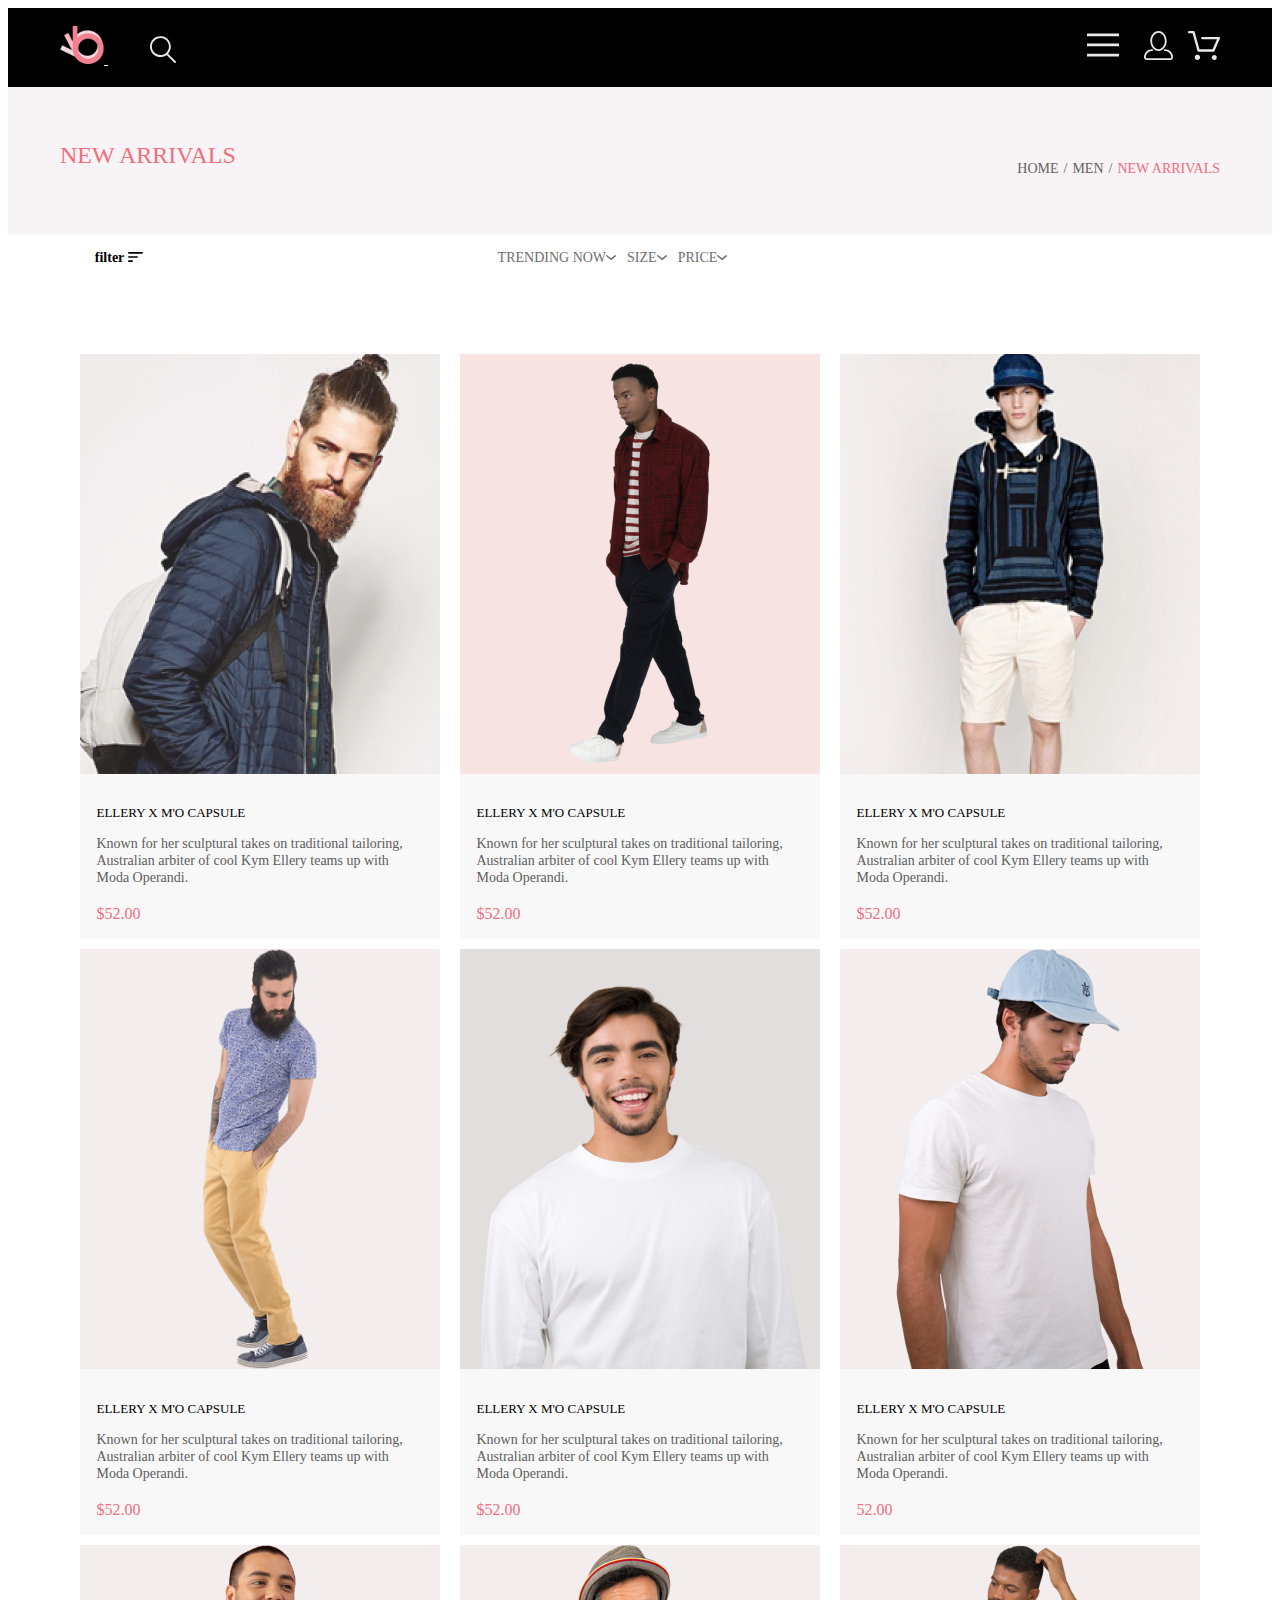
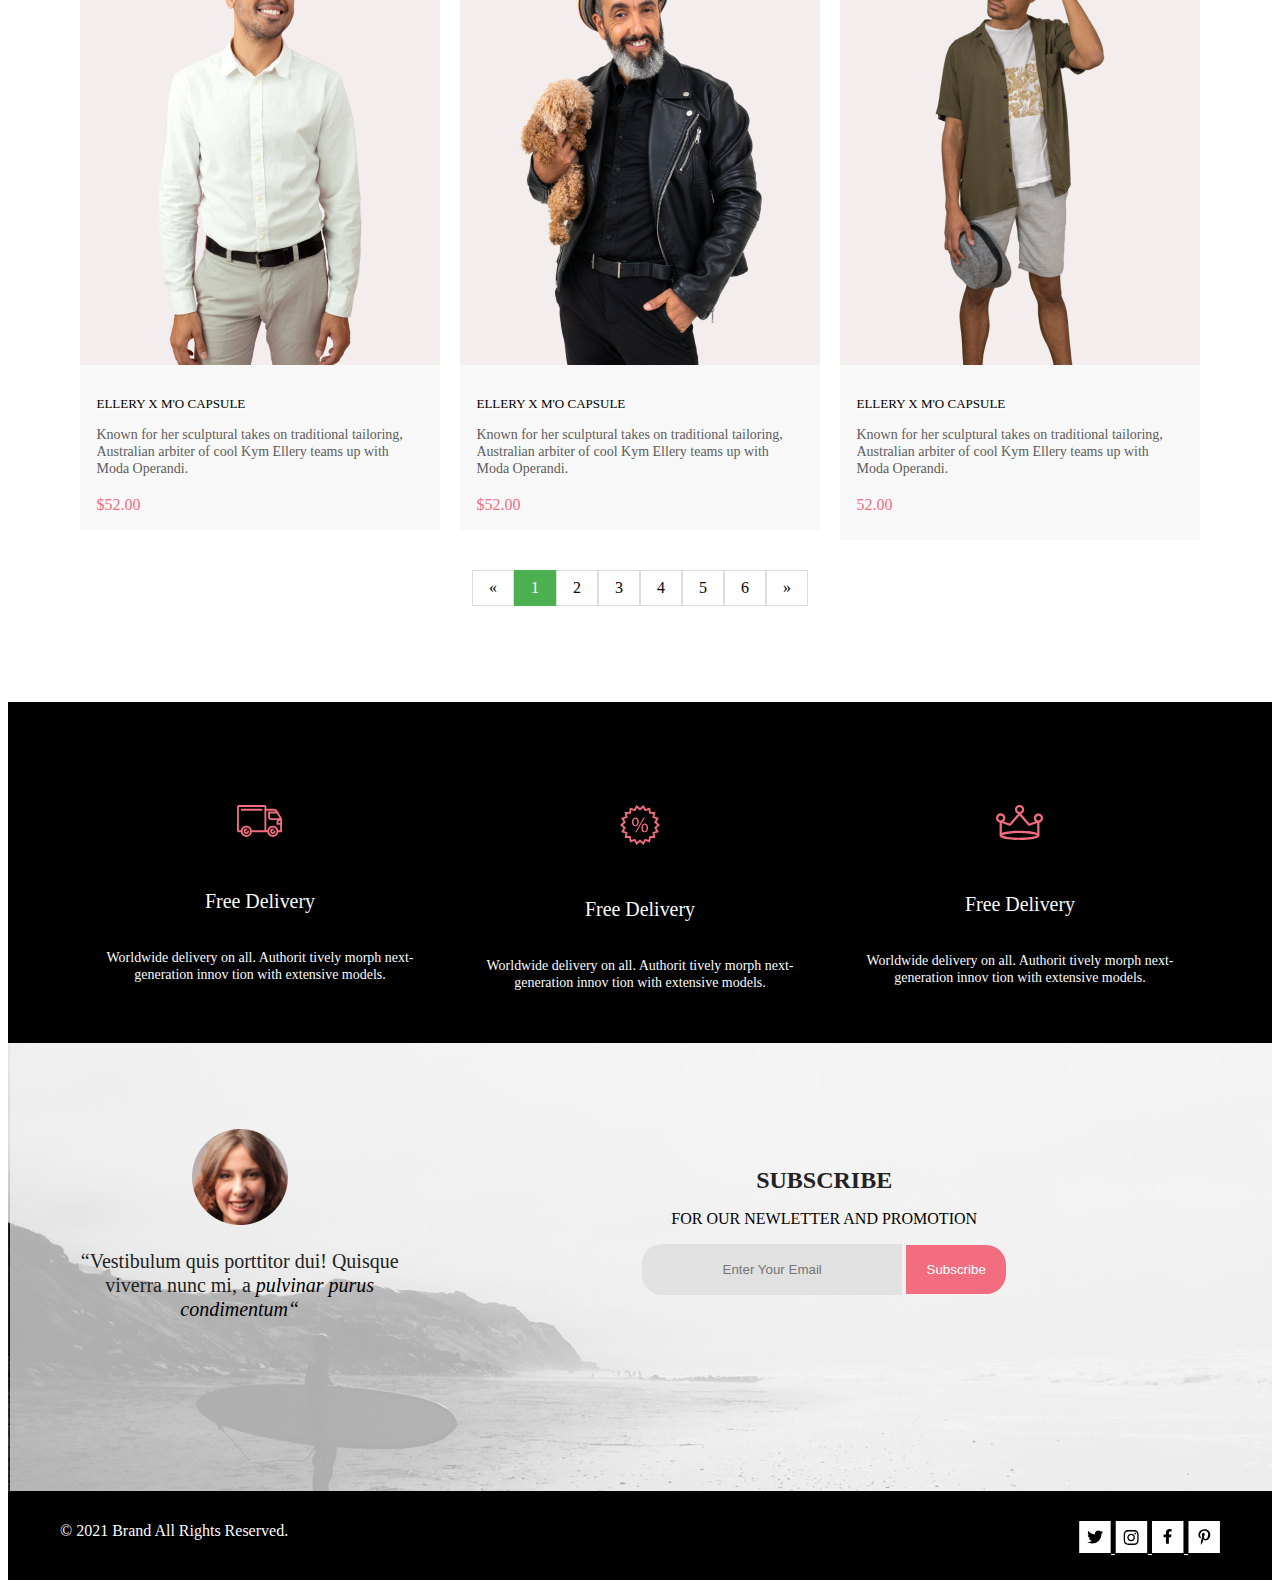
<file: web_shop/catolog.html>
<!DOCTYPE html>
<html lang="en">
<head>
    <meta charset="UTF-8">
    <meta http-equiv="X-UA-Compatible" content="IE=edge">
    <meta name="viewport" content="width=device-width, initial-scale=1.0">
    <link rel="stylesheet" href="style.css">
    <link rel="stylesheet" href="https://necolas.github.io/normalize.css/8.0.1/normalize.css">
    <title>catalog</title>
</head>
<body>
    <header class='header'>
        <div class='container header_container'>
            <div class='header_left'>
                <a class='header_logo' href="index.html">
                    <svg width="44" height="38" viewBox="0 0 44 38" fill="none" xmlns="http://www.w3.org/2000/svg" xmlns:xlink="http://www.w3.org/1999/xlink">
                        <rect width="44" height="38" fill="url(#pattern0)"/>
                        <defs>
                        <pattern id="pattern0" patternContentUnits="objectBoundingBox" width="1" height="1">
                        <use xlink:href="#image0" transform="scale(0.0227273 0.0263158)"/>
                        </pattern>
                        <image id="image0" width="44" height="38" xlink:href="data:image/png;base64,
                        iVBORw0KGgoAAAANSUhEUgAAACwAAAAmCAYAAAC/H3lnAAAAAXNSR0IArs4c6QAAADhlWElmTU0AKgAAAAgAAYdpAAQAAAABAAAAGgAAAAAAAqACAAQAAAABAAAALKADAAQAAAABAAAAJgAAAACVFt04AAAKGElEQVRYCa2Ya5BURxXHT987M/uYfbJsdiG7hMhGXlYkSWnioyooIVR8hVKjlUSNBKgYTVmFFassTXzhBz9o+UyMFYGSsoxiJdGUHywqpYRoICEgWOERCG9YWFiWfc/uzNzb/s6dOzN3ZmdhoTi7/7l9u093nz59+pzT12Q3vypRMo4j6cPHxbs4IP7QiJh4TMSYKMsyXl6MVlBeBf5YqBtNib3z/WLnd4mkM4Xqa1FAmlKyvi+Jm24UPzUm2Z5e8bp7xGaYlIWEpH1q8i+Rulwx64lMnya2rVXEo3yNqSBFdFybzYpJxCUxZ5YkFqAl1y1pjr6EZRs8WaxUxcW/[base64]/kP3uNg6w8g7Lfoo4LCxyLYEVYjBj7D4gPCVFBD3HedWfSfRf0ysXYnbT8EL+WYKv9eSuAuuqwBJ8GPg+75CYOX8EfrWpo6xHV+R82KwG5Nbhfc0TExfez+IIvE1amNswSxMaatTohbXyfS1CA+Nu+77m0I/VfwK8b5AegLZyh5VBL4eji+Bh4CMwGzyV/AYdGJysm34s/ueBK314yBB5p0ei+IOXxS7LkLYhE6OIy6E/kFYz4G7QfeRwXHDcY6Z0p2RqvxqxNfF9/Og3cFU3WXT1dBAnkCpq9EGJOUH2eARxPz58jYG3siTWFRhWUxTt+AOHsPiT1xWvzAqyCUCsa/xEpcI8OxM7qIkZR4w6fYxzMSw8PYeXMk2956tzVmI0x6Ds5FJ6x0gv4Aw0CUifJ97ORtZXWFV4PG3COnxNmyTfxDx8Sq/1Xf7TK8ujtFOeXr1euEfj576qzY13ZK/K2D4mSyS1jsWrpVR7tWEvg/MPwtykS5BTwS1iFNhNCcc+yU2O27xB8YzmmygnyRHpMXGcvHPXp79kv8v/vEHcusxNQ+G+1gynOJsHE+zzdBbYHZmBFC9KKx7btvYHtfZrsKTYXyZJrUg2vtUTqoX9QF1wM9K+8GE0k9CmfDVfNYNH+fn4h/FPPpUUYnmEwnjwpQ9I3FwaxNmljsG7HOGaL5RgnltzdaSZ1xna1oaBUm8TGaloBPgnuDsjH38Pw8eH6CyWAmFnPyDh6V2KFjC5Btef4sOKnr22QUIbyaanE8BCkK/jSDqWMvEJnbZ5yW5o8Eh6VQW1ZQxcfcFPa7BkE+wXgaFN4C2Qinch0Bm8D9QLddd6BILBgHKP7+w+L29q1G43FDBHVQN37RlbG2FkkTgvU9FPoAvTcWR6Bk7XQyMHV5lYnFmkSs16muWs5cPwdDlRlLajX/fB6o9neVtKBpf2RUnP2Hb3JHRu+K4cuLJgFnagbyJGsCXxp2/C3PqC/UQ9oUtpU+VFhcm6mp1sO5OVi06nHqtBfWlezKyZIumIbfc6Eh3n1uaeLiUGli4KSzkiHqpDrackLnDsr6kgEmfTHi1NX+wqmufsHBvDT3MA11YjUnLprZpL3Dht2BKzOGTiERjKx6jvN9C1lM0wS3prHfwywyTBaaxy/pime/BHlot6aq253WuIGnmNqaXMLE4mMtBMCimU0cRA+wIn9wfbuJBW4pMOIi9ZDbgaE7EPzWvMCNMHwVdOUYTc48mJik5Tx1P8vVT/JrSGUa6rY5DfV7eGpZHIR1yBMSszt0MbmUUw91AShRBZ3G1OyGkL6GGOCdk0bgCU0Kb6P+ucFmvRmxUIRP8XwKaMKhp/o3mMfRTENSsrXVUnu650+EyhXUvweUUmi7TlXVPq9f3WwpIZK4SaL7yJj43EYC0ny5fbrYGzpyobu0Cwux1ry+O7wEoGL1GFwmbHo8EFiDw8Nhn2k8vwlWgw2Yx3M2YXakG+u73fH0OtfzfkI9S59AaSdZQ5IxSYhDk/7tHUKSpPtb7BxosPxkMkY222CCcK1tOYGD+2HWv041rO5kMYiSeoI14At0eGmsveXp6vP9z7r9g1+k7tYoY1A2JsMBO19JXM2B0w31kkajhtvL5cm2SyLRFbn0Bl2CYMXCVeAFgCRASE4nUCs1KzGPz2Ua6/7sev5W0z90M1uUN6V8h2o/5s618djWvN2pAVo3JpnWZp5cONRep0YfEt9bVDDgfJ/coRzWib8HXgZqBveCBlBO9dbIqrHpTeNVvX2+cfRAIIAOouR5ruc4S8c7ZzwbRMtcbfF36m4tgWZXyMhIPHIvDMYJ5nSdnryXeJXaL4GlQA/fxLsV5mQdU5VpaUo4CdaZF0KFxtfa/sG7HGuX0DfXpu15BJVT+llBWP+4c/6iCIdMLwQBkQgFQSnm9ucFzo/[base64]/[base64]/[base64]/glM9zj2npszdFdoUr9ZKMrTE/[base64]/wdL2rGKfdbDqAAAAABJRU5ErkJggg=="/>
                        </defs>
                        </svg>
                        
                </a>
                <a class='header_search' href="#">
                <svg  width="27" height="28" viewBox="0 0 27 28" fill="none" xmlns="http://www.w3.org/2000/svg">
                    <path d="M19.0596 17.6259C20.6713 15.8658 21.6282 13.6048 21.7698 11.2225C21.9113 8.84018 
                    21.2288 6.48173 19.8369 4.54318C18.445 2.60463 16.4285 1.20404 14.126 0.576619C11.8234 
                    -0.0508009 9.3751 0.13316 7.19217 1.09761C5.00923 2.06205 3.22463 3.74825 2.13804 
                    5.87302C1.05145 7.9978 0.729054 10.4318 1.225 12.7661C1.72094 15.1005 3.00501 17.1932 
                    4.86158 18.6927C6.71814 20.1922 9.03413 21.0072 11.4206 21.0009C13.673 21.004 15.8645 
                    20.27 17.6606 18.9109L25.4086 26.7179C25.4941 26.807 25.5965 26.8781 25.7099 26.927C25.8232
                     26.9759 25.9452 27.0017 26.0686 27.0029C26.1923 27.0033 26.3148 26.9782 26.4283 26.9292C26.5419
                      26.8801 26.6441 26.8082 26.7286 26.7179C26.9025 26.537 26.9997 26.2958 26.9997 26.0449C26.9997 
                      25.794 26.9025 25.5528 26.7286 25.3719L19.0596 17.6259ZM2.88662 10.5009C2.89946 8.81563 3.41094
                       7.17187 4.35659 5.77685C5.30224 4.38183 6.63972 3.29801 8.20044 2.662C9.76115 2.02599 11.4752
                        1.86627 13.1266 2.20298C14.7779 2.53969 16.2926 3.35775 17.4797 4.55404C18.6668 5.75033 
                        19.4732 7.27129 19.7972 8.92519C20.1212 10.5791 19.9483 12.2919 19.3002 13.8476C18.6522
                         15.4034 17.5581 16.7325 16.1559 17.6674C14.7536 18.6023 13.1059 19.1011 11.4206
                          19.1009C9.14916 19.0901 6.97482 18.1784 5.37484 16.566C3.77486 14.9537 2.87998
                           12.7724 2.88662 10.5009Z" fill="#E8E8E8"/>
                    </svg>
                </a>
            </div>
            <div class='header_right'>
                    <details class="burger">
    <summary class="burger_top_heider"><svg width="32" height="26" viewBox="0 0 32 23" fill="none" xmlns="http://www.w3.org/2000/svg">
        <path d="M0 23V20.31H32V23H0ZM0 12.76V10.07H32V12.76H0ZM0 2.69V0H32V2.69H0Z" fill="#E8E8E8"/>
        </svg> 
    </summary>
    <div class="burger-content">
            <h1>Menu</h1>
            <p class='burger-menu_p'>MAN</p>
        <ul class="burger-list">
          <li class="filter-item"><a href="" class="burger-link">Accessories</a></li>
          <li class="filter-item"><a href="" class="burger-link">Bags</a></li>
          <li class="filter-item"><a href="" class="burger-link">Denim</a></li>
          <li class="filter-item"><a href="" class="burger-link">T-Shirts</a></li>
        </ul>
            <p class='burger-menu_p'>WOMAN</p>
        <ul class="burger-list">
          <li class="filter-item"><a href="" class="burger-link">Accessories</a></li>
          <li class="filter-item"><a href="" class="burger-link">Jackets & Coats</a></li>
          <li class="filter-item"><a href="" class="burger-link">Polos</a></li>
          <li class="filter-item"><a href="" class="burger-link">T-Shirts</a></li>
          <li class="filter-item"><a href="" class="burger-link">Shirts</a></li>
        </ul>
            <p class='burger-menu_p'>KIDS</p>
            <ul class="burger-lis">
                <li class="filter-item"><a href="" class="burger-link">Accessories</a></li>
                <li class="filter-item"><a href="" class="burger-link">Jackets & Coats</a></li>
                <li class="filter-item"><a href="" class="burger-link">Polos</a></li>
                <li class="filter-item"><a href="" class="burger-link">T-Shirts</a></li>
                <li class="filter-item"><a href="" class="burger-link">Shirts</a></li>
                <li class="filter-item"><a href="" class="burger-link">Bags</a></li>
        </ul>
    </div>
  </details>
                    <a class="header_right_registration" href="Registration.html">
                        <!-- <img width="29" height="29" src="img/contacts.svg" alt="logo"> -->
                        <svg width="29" height="29" viewBox="0 0 29 29" fill="none" xmlns="http://www.w3.org/2000/svg">
                            <path d="M14.5 19.937C19 19.937 22.656 15.464 22.656 9.968C22.656 4.472 19 0 14.5 
                            0C13.3631 0.0217413 12.2463 0.303398 11.2351 0.823397C10.2239 1.34339 9.34507 2.08794 
                            8.66602 3C7.12663 4.99573 6.30819 7.45381 6.34399 9.974C6.34399 15.465 10 19.937 14.5 
                            19.937ZM14.5 1.813C18 1.813 20.844 5.472 20.844 9.969C20.844 14.466 17.998 18.125 14.5 
                            18.125C11.002 18.125 8.15603 14.465 8.15503 9.969C8.15403 5.473 11 1.813 14.5 
                            1.813ZM20.844 18.125C20.6036 18.125 20.373 18.2205 20.203 18.3905C20.033 18.5605 
                            19.9375 18.7911 19.9375 19.0315C19.9375 19.2719 20.033 19.5025 20.203 19.6725C20.373 
                            19.8425 20.6036 19.938 20.844 19.938C22.526 19.9399 24.1386 20.6088 25.3279 
                            21.7982C26.5172 22.9875 27.1861 24.6 27.188 26.282C27.1875 26.5221 27.0918 26.7523 
                            26.922 26.9221C26.7522 27.0918 26.5221 27.1875 26.282 27.188H2.71997C2.47985 27.1875 
                            2.24975 27.0918 2.07996 26.9221C1.91016 26.7523 1.81449 26.5221 1.81396 26.282C1.81608 
                            24.6001 2.48517 22.9877 3.67444 21.7985C4.86371 20.6092 6.47608 19.9401 8.15796 
                            19.938C8.39824 19.938 8.62868 19.8425 8.79858 19.6726C8.96849 19.5027 9.06396 19.2723
                             9.06396 19.032C9.06396 18.7917 8.96849 18.5613 8.79858 18.3914C8.62868 18.2215 8.39824
                              18.126 8.15796 18.126C5.99541 18.1279 3.92201 18.9875 2.39258 20.5164C0.863144 22.0453
                               0.00264777 24.1185 0 26.281C0.000794067 27.0019 0.287502 27.693 0.797241 
                               28.2027C1.30698 28.7125 1.99811 28.9992 2.71899 29H26.282C27.0027 28.9989 27.6936
                                28.7121 28.2031 28.2024C28.7126 27.6927 28.9992 27.0017 29 26.281C28.9974 24.1187 
                                28.1372 22.0457 26.6083 20.5168C25.0793 18.9878 23.0063 18.1276 20.844
                                 18.125Z" fill="#E8E8E8"/>
                            </svg>
                    </a>
                    <a class="header_right_cart" href="cart.html">
                        <!-- <img width="32" height="29" src="img/carsin.svg" alt="logo"> -->
                        <svg width="32" height="29" viewBox="0 0 32 29" fill="none" xmlns="http://www.w3.org/2000/svg">
                            <path d="M26.2009 29C25.5532 28.9738 24.9415 28.6948 24.4972 
                            28.2227C24.0529 27.7506 23.8114 27.1232 23.8245 26.475C23.8376 25.8269 
                            24.1043 25.2097 24.5673 24.7559C25.0303 24.3022 25.6527 24.048 26.301 
                            24.048C26.9493 24.048 27.5717 24.3022 28.0347 24.7559C28.4977 25.2097 28.7644 
                            25.8269 28.7775 26.475C28.7906 27.1232 28.549 27.7506 28.1047 28.2227C27.6604 28.6948 
                            27.0488 28.9738 26.401 29H26.2009ZM6.75293 26.32C6.75293 25.79 6.91011 25.2718 7.20459 
                            24.8311C7.49907 24.3904 7.91764 24.0469 8.40735 23.844C8.89705 23.6412 9.43594 23.5881
                             9.95581 23.6915C10.4757 23.7949 10.9532 24.0502 11.328 24.425C11.7028 24.7998 11.9581 
                             25.2773 12.0615 25.7972C12.1649 26.317 12.1118 26.8559 11.9089 27.3456C11.7061 27.8353 
                             11.3626 28.2539 10.9219 28.5483C10.4812 28.8428 9.96304 29 9.43298 29C9.08087 29.0003 
                             8.73212 28.9311 8.40674 28.7966C8.08136 28.662 7.78569 28.4646 7.53662 28.2158C7.28755 
                             27.9669 7.09001 27.6713 6.9552 27.3461C6.82039 27.0208 6.75098 26.6721 6.75098 
                             26.32H6.75293ZM10.553 20.686C10.2935 20.6868 10.0409 20.6024 9.83411 20.4457C9.62727 
                             20.2891 9.47758 20.0689 9.40796 19.819L4.57495 2.36401H1.18201C0.868521 2.36401 
                             0.567859 2.23947 0.346191 2.01781C0.124523 1.79614 0 1.49549 0 1.18201C0 0.868519 
                             0.124523 0.567873 0.346191 0.346205C0.567859 0.124537 0.868521 5.81268e-06 1.18201 
                             5.81268e-06H5.46301C5.7225 -0.00080736 5.97504 0.0837201 6.18176 0.240568C6.38848 
                             0.397416 6.53784 0.617884 6.60693 0.868006L11.4399 18.323H24.6179L29.001 
                             8.27501H14.401C14.2428 8.27961 14.0854 8.25242 13.9379 8.19507C13.7904 8.13771 13.6559 
                             8.05134 13.5424 7.94108C13.4288 7.83082 13.3386 7.69891 13.277 7.55315C13.2154 7.40739
                              13.1836 7.25075 13.1836 7.0925C13.1836 6.93426 13.2154 6.77762 13.277 6.63186C13.3386 
                              6.4861 13.4288 6.35419 13.5424 6.24393C13.6559 6.13367 13.7904 6.0473 13.9379 
                              5.98994C14.0854 5.93259 14.2428 5.90541 14.401 5.91001H30.814C31.0097 5.90996 31.2022
                               5.95866 31.3744 6.05172C31.5465 6.14478 31.6928 6.27926 31.7999 6.44301C31.9078 6.60729
                               34 6.79569 31.9908 6.99145C32.0083 7.18721 31.9771 7.38424 31.9 7.565L26.495 19.977C26.4026 
                               20.1876 26.251 20.3668 26.0585 20.4927C25.866 20.6186 25.641 20.6858 25.411 
                               20.686H10.553Z" fill="#E8E8E8"/>
                            </svg>
                    </a>
            </div>
        </div>
      
    </header>
    <nav class='nav'>
        <div class='nav_container container'>
            <div class='nav_left'>
                <p class='nav_left_text'>NEW ARRIVALS </p>
            </div>
            <div class='nav_right'>
                <a href="index.html">HOME</a>
                <span>/</span>
                <a href="#">MEN</a>
                <span>/</span>
                <p class='nav_right_a3'>NEW ARRIVALS</p>
            </div>
        </div>
    </nav>
   <main class='headline'>
       <div class='headline_menu container'>
        <details class="filter">
            <summary class="filter_top_heider">filter <i class="fas fa-sort-amount-up"></i> <svg width="15" height="10" viewBox="0 0 15 10" fill="none" xmlns="http://www.w3.org/2000/svg">
                <path d="M0.833333 10H4.16667C4.625 10 5 9.625 5 9.16667C5 8.70833 4.625 8.33333 4.16667 8.33333H0.833333C0.375 8.33333
                 0 8.70833 0 9.16667C0 9.625 0.375 10 0.833333 10ZM0 0.833333C0 1.29167 0.375 1.66667 0.833333 1.66667H14.1667C14.625 
                 1.66667 15 1.29167 15 0.833333C15 0.375 14.625 0 14.1667 0H0.833333C0.375 0 0 0.375 0 0.833333ZM0.833333 5.83333H9.16667C9.625 
                 5.83333 10 5.45833 10 5C10 4.54167 9.625 4.16667 9.16667 4.16667H0.833333C0.375 4.16667 0 4.54167 0 5C0 5.45833 0.375 5.83333 
                 0.833333 5.83333Z" fill="black"/>
                </svg></summary>
            <div class="fiter-content">
              <details class="filter-title">
                <summary class="filter-title_box_header" >
                    <p>CATEGORY</p>
                    <div class="filter-title_box_header_line"></div>
                </summary>
                <ul class="filter-list">
                  <li class="filter-item"><a href="" class="filter-link">Accessories</a></li>
                  <li class="filter-item"><a href="" class="filter-link">Bags</a></li>
                  <li class="filter-item"><a href="" class="filter-link">Hoodies & Sweatshirts</a></li>
                  <li class="filter-item"><a href="" class="filter-link">Jackets & Coats</a></li>
                  <li class="filter-item"><a href="" class="filter-link">Polos</a></li>
                  <li class="filter-item"><a href="" class="filter-link">Shirts</a></li>
                  <li class="filter-item"><a href="" class="filter-link">Shoes</a></li>
                  <li class="filter-item"><a href="" class="filter-link">Sweaters & Knits</a></li>
                  <li class="filter-item"><a href="" class="filter-link">T-Shirts</a></li>
                  <li class="filter-item"><a href="" class="filter-link">Tanks</a></li>
                </ul>
              </details>
              
              <details class="filter-title">
                <summary class="filter-title_box_header" >
                    <p>BRAND</p>
                    <div class="filter-title_box_header_line"></div>
                </summary>
                <ul class="filter-list">
                  <li class="filter-item"><a href="" class="filter-link">qweqweqw</a></li>
                  <li class="filter-item"><a href="" class="filter-link">qweqweqw</a></li>
                  <li class="filter-item"><a href="" class="filter-link">qweqweqw</a></li>
                  <li class="filter-item"><a href="" class="filter-link">qweqweqw</a></li>
                </ul>
              </details>
              
              <details class="filter-title">
                <summary class="filter-title_box_header" >
                    <p>DESIGNER</p>
                    <div class="filter-title_box_header_line"></div>
                </summary>
                <ul class="filter-list">
                  <li class="filter-item"><a href="" class="filter-link">qweqweqw</a></li>
                  <li class="filter-item"><a href="" class="filter-link">qweqweqw</a></li>
                  <li class="filter-item"><a href="" class="filter-link">qweqweqw</a></li>
                  <li class="filter-item"><a href="" class="filter-link">qweqweqw</a></li>
                </ul>
              </details>
              
            </div>
          </details>
        <div class='headline_menu_center'>     
            <details class='menu_center_box '>
                
                <!-- <img src="img/Vector.svg" alt=""> -->
                <summary><p>TRENDING NOW </p><svg width="11" height="6" viewBox="0 0 11 6" 
                    fill="none" xmlns="http://www.w3.org/2000/svg">
                    <path d="M5.00214 5.00214C4.83521 5.00247 4.67343 4.94433 4.54488 4.83782L0.258102 
                    1.2655C0.112196 1.14422 0.0204417 0.969958 0.00302325 0.781035C-0.0143952 0.592112 
                    0.0439493 0.404007 0.165221 0.258101C0.286493 0.112196 0.460759 0.0204417 0.649682
                     0.00302327C0.838605 -0.0143952 1.02671 0.043949 1.17262 0.165221L5.00214 3.36602L8.83167
                      0.279536C8.90475 0.220188 8.98884 0.175869 9.0791 0.149125C9.16937 0.122382 9.26403 
                      0.113741 9.35764 0.1237C9.45126 0.133659 9.54198 0.162021 9.6246 0.207156C9.70722 
                      0.252292 9.7801 0.313311 9.83906 0.386705C9.90449 0.460167 9.95405 0.546351 9.98462 
                      0.639855C10.0152 0.733359 10.0261 0.83217 10.0167 0.930097C10.0073 1.02802 9.97784 
                      1.12296 9.93005 1.20895C9.88227 1.29494 9.81723 1.37013 9.73904 1.42982L5.45225 
                      4.88068C5.32002 4.97036 5.16154 5.01312 5.00214 5.00214Z" fill="#6F6E6E"/><i class="fas fa-sort-amount-up"></i>
                    </svg>
                     </summary>
                     <div class="fiter-centr_box">
                        <!-- <details class="menu_center_box-content"> -->
                          <ul class="filter-list">
                            <li class="filter-item"><a href="" class="filter-link">qweqweqw</a></li>
                            <li class="filter-item"><a href="" class="filter-link">qweqweqw</a></li>
                            <li class="filter-item"><a href="" class="filter-link">qweqweqw</a></li>
                            <li class="filter-item"><a href="" class="filter-link">qweqweqw</a></li>
                          </ul>
                        <!-- </details>   -->
                     </div>      
                               </detals>
          </div>
        <div class='headline_menu_center'>     
            <details class='menu_center_box '>
                <summary><p>SIZE  </p><svg width="11" height="6" viewBox="0 0 11 6" 
                    fill="none" xmlns="http://www.w3.org/2000/svg">
                    <path d="M5.00214 5.00214C4.83521 5.00247 4.67343 4.94433 4.54488 4.83782L0.258102 
                    1.2655C0.112196 1.14422 0.0204417 0.969958 0.00302325 0.781035C-0.0143952 0.592112 
                    0.0439493 0.404007 0.165221 0.258101C0.286493 0.112196 0.460759 0.0204417 0.649682
                     0.00302327C0.838605 -0.0143952 1.02671 0.043949 1.17262 0.165221L5.00214 3.36602L8.83167
                      0.279536C8.90475 0.220188 8.98884 0.175869 9.0791 0.149125C9.16937 0.122382 9.26403 
                      0.113741 9.35764 0.1237C9.45126 0.133659 9.54198 0.162021 9.6246 0.207156C9.70722 
                      0.252292 9.7801 0.313311 9.83906 0.386705C9.90449 0.460167 9.95405 0.546351 9.98462 
                      0.639855C10.0152 0.733359 10.0261 0.83217 10.0167 0.930097C10.0073 1.02802 9.97784 
                      1.12296 9.93005 1.20895C9.88227 1.29494 9.81723 1.37013 9.73904 1.42982L5.45225 
                      4.88068C5.32002 4.97036 5.16154 5.01312 5.00214 5.00214Z" fill="#6F6E6E"/><i class="fas fa-sort-amount-up"></i>
                    </svg>
                     </summary>
                     <div class="fiter-centr_box">
                          <ul class="filter-list">
                            <li class="filter-item-size "><input type="checkbox" id="check2"><label for="check1">XS</label></li>
                            <li class="filter-item-size "><input type="checkbox" id="check2"><label for="check2">S</label></li>
                            <li class="filter-item-size "><input type="checkbox" id="check2"><label for="check3">M</label></li>
                            <li class="filter-item-size "><input type="checkbox" id="check2"><label for="check4">L</label></li>
                          </ul>
                     </div>      
                               </detals>
          </div>
          <div class='headline_menu_center'>     
            <details class='menu_center_box '>
                <summary><p>PRICE </p><svg width="11" height="6" viewBox="0 0 11 6" 
                    fill="none" xmlns="http://www.w3.org/2000/svg">
                    <path d="M5.00214 5.00214C4.83521 5.00247 4.67343 4.94433 4.54488 4.83782L0.258102 
                    1.2655C0.112196 1.14422 0.0204417 0.969958 0.00302325 0.781035C-0.0143952 0.592112 
                    0.0439493 0.404007 0.165221 0.258101C0.286493 0.112196 0.460759 0.0204417 0.649682
                     0.00302327C0.838605 -0.0143952 1.02671 0.043949 1.17262 0.165221L5.00214 3.36602L8.83167
                      0.279536C8.90475 0.220188 8.98884 0.175869 9.0791 0.149125C9.16937 0.122382 9.26403 
                      0.113741 9.35764 0.1237C9.45126 0.133659 9.54198 0.162021 9.6246 0.207156C9.70722 
                      0.252292 9.7801 0.313311 9.83906 0.386705C9.90449 0.460167 9.95405 0.546351 9.98462 
                      0.639855C10.0152 0.733359 10.0261 0.83217 10.0167 0.930097C10.0073 1.02802 9.97784 
                      1.12296 9.93005 1.20895C9.88227 1.29494 9.81723 1.37013 9.73904 1.42982L5.45225 
                      4.88068C5.32002 4.97036 5.16154 5.01312 5.00214 5.00214Z" fill="#6F6E6E"/><i class="fas fa-sort-amount-up"></i>
                    </svg>
                     </summary>
                     <div class="fiter-centr_box">
                        <!-- <details class="menu_center_box-content"> -->
                          <ul class="filter-list">
                            <li class="filter-item"><a href="" class="filter-link">qweqweqw</a></li>
                            <li class="filter-item"><a href="" class="filter-link">qweqweqw</a></li>
                            <li class="filter-item"><a href="" class="filter-link">qweqweqw</a></li>
                            <li class="filter-item"><a href="" class="filter-link">qweqweqw</a></li>
                          </ul>
                        <!-- </details>   -->
                     </div>      
                               </detals>
          </div>
       </div>
   </div class="box">
    <div class='box_block container'>
         <article class='box_card '>
             <div>
             <img class='box_card_img'src="img/Box_1.png" alt="logo">
            </div>
        <div class='box_text'>
            <a href="product.html">
                <span class='box_header'>ELLERY X M'O CAPSULE</span>
                </a>
            <p class='box_p'>Known for her sculptural takes on traditional tailoring, 
                Australian arbiter of cool Kym Ellery teams up with Moda Operandi.</p>
                <p class='box_price'> $52.00</p>
            </div>   
         </article>
        <article class='box_card'>
            <div>
            <img class='box_card_img'src="img/catalog_box2.png" alt="logo">
        </div>
            <div class='box_text'>
                <a href="product.html">
                    <span class='box_header'>ELLERY X M'O CAPSULE</span>
                    </a>
                <p class='box_p'>Known for her sculptural takes on traditional tailoring, 
                    Australian arbiter of cool Kym Ellery teams up with Moda Operandi.</p>
                    <p class='box_price'> $52.00</p>
                </div>     
        </article>
            <article class='box_card'>
            <div>
                <img class='box_card_img'src="img/catalog_box3.png" alt="logo">
            </div>
                <div class='box_text'>
                    <a href="product.html">
                        <span class='box_header'>ELLERY X M'O CAPSULE</span>
                        </a>
                    <p class='box_p'>Known for her sculptural takes on traditional tailoring, 
                        Australian arbiter of cool Kym Ellery teams up with Moda Operandi.</p>
                        <p class='box_price'> $52.00</p>
                    </div>      
            </article>
         <!-- </div>
         <div class='box_block container'> -->
            <article class='box_card'>
                <div>
                <img class='box_card_img'src="img/catalog_box4.png" alt="logo">
                </div>
                <div class='box_text'>
                    <a href="index.htm">
                        <a href="product.html">
                            <span class='box_header'>ELLERY X M'O CAPSULE</span>
                            </a>
                     </a>
                    <p class='box_p'>Known for her sculptural takes on traditional tailoring, 
                        Australian arbiter of cool Kym Ellery teams up with Moda Operandi.</p>
                        <p class='box_price'> $52.00</p>
                </div>      
            </article>
           <article class='box_card'>
               <div>
            <img class='box_card_img'src="img/catalog_box5.png" alt="logo">
        </div>
            <div class='box_text'>
                <a href="product.html">
                    <span class='box_header'>ELLERY X M'O CAPSULE</span>
                    </a>
                <p class='box_p'>Known for her sculptural takes on traditional tailoring, 
                    Australian arbiter of cool Kym Ellery teams up with Moda Operandi.</p>
                    <p class='box_price'> $52.00</p>
            </div>    
           </article>
               <article class='box_card'>
                   <div>
                <img class='box_card_img'src="img/catalog_box6.png" alt="logo">
            </div>
                <div class='box_text'>
                    <a href="product.html">
                        <span class='box_header'>ELLERY X M'O CAPSULE</span>
                        </a>
                    <p class='box_p'>Known for her sculptural takes on traditional tailoring, 
                        Australian arbiter of cool Kym Ellery teams up with Moda Operandi.</p>
                        <p class='box_price'> 52.00</p>
                </div>

               </article>
            <!-- </div>
            <div class='box_block container'> -->
                <article class='box_card'>
                    <div>
                    <img class='box_card_img'src="img/catalog_box7.png" alt="logo">
                </div>
                    <div class='box_text'>
                        <a href="product.html">
                            <span class='box_header'>ELLERY X M'O CAPSULE</span>
                            </a>
                        <p class='box_p'>Known for her sculptural takes on traditional tailoring, 
                            Australian arbiter of cool Kym Ellery teams up with Moda Operandi.</p>
                            <p class='box_price'> $52.00</p>
                    </div>      
                </article>
               <article class='box_card'>
                   <div>
                <img class='box_card_img'src="img/catalog_box8.png" alt="logo">
            </div>
                <div class='box_text'>
                    <a href="product.html">
                        <span class='box_header'>ELLERY X M'O CAPSULE</span>
                        </a>
                    <p class='box_p'>Known for her sculptural takes on traditional tailoring, 
                        Australian arbiter of cool Kym Ellery teams up with Moda Operandi.</p>
                        <p class='box_price'> $52.00</p>
                </div>    
               </article>
                   <article class='box_card'>
                       <div>
                    <img class='box_card_img'src="img/catalog_box9.png" alt="logo">
                </div>
                    <div class='box_text'>
                        <a href="product.html">
                            <span class='box_header'>ELLERY X M'O CAPSULE</span>
                            </a>
                        <p class='box_p'>Known for her sculptural takes on traditional tailoring, 
                            Australian arbiter of cool Kym Ellery teams up with Moda Operandi.</p>
                            <p class='box_price'> 52.00</p>
                    </div>
                          
                   </article>
                </div>
                <div class="pagination">
                    <a href="#">«</a>
                    <a href="#"class="active" >1</a>
                    <a href="#">2</a>
                    <a href="#">3</a>
                    <a href="#">4</a>
                    <a href="#">5</a>
                    <a href="#">6</a>
                    <a href="#">»</a>
                  </div>
   </main>
   
   <footer class='footer'>
    <div class='footer_top '>
        <div class='container footer_top_position'>
        <div class='footer_top_menu '>
            <svg width="46" height="32" viewBox="0 0 46 32" fill="none" xmlns="http://www.w3.org/2000/svg">
                <path d="M30.2873 27.2429H14.8103C14.6031 28.5509 13.936 29.742 12.929 30.6021C11.922 31.4621 10.6411 31.9346 9.31682 31.9346C7.99252 31.9346 6.71166 31.4621 5.70464 30.6021C4.69762 29.742 4.03052 28.5509 3.82332 27.2429H1.88631C1.39149 27.2397 0.918139 27.0404 0.570025 26.6887C0.221911 26.337 0.0274507 25.8618 0.0293142 25.3669V1.87695C0.0271852 1.38195 0.221516 0.906335 0.569658 0.554443C0.917801 0.202551 1.39131 0.00317363 1.88631 0H27.4373C27.9322 0.00317353 28.4056 0.202522 28.7536 0.554443C29.1016 0.906364 29.2957 1.38204 29.2933 1.87695V3.78198H36.4143C36.4947 3.78164 36.5747 3.79208 36.6523 3.81299C38.9523 4.01299 40.1093 5.2129 41.3293 7.2749L44.8883 13.3689C44.9732 13.5136 45.018 13.6782 45.0183 13.8459V26.304C45.0194 26.5515 44.9221 26.7892 44.7479 26.9651C44.5737 27.141 44.3369 27.2406 44.0893 27.2419H41.2753C41.0681 28.5499 40.401 29.741 39.394 30.6011C38.387 31.4611 37.1061 31.9336 35.7818 31.9336C34.4575 31.9336 33.1767 31.4611 32.1696 30.6011C31.1626 29.741 30.4955 28.5499 30.2883 27.2419L30.2873 27.2429ZM32.0653 26.304C32.0732 27.0369 32.2977 27.7511 32.7107 28.3567C33.1236 28.9623 33.7065 29.4322 34.3859 29.7073C35.0653 29.9824 35.811 30.0503 36.5289 29.9026C37.2469 29.7548 37.9051 29.398 38.4207 28.877C38.9363 28.3559 39.2862 27.6941 39.4265 26.9746C39.5667 26.2551 39.491 25.5103 39.2088 24.8337C38.9267 24.1572 38.4507 23.5794 37.8408 23.1729C37.2309 22.7663 36.5143 22.5491 35.7813 22.5488C34.791 22.5552 33.8436 22.9543 33.1469 23.6582C32.4503 24.3621 32.0613 25.3136 32.0653 26.304ZM5.60134 26.304C5.60923 27.0369 5.83376 27.7511 6.24669 28.3567C6.65962 28.9623 7.2425 29.4322 7.92192 29.7073C8.60135 29.9824 9.34697 30.0503 10.0649 29.9026C10.7829 29.7548 11.4411 29.398 11.9567 28.877C12.4723 28.3559 12.8222 27.6941 12.9625 26.9746C13.1027 26.2551 13.027 25.5103 12.7448 24.8337C12.4627 24.1572 11.9867 23.5794 11.3768 23.1729C10.7669 22.7663 10.0503 22.5491 9.31731 22.5488C8.32679 22.5549 7.37915 22.9537 6.6823 23.6577C5.98545 24.3617 5.59634 25.3134 5.60033 26.304H5.60134ZM41.2733 25.366H43.1593V19.7478H40.4233C40.3007 19.7473 40.1794 19.7227 40.0664 19.6753C39.9533 19.6279 39.8507 19.5585 39.7644 19.4714C39.6781 19.3843 39.6099 19.281 39.5635 19.1675C39.5172 19.054 39.4937 18.9324 39.4943 18.8098V16.9629C39.494 16.2423 39.7696 15.5488 40.2643 15.0249H33.8853C33.8081 15.0248 33.7312 15.015 33.6563 14.9958C32.9516 14.933 32.2961 14.6081 31.8194 14.0852C31.3428 13.5623 31.0798 12.8794 31.0823 12.1719V7.47192C31.0817 7.34927 31.1052 7.22758 31.1515 7.11401C31.1978 7.00044 31.2661 6.89725 31.3523 6.81006C31.4386 6.72286 31.5412 6.6535 31.6543 6.60596C31.7674 6.55841 31.8887 6.53361 32.0113 6.53296H38.4943C38.15 6.21428 37.7426 5.97123 37.2986 5.81982C36.8545 5.66842 36.3836 5.61187 35.9163 5.65381H29.2933V25.3618H30.2873C30.4945 24.0538 31.1616 22.8627 32.1687 22.0027C33.1757 21.1426 34.4565 20.6702 35.7808 20.6702C37.1051 20.6702 38.386 21.1426 39.393 22.0027C40.4 22.8627 41.0671 24.0538 41.2743 25.3618L41.2733 25.366ZM14.8093 25.366H27.4363V1.87598H1.88631V25.366H3.82332C4.03052 24.058 4.69762 22.8666 5.70464 22.0066C6.71166 21.1465 7.99252 20.6741 9.31682 20.6741C10.6411 20.6741 11.922 21.1465 12.929 22.0066C13.936 22.8666 14.6031 24.058 14.8103 25.366H14.8093ZM41.3513 16.9658V17.875H43.1593V16.0278H42.2803C42.0335 16.0294 41.7973 16.1288 41.6234 16.304C41.4495 16.4792 41.352 16.716 41.3523 16.9629L41.3513 16.9658ZM32.9383 12.1738C32.9372 12.4263 33.0363 12.6691 33.2139 12.8486C33.3914 13.0282 33.6328 13.13 33.8853 13.1318C33.9492 13.1316 34.0129 13.1384 34.0753 13.1519H42.6003L39.8343 8.41602H32.9343L32.9383 12.1738ZM33.0313 26.3059C33.0284 25.5734 33.3162 24.8695 33.8316 24.3489C34.3469 23.8283 35.0478 23.5333 35.7803 23.5288C36.0291 23.5288 36.2677 23.6278 36.4436 23.8037C36.6195 23.9796 36.7183 24.218 36.7183 24.4668C36.7183 24.7156 36.6195 24.9542 36.4436 25.1301C36.2677 25.306 36.0291 25.4048 35.7803 25.4048C35.602 25.4032 35.4272 25.4548 35.2782 25.5527C35.1291 25.6507 35.0125 25.7905 34.9432 25.9548C34.8738 26.1191 34.8548 26.3005 34.8887 26.4756C34.9225 26.6507 35.0076 26.8118 35.1331 26.9385C35.2586 27.0651 35.419 27.1516 35.5938 27.187C35.7686 27.2224 35.9499 27.2051 36.1149 27.1372C36.2798 27.0693 36.4208 26.9538 36.5201 26.8057C36.6193 26.6575 36.6723 26.4833 36.6723 26.3049C36.6723 26.0587 36.7701 25.8226 36.9443 25.6484C37.1184 25.4743 37.3546 25.3765 37.6008 25.3765C37.8471 25.3765 38.0832 25.4743 38.2574 25.6484C38.4315 25.8226 38.5293 26.0587 38.5293 26.3049C38.5293 27.0343 38.2396 27.7338 37.7239 28.2495C37.2081 28.7652 36.5087 29.0549 35.7793 29.0549C35.05 29.0549 34.3505 28.7652 33.8348 28.2495C33.319 27.7338 33.0293 27.0343 33.0293 26.3049L33.0313 26.3059ZM6.56731 26.3059C6.56438 25.5734 6.8522 24.8695 7.36757 24.3489C7.88294 23.8283 8.58378 23.5333 9.31633 23.5288C9.5651 23.5288 9.80369 23.6278 9.9796 23.8037C10.1555 23.9796 10.2543 24.218 10.2543 24.4668C10.2543 24.7156 10.1555 24.9542 9.9796 25.1301C9.80369 25.306 9.5651 25.4048 9.31633 25.4048C9.138 25.4032 8.96319 25.4548 8.81413 25.5527C8.66508 25.6507 8.54849 25.7905 8.47914 25.9548C8.4098 26.1191 8.39082 26.3005 8.42464 26.4756C8.45846 26.6507 8.54354 26.8118 8.66908 26.9385C8.79463 27.0651 8.95498 27.1516 9.12978 27.187C9.30458 27.2224 9.48595 27.2051 9.65087 27.1372C9.81579 27.0693 9.95683 26.9538 10.0561 26.8057C10.1553 26.6575 10.2083 26.4833 10.2083 26.3049C10.2083 26.0587 10.3061 25.8226 10.4803 25.6484C10.6544 25.4743 10.8906 25.3765 11.1368 25.3765C11.3831 25.3765 11.6193 25.4743 11.7934 25.6484C11.9675 25.8226 12.0653 26.0587 12.0653 26.3049C12.0653 27.0343 11.7756 27.7338 11.2599 28.2495C10.7441 28.7652 10.0447 29.0549 9.31532 29.0549C8.58598 29.0549 7.8865 28.7652 7.37078 28.2495C6.85505 27.7338 6.56532 27.0343 6.56532 26.3049L6.56731 26.3059ZM4.70934 5.65991C4.46056 5.65991 4.22198 5.56116 4.04607 5.38525C3.87016 5.20934 3.77132 4.9707 3.77132 4.72192C3.77132 4.47315 3.87016 4.2345 4.04607 4.05859C4.22198 3.88268 4.46056 3.78394 4.70934 3.78394H24.6093C24.8581 3.78394 25.0967 3.88268 25.2726 4.05859C25.4485 4.2345 25.5473 4.47315 25.5473 4.72192C25.5473 4.9707 25.4485 5.20934 25.2726 5.38525C25.0967 5.56116 24.8581 5.65991 24.6093 5.65991H4.70934Z" fill="#F16D7F"/>
                </svg>
            <p class='footer_top_heading'>Free Delivery</p>
            <p class='footer_top_text'>Worldwide delivery on all. Authorit tively 
                morph next-generation innov tion with extensive models.</p>

        </div>
        <div class='footer_top_menu menu2'>
            <svg width="40" height="40" viewBox="0 0 40 40" fill="none" xmlns="http://www.w3.org/2000/svg">
                <path d="M19.994 37.0239L16.523 39.9238L14.235 36.0039L9.995 37.5159L9.17297 33.0359L4.67999 32.991L5.41199 28.491L1.20398 26.8909L3.414 22.925L0 19.96L3.41199 16.9929L1.20203 13.0278L5.41101 11.428L4.67798 6.93286L9.172 6.88892L9.99402 2.40894L14.234 3.91992L16.522 0L19.993 2.8999L23.464 0L25.753 3.9209L29.993 2.40894L30.814 6.88989L35.308 6.93481L34.576 11.4299L38.784 13.03L36.574 16.9958L39.986 19.9609L36.574 22.928L38.783 26.894L34.574 28.4939L35.307 32.988L30.812 33.033L29.991 37.5139L25.753 36.0029L23.464 39.9229L19.994 37.0239ZM21.2 35.541L22.961 37.012L24.122 35.022L24.914 33.666L26.382 34.189L28.533 34.957L28.95 32.6838L29.235 31.1289L30.796 31.113L33.078 31.092L32.706 28.8098L32.452 27.25L33.911 26.696L36.045 25.8828L34.925 23.873L34.159 22.498L35.342 21.4709L37.076 19.9609L35.343 18.4609L34.16 17.4319L34.926 16.0559L36.047 14.0449L33.913 13.2339L32.454 12.6809L32.709 11.1208L33.081 8.83984L30.799 8.81689L29.239 8.80103L28.954 7.24683L28.538 4.97388L26.386 5.74097L24.918 6.26392L24.125 4.90698L22.963 2.91699L21.201 4.38794L19.996 5.39282L18.791 4.38794L17.03 2.91699L15.869 4.90601L15.077 6.26294L13.608 5.73999L11.458 4.97192L11.04 7.24585L10.755 8.80005L9.19501 8.81592L6.914 8.83789L7.28601 11.1199L7.53998 12.678L6.08099 13.2329L3.94598 14.0439L5.06702 16.0549L5.83301 17.4299L4.65002 18.459L2.91602 19.967L4.64899 21.4739L5.83197 22.5029L5.06598 23.8779L3.94501 25.8879L6.078 26.698L7.53802 27.2529L7.28302 28.812L6.91199 31.0959L9.19299 31.1189L10.753 31.135L11.038 32.6899L11.455 34.9619L13.607 34.1948L15.076 33.6719L15.868 35.0288L17.03 37.019L18.791 35.5479L19.996 34.543L21.2 35.541ZM21.318 23.02C21.318 20.093 22.883 18.4648 24.777 18.4648C26.783 18.4648 28.077 20.0279 28.077 22.7949C28.077 25.8539 26.492 27.3718 24.662 27.3718C22.883 27.3718 21.338 25.922 21.318 23.02ZM22.839 22.9319C22.816 24.7829 23.521 26.1899 24.711 26.1899C25.988 26.1899 26.561 24.8049 26.561 22.8899C26.561 21.1249 26.054 19.6528 24.711 19.6528C23.5 19.6488 22.839 21.1029 22.839 22.9309V22.9319ZM15.194 27.332L23.609 12.613H24.842L16.427 27.332H15.194ZM11.979 16.99C11.979 14.09 13.542 12.458 15.437 12.458C17.437 12.458 18.763 14.022 18.763 16.79C18.763 19.848 17.177 21.365 15.327 21.365C13.544 21.365 12 19.915 11.979 16.991V16.99ZM13.521 16.9238C13.477 18.7748 14.162 20.1809 15.371 20.1829C16.648 20.1829 17.221 18.7988 17.221 16.8828C17.221 15.1168 16.714 13.645 15.371 13.645C14.162 13.642 13.521 15.092 13.521 16.925V16.9238Z" fill="#F16D7F"/>
                </svg>
            <p class='footer_top_heading'>Free Delivery</p>
            <p class='footer_top_text'>Worldwide delivery on all. Authorit tively 
                morph next-generation innov tion with extensive models.</p>
        </div>
        <div class='footer_top_menu '>
            <svg width="48" height="35" viewBox="0 0 48 35" fill="none" xmlns="http://www.w3.org/2000/svg">
                <path d="M42.3938 8.53564C41.1774 8.52335 40.0058 8.99349 39.1351 9.84302C38.2644 10.6925 37.7655 11.8522 37.7479 13.0686C37.751 13.7086 37.892 14.3405 38.1612 14.9211C38.4304 15.5018 38.8215 16.0176 39.3079 16.4336L33.4479 18.4888L25.1089 8.80566C26.0042 8.50693 26.784 7.93646 27.3396 7.17358C27.8953 6.41071 28.1992 5.49331 28.2089 4.54956C28.1837 3.33432 27.6832 2.17743 26.8149 1.3269C25.9465 0.476377 24.7794 0 23.5639 0C22.3484 0 21.1813 0.476377 20.3129 1.3269C19.4446 2.17743 18.9441 3.33432 18.9189 4.54956C18.9285 5.48395 19.2261 6.39274 19.771 7.15186C20.316 7.91097 21.0817 8.48368 21.9639 8.79175L13.6119 18.4917L7.75396 16.4368C8.24003 16.0206 8.63074 15.5045 8.89959 14.9238C9.16843 14.3432 9.30908 13.7116 9.31194 13.0718C9.33497 12.195 9.10937 11.3296 8.6613 10.5757C8.21324 9.82172 7.56095 9.2099 6.77983 8.81104C5.99872 8.41217 5.12072 8.2424 4.24724 8.32153C3.37376 8.40067 2.54051 8.72555 1.8438 9.2583C1.14709 9.79105 0.61538 10.5101 0.310108 11.3323C0.00483695 12.1545 -0.0615238 13.0462 0.118702 13.9045C0.298928 14.7629 0.718349 15.5526 1.32854 16.1826C1.93873 16.8126 2.7148 17.2571 3.56694 17.4646V29.7556C3.5743 29.8376 3.59101 29.9184 3.61687 29.9966C3.58394 30.1233 3.56721 30.2538 3.56694 30.3848C3.56694 34.7968 21.4859 34.9268 23.5289 34.9268C25.5719 34.9268 43.4909 34.7978 43.4909 30.3848C43.4902 30.2539 43.4733 30.1234 43.4408 29.9966C43.4685 29.9189 43.4853 29.8379 43.4909 29.7556V17.4646C44.5898 17.2244 45.5595 16.5828 46.2103 15.6653C46.861 14.7478 47.1458 13.6204 47.0091 12.5039C46.8724 11.3874 46.3239 10.3621 45.471 9.62866C44.6181 8.89526 43.5223 8.50653 42.3979 8.53857L42.3938 8.53564ZM21.1749 4.55176C21.1633 4.07755 21.2934 3.61062 21.5485 3.21069C21.8036 2.81076 22.172 2.49591 22.6069 2.3064C23.0417 2.11688 23.5232 2.06132 23.9898 2.14673C24.4564 2.23214 24.887 2.45463 25.2265 2.78589C25.566 3.11715 25.7991 3.542 25.8959 4.00635C25.9928 4.4707 25.9491 4.95345 25.7703 5.39282C25.5916 5.8322 25.2859 6.20831 24.8924 6.47314C24.4988 6.73798 24.0353 6.8795 23.561 6.87964C22.9362 6.88605 22.3343 6.64481 21.8871 6.2085C21.44 5.77218 21.1838 5.17647 21.1749 4.55176ZM13.5849 20.8276C13.8019 20.9026 14.0362 20.9113 14.2581 20.8525C14.48 20.7938 14.6794 20.6701 14.8309 20.4976L23.5309 10.3977L32.2309 20.4976C32.3821 20.6702 32.5813 20.7938 32.803 20.8528C33.0248 20.9117 33.2589 20.9033 33.4759 20.8286L41.2339 18.1038V28.0408C36.3489 25.9188 25.1249 25.8406 23.5339 25.8406C21.9429 25.8406 10.7149 25.9198 5.83391 28.0408V18.1038L13.5849 20.8276ZM23.5279 32.7166C14.8279 32.7166 9.27888 31.7057 6.97087 30.8547C6.6198 30.7373 6.28407 30.578 5.97087 30.3806C6.69287 29.8596 9.03194 29.1487 12.9369 28.6487C19.9723 27.844 27.0765 27.844 34.1119 28.6487C38.0119 29.1487 40.357 29.8596 41.077 30.3806C40.7663 30.5794 40.4321 30.7388 40.082 30.8547C37.78 31.7037 32.2359 32.7166 23.5279 32.7166ZM2.28093 13.0686C2.2698 12.5945 2.40025 12.1279 2.65557 11.7283C2.91089 11.3286 3.27952 11.0139 3.71441 10.8247C4.14929 10.6355 4.63063 10.5801 5.0971 10.6658C5.56356 10.7514 5.99399 10.9743 6.3333 11.3057C6.67261 11.637 6.90543 12.0618 7.00212 12.5261C7.09882 12.9904 7.05498 13.4731 6.87615 13.9124C6.69732 14.3516 6.39159 14.7277 5.9981 14.9924C5.6046 15.2572 5.14118 15.3986 4.66692 15.3987C4.04176 15.4054 3.43941 15.1638 2.99212 14.7271C2.54482 14.2903 2.28911 13.6937 2.28093 13.0686ZM42.3938 15.3987C41.9359 15.3875 41.4914 15.2414 41.116 14.9788C40.7406 14.7162 40.451 14.3487 40.2834 13.9224C40.1158 13.496 40.0776 13.0297 40.1738 12.5818C40.2699 12.1339 40.496 11.7241 40.8238 11.4041C41.1516 11.084 41.5664 10.8677 42.0165 10.7822C42.4666 10.6968 42.9319 10.7459 43.3542 10.9236C43.7765 11.1013 44.137 11.3997 44.3906 11.7812C44.6442 12.1628 44.7796 12.6105 44.78 13.0686C44.7713 13.6935 44.5153 14.2895 44.068 14.7261C43.6208 15.1626 43.0188 15.4041 42.3938 15.3977V15.3987Z" fill="#F16D7F"/>
                </svg>
            <p class='footer_top_heading'>Free Delivery</p>
            <p class='footer_top_text'>Worldwide delivery on all. Authorit tively 
                morph next-generation innov tion with extensive models.</p>
        </div>
        </div>
    </div>
    <div class='footer_body'>
        <div class='container footer_body_subscribe'>
            <div class="footer_body_subcribe_left">
                <img src="img/Intersect.png" alt="">
                <p class='footer_body_subcribe_left_text'>“Vestibulum quis porttitor dui! Quisque viverra nunc mi, 
                    a <span > pulvinar purus condimentum“</span></p>
            </div>
            <div class='footer_body_subcribe_right'>
                <p class='footer_body_subcribe_right_top'>SUBSCRIBE</p> 
                <p class='footer_body_subcribe_right_text' > FOR OUR NEWLETTER AND PROMOTION</p>
               <input class='subcribe_input' type="email" placeholder='Enter Your Email' >
                <button class='subcribe_button' > Subscribe
                    <!-- <p>Subscribe</p> -->
                </button>

            </div>

        </div>

    </div>
    <div class='footer_lower'>
            <div class='footer_lower_box  container'>
        <span class='footer_copy'>© 2021  Brand  All Rights Reserved.</span>
                <div class="footer_basement  ">
                    <a href="#" >
                        <svg width="32" height="32" viewBox="0 0 32 32" fill="none" xmlns="http://www.w3.org/2000/svg">
                            <path d="M31.6635 0H0.212891V32H31.6635V0Z" fill="white"/>
                            <g clip-path="url(#clip0)">
                            <path d="M22.417 12.7405C22.427 12.8826 22.427 13.0248 22.427 13.1669C22.427 17.5019 19.1498 22.4969 13.1599 22.4969C11.3145 22.4969 9.60022 
                            21.9588 8.1582 21.0248C8.4204 21.0552 8.67247 21.0654 8.94475 21.0654C10.4674 21.0654 11.8691 20.5476 12.9884 19.6644C11.5565 19.6339 10.3565 
                            18.6898 9.94305 17.3903C10.1447 17.4207 10.3464 17.441 10.5582 17.441C10.8506 17.441 11.1431 17.4004 11.4153 17.3294C9.92291 17.0248 8.80355 15.705 8.80355 
                            14.1111V14.0705C9.23715 14.3141 9.74139 14.4664 10.2758 14.4867C9.39849 13.8979 8.82373 12.8928 8.82373 11.7557C8.82373 11.1466 8.98504 10.5882 9.26741 
                            10.1009C10.8708 12.0908 13.2809 13.3902 15.9833 13.5324C15.9329 13.2887 15.9027 13.035 15.9027 12.7811C15.9027 10.974 17.3548 9.50195 19.1598 9.50195C20.0976 9.50195 
                            20.9446 9.89789 21.5396 10.5375C22.2757 10.3954 22.9816 10.1212 23.6068 9.74561C23.3648 10.507 22.8505 11.1466 22.1749 11.5527C22.8304 11.4817 23.4657 11.2989 24.0505 
                            
                            11.0451C23.6069 11.6948 23.0522 12.2735 22.417 12.7405Z" fill="black"/>
                            </g>
                            <defs>
                            <clipPath id="clip0">
                            <rect width="15.8924" height="16" fill="white" transform="translate(8.1582 8)"/>
                            </clipPath>
                            </defs>
                            </svg>
                            
                    </a>
                    <a href="#">
                        <svg width="33" height="32" viewBox="0 0 33 32" fill="none" xmlns="http://www.w3.org/2000/svg">
                            <path d="M32.1889 0H0.738281V32H32.1889V0Z" fill="white"/>
                            <g clip-path="url(#clip0)">
                            <path d="M16.139 12.6816C14.0238 12.6816 12.3177 14.3849 12.3177 16.4966C12.3177 18.6083 14.0238 20.3117 16.139 20.3117C18.2541 20.3117 19.9602 18.6083 19.9602 16.4966C19.9602 14.3849 18.2541 12.6816 16.139 12.6816ZM16.139 18.9769C14.7721 18.9769 13.6547 17.8646 13.6547 16.4966C13.6547 15.1287 14.7688 14.0164 16.139 14.0164C17.5092 14.0164 18.6233 15.1287 18.6233 16.4966C18.6233 17.8646 17.5058 18.9769 16.139 18.9769ZM21.0078 12.5255C21.0078 13.0203 20.6087 13.4154 20.1165 13.4154C19.621 13.4154 19.2252 13.0169 19.2252 12.5255C19.2252 12.0341 19.6243 11.6357 20.1165 11.6357C20.6087 11.6357 21.0078 12.0341 21.0078 12.5255ZM23.5386 13.4287C23.4821 12.2367 23.2094 11.1808 22.3347 10.3109C21.4634 9.44097 20.4058 9.1687 19.2119 9.10894C17.9814 9.03921 14.2932 9.03921 13.0627 9.10894C11.8721 9.16538 10.8145 9.43765 9.93987 10.3076C9.06522 11.1775 8.79584 12.2333 8.73597 13.4253C8.66613 14.6539 8.66613 18.3361 8.73597 19.5646C8.79251 20.7566 9.06522 21.8124 9.93987 22.6824C10.8145 23.5523 11.8688 23.8246 13.0627 23.8843C14.2932 23.9541 17.9814 23.9541 19.2119 23.8843C20.4058 23.8279 21.4634 23.5556 22.3347 22.6824C23.2061 21.8124 23.4788 20.7566 23.5386 19.5646C23.6085 18.3361 23.6085 14.6572 23.5386 13.4287ZM21.949 20.8828C21.6895 21.5335 21.1874 22.0349 20.5322 22.2972C19.5511 22.6857 17.2231 22.596 16.139 22.596C15.0548 22.596 12.7235 22.6824 11.7457 22.2972C11.0939 22.0382 10.5917 21.5369 10.329 20.8828C9.93987 19.9033 10.0297 17.5791 10.0297 16.4966C10.0297 15.4142 9.9432 13.0867 10.329 12.1105C10.5884 11.4597 11.0906 10.9583 11.7457 10.696C12.7268 10.3076 15.0548 10.3972 16.139 10.3972C17.2231 10.3972 19.5545 10.3109 20.5322 10.696C21.184 10.955 21.6862 11.4564 21.949 12.1105C22.3381 13.09 22.2483 15.4142 22.2483 16.4966C22.2483 17.5791 22.3381 19.9066 21.949 20.8828Z" fill="black"/>
                            </g>
                            <defs>
                            <clipPath id="clip1">
                            <rect width="14.8991" height="17" fill="white" transform="translate(8.68555 8)"/>
                            </clipPath>
                            </defs>
                            </svg>
                            
                    </a>
                    <a href="#">
                        <svg width="32" height="32" viewBox="0 0 32 32" fill="none" xmlns="http://www.w3.org/2000/svg">
                            <path d="M31.4506 0H0V32H31.4506V0Z" fill="white"/>
                            <path d="M19.0884 16.28L19.5069 13.616H16.8902V11.8873C16.8902 11.1585 17.2557 10.4481 18.4277 10.4481H19.6172V8.17997C19.6172 8.17997 18.5377 8 17.5056 8C15.3507 8 13.9422 9.27593 13.9422 11.5857V13.616H11.5469V16.28H13.9422V22.72H16.8902V16.28H19.0884Z" fill="black"/>
                            </svg>
                    </a>
                     <a href="#">
                        <svg width="32" height="32" viewBox="0 0 32 32" fill="none" xmlns="http://www.w3.org/2000/svg">
                            <path d="M31.9252 0H0.474609V32H31.9252V0Z" fill="white"/>
                            <g clip-path="url(#clip0)">
                            <path d="M16.7403 8.20312C13.5556 8.20312 10.4082 10.3406 10.4082 13.8C10.4082 16 11.6374 17.25 12.3823 17.25C12.6896 17.25 12.8666 16.3875 12.8666 16.1438C12.8666 15.8531 12.1309 15.2344 12.1309 14.025C12.1309 11.5125 14.0305 9.73125 16.4889 9.73125C18.6027 9.73125 20.1671 10.9406 20.1671 13.1625C20.1671 14.8219 19.506 17.9344 17.3642 17.9344C16.5913 17.9344 15.9302 17.3719 15.9302 16.5656C15.9302 15.3844 16.7496 14.2406 16.7496 13.0219C16.7496 10.9531 13.835 11.3281 13.835 13.8281C13.835 14.3531 13.9002 14.9344 14.133 15.4125C13.7046 17.2688 12.8293 20.0344 12.8293 21.9469C12.8293 22.5375 12.9131 23.1188 12.969 23.7094C13.0745 23.8281 13.0218 23.8156 13.1832 23.7563C14.7476 21.6 14.6917 21.1781 15.3994 18.3562C15.7812 19.0875 16.7683 19.4812 17.5505 19.4812C20.8469 19.4812 22.3275 16.2469 22.3275 13.3313C22.3275 10.2281 19.6643 8.20312 16.7403 8.20312Z" fill="black"/>
                            </g>
                            <defs>
                            <clipPath id="clip2">
                            <rect width="11.9193" height="16" fill="white" transform="translate(10.4082 8)"/>
                            </clipPath>
                            </defs>
                            </svg>
                     </a>
                </div>
            
        </div>
    </div>
    <!-- </div> -->
</footer >
</body>
</html>
</file>
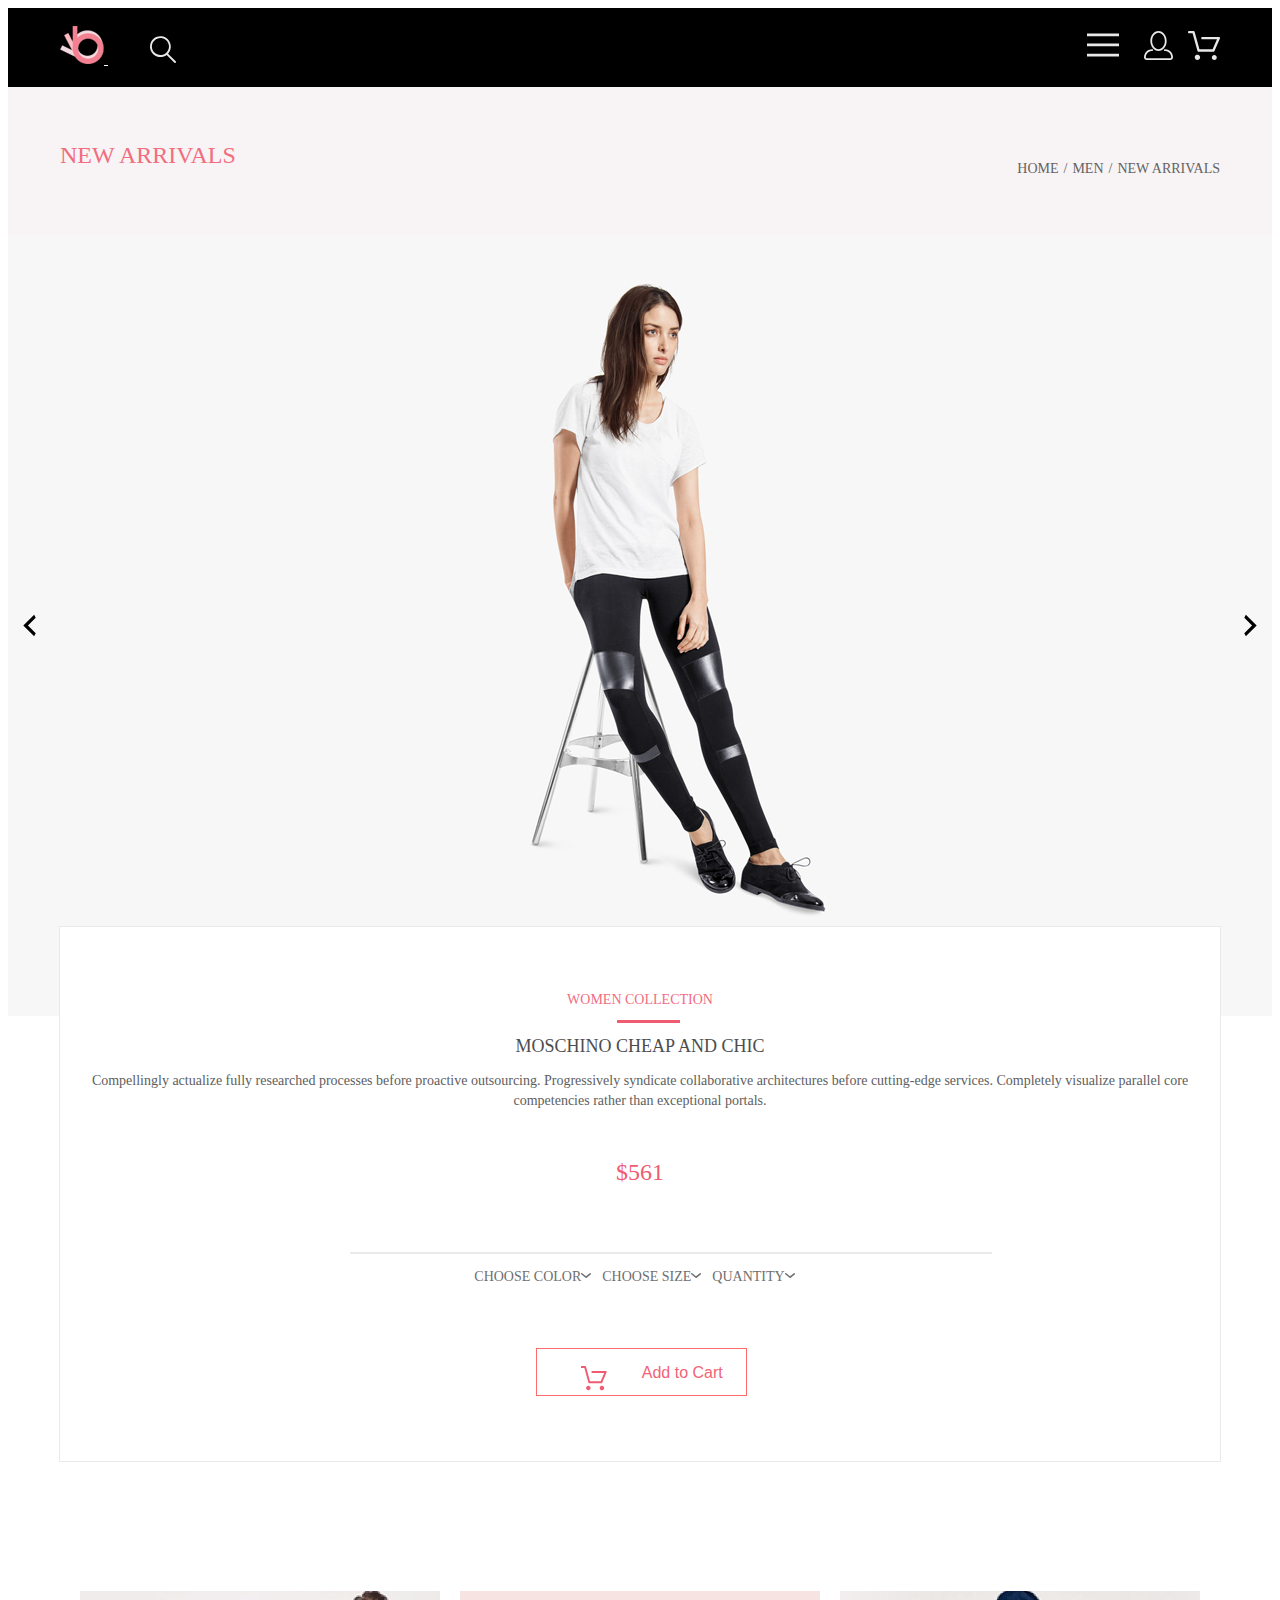
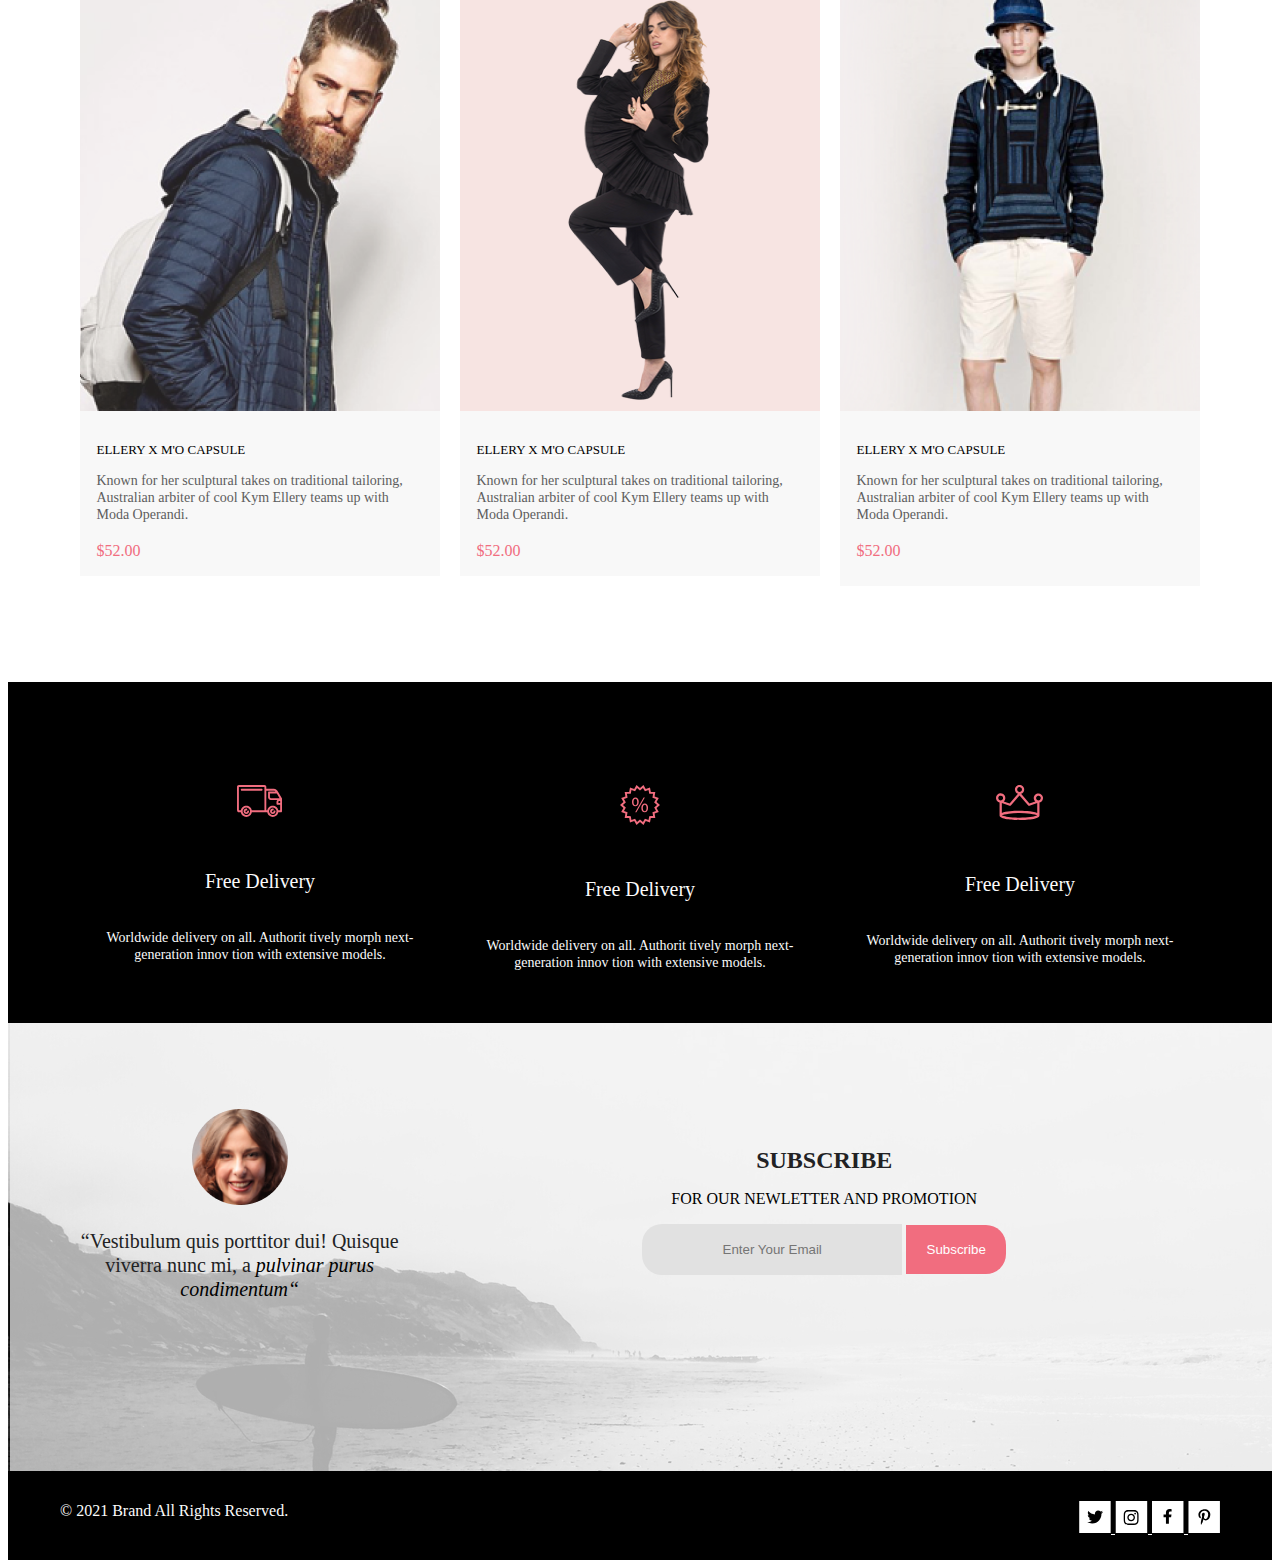
<file: web_shop/product.html>
<!DOCTYPE html>
<html lang="en">
<head>
    <meta charset="UTF-8">
    <meta http-equiv="X-UA-Compatible" content="IE=edge">
    <meta name="viewport" content="width=device-width, initial-scale=1.0">
    <link rel="stylesheet" href="style.css">
    <link rel="stylesheet" href="https://necolas.github.io/normalize.css/8.0.1/normalize.css">
    <title>product</title>
</head>
<body>
    <header class='header'>
        <div class='container header_container'>
            <div class='header_left'>
                <a class='header_logo' href="index.html">
                    <svg width="44" height="38" viewBox="0 0 44 38" fill="none" xmlns="http://www.w3.org/2000/svg" xmlns:xlink="http://www.w3.org/1999/xlink">
                        <rect width="44" height="38" fill="url(#pattern0)"/>
                        <defs>
                        <pattern id="pattern0" patternContentUnits="objectBoundingBox" width="1" height="1">
                        <use xlink:href="#image0" transform="scale(0.0227273 0.0263158)"/>
                        </pattern>
                        <image id="image0" width="44" height="38" xlink:href="data:image/png;base64,
                        iVBORw0KGgoAAAANSUhEUgAAACwAAAAmCAYAAAC/H3lnAAAAAXNSR0IArs4c6QAAADhlWElmTU0AKgAAAAgAAYdpAAQAAAABAAAAGgAAAAAAAqACAAQAAAABAAAALKADAAQAAAABAAAAJgAAAACVFt04AAAKGElEQVRYCa2Ya5BURxXHT987M/uYfbJsdiG7hMhGXlYkSWnioyooIVR8hVKjlUSNBKgYTVmFFassTXzhBz9o+UyMFYGSsoxiJdGUHywqpYRoICEgWOERCG9YWFiWfc/uzNzb/s6dOzN3ZmdhoTi7/7l9u093nz59+pzT12Q3vypRMo4j6cPHxbs4IP7QiJh4TMSYKMsyXl6MVlBeBf5YqBtNib3z/WLnd4mkM4Xqa1FAmlKyvi+Jm24UPzUm2Z5e8bp7xGaYlIWEpH1q8i+Rulwx64lMnya2rVXEo3yNqSBFdFybzYpJxCUxZ5YkFqAl1y1pjr6EZRs8WaxUxcW/[base64]/kP3uNg6w8g7Lfoo4LCxyLYEVYjBj7D4gPCVFBD3HedWfSfRf0ysXYnbT8EL+WYKv9eSuAuuqwBJ8GPg+75CYOX8EfrWpo6xHV+R82KwG5Nbhfc0TExfez+IIvE1amNswSxMaatTohbXyfS1CA+Nu+77m0I/VfwK8b5AegLZyh5VBL4eji+Bh4CMwGzyV/AYdGJysm34s/ueBK314yBB5p0ei+IOXxS7LkLYhE6OIy6E/kFYz4G7QfeRwXHDcY6Z0p2RqvxqxNfF9/Og3cFU3WXT1dBAnkCpq9EGJOUH2eARxPz58jYG3siTWFRhWUxTt+AOHsPiT1xWvzAqyCUCsa/xEpcI8OxM7qIkZR4w6fYxzMSw8PYeXMk2956tzVmI0x6Ds5FJ6x0gv4Aw0CUifJ97ORtZXWFV4PG3COnxNmyTfxDx8Sq/1Xf7TK8ujtFOeXr1euEfj576qzY13ZK/K2D4mSyS1jsWrpVR7tWEvg/MPwtykS5BTwS1iFNhNCcc+yU2O27xB8YzmmygnyRHpMXGcvHPXp79kv8v/vEHcusxNQ+G+1gynOJsHE+zzdBbYHZmBFC9KKx7btvYHtfZrsKTYXyZJrUg2vtUTqoX9QF1wM9K+8GE0k9CmfDVfNYNH+fn4h/FPPpUUYnmEwnjwpQ9I3FwaxNmljsG7HOGaL5RgnltzdaSZ1xna1oaBUm8TGaloBPgnuDsjH38Pw8eH6CyWAmFnPyDh6V2KFjC5Btef4sOKnr22QUIbyaanE8BCkK/jSDqWMvEJnbZ5yW5o8Eh6VQW1ZQxcfcFPa7BkE+wXgaFN4C2Qinch0Bm8D9QLddd6BILBgHKP7+w+L29q1G43FDBHVQN37RlbG2FkkTgvU9FPoAvTcWR6Bk7XQyMHV5lYnFmkSs16muWs5cPwdDlRlLajX/fB6o9neVtKBpf2RUnP2Hb3JHRu+K4cuLJgFnagbyJGsCXxp2/C3PqC/UQ9oUtpU+VFhcm6mp1sO5OVi06nHqtBfWlezKyZIumIbfc6Eh3n1uaeLiUGli4KSzkiHqpDrackLnDsr6kgEmfTHi1NX+wqmufsHBvDT3MA11YjUnLprZpL3Dht2BKzOGTiERjKx6jvN9C1lM0wS3prHfwywyTBaaxy/pime/BHlot6aq253WuIGnmNqaXMLE4mMtBMCimU0cRA+wIn9wfbuJBW4pMOIi9ZDbgaE7EPzWvMCNMHwVdOUYTc48mJik5Tx1P8vVT/JrSGUa6rY5DfV7eGpZHIR1yBMSszt0MbmUUw91AShRBZ3G1OyGkL6GGOCdk0bgCU0Kb6P+ucFmvRmxUIRP8XwKaMKhp/o3mMfRTENSsrXVUnu650+EyhXUvweUUmi7TlXVPq9f3WwpIZK4SaL7yJj43EYC0ny5fbrYGzpyobu0Cwux1ry+O7wEoGL1GFwmbHo8EFiDw8Nhn2k8vwlWgw2Yx3M2YXakG+u73fH0OtfzfkI9S59AaSdZQ5IxSYhDk/7tHUKSpPtb7BxosPxkMkY222CCcK1tOYGD+2HWv041rO5kMYiSeoI14At0eGmsveXp6vP9z7r9g1+k7tYoY1A2JsMBO19JXM2B0w31kkajhtvL5cm2SyLRFbn0Bl2CYMXCVeAFgCRASE4nUCs1KzGPz2Ua6/7sev5W0z90M1uUN6V8h2o/5s618djWvN2pAVo3JpnWZp5cONRep0YfEt9bVDDgfJ/coRzWib8HXgZqBveCBlBO9dbIqrHpTeNVvX2+cfRAIIAOouR5ruc4S8c7ZzwbRMtcbfF36m4tgWZXyMhIPHIvDMYJ5nSdnryXeJXaL4GlQA/fxLsV5mQdU5VpaUo4CdaZF0KFxtfa/sG7HGuX0DfXpu15BJVT+llBWP+4c/6iCIdMLwQBkQgFQSnm9ucFzo/[base64]/[base64]/[base64]/glM9zj2npszdFdoUr9ZKMrTE/[base64]/wdL2rGKfdbDqAAAAABJRU5ErkJggg=="/>
                        </defs>
                        </svg>
                        
                </a>
                <a class='header_search' href="#">
                <svg  width="27" height="28" viewBox="0 0 27 28" fill="none" xmlns="http://www.w3.org/2000/svg">
                    <path d="M19.0596 17.6259C20.6713 15.8658 21.6282 13.6048 21.7698 11.2225C21.9113 8.84018 
                    21.2288 6.48173 19.8369 4.54318C18.445 2.60463 16.4285 1.20404 14.126 0.576619C11.8234 
                    -0.0508009 9.3751 0.13316 7.19217 1.09761C5.00923 2.06205 3.22463 3.74825 2.13804 
                    5.87302C1.05145 7.9978 0.729054 10.4318 1.225 12.7661C1.72094 15.1005 3.00501 17.1932 
                    4.86158 18.6927C6.71814 20.1922 9.03413 21.0072 11.4206 21.0009C13.673 21.004 15.8645 
                    20.27 17.6606 18.9109L25.4086 26.7179C25.4941 26.807 25.5965 26.8781 25.7099 26.927C25.8232
                     26.9759 25.9452 27.0017 26.0686 27.0029C26.1923 27.0033 26.3148 26.9782 26.4283 26.9292C26.5419
                      26.8801 26.6441 26.8082 26.7286 26.7179C26.9025 26.537 26.9997 26.2958 26.9997 26.0449C26.9997 
                      25.794 26.9025 25.5528 26.7286 25.3719L19.0596 17.6259ZM2.88662 10.5009C2.89946 8.81563 3.41094
                       7.17187 4.35659 5.77685C5.30224 4.38183 6.63972 3.29801 8.20044 2.662C9.76115 2.02599 11.4752
                        1.86627 13.1266 2.20298C14.7779 2.53969 16.2926 3.35775 17.4797 4.55404C18.6668 5.75033 
                        19.4732 7.27129 19.7972 8.92519C20.1212 10.5791 19.9483 12.2919 19.3002 13.8476C18.6522
                         15.4034 17.5581 16.7325 16.1559 17.6674C14.7536 18.6023 13.1059 19.1011 11.4206
                          19.1009C9.14916 19.0901 6.97482 18.1784 5.37484 16.566C3.77486 14.9537 2.87998
                           12.7724 2.88662 10.5009Z" fill="#E8E8E8"/>
                    </svg>
                </a>
            </div>
            <div class='header_right'>
                    <details class="burger">
    <summary class="burger_top_heider"><svg width="32" height="26" viewBox="0 0 32 23" fill="none" xmlns="http://www.w3.org/2000/svg">
        <path d="M0 23V20.31H32V23H0ZM0 12.76V10.07H32V12.76H0ZM0 2.69V0H32V2.69H0Z" fill="#E8E8E8"/>
        </svg> 
    </summary>
    <div class="burger-content">
            <h1>Menu</h1>
            <p class='burger-menu_p'>MAN</p>
        <ul class="burger-list">
          <li class="filter-item"><a href="" class="burger-link">Accessories</a></li>
          <li class="filter-item"><a href="" class="burger-link">Bags</a></li>
          <li class="filter-item"><a href="" class="burger-link">Denim</a></li>
          <li class="filter-item"><a href="" class="burger-link">T-Shirts</a></li>
        </ul>
            <p class='burger-menu_p'>WOMAN</p>
        <ul class="burger-list">
          <li class="filter-item"><a href="" class="burger-link">Accessories</a></li>
          <li class="filter-item"><a href="" class="burger-link">Jackets & Coats</a></li>
          <li class="filter-item"><a href="" class="burger-link">Polos</a></li>
          <li class="filter-item"><a href="" class="burger-link">T-Shirts</a></li>
          <li class="filter-item"><a href="" class="burger-link">Shirts</a></li>
        </ul>
            <p class='burger-menu_p'>KIDS</p>
            <ul class="burger-lis">
                <li class="filter-item"><a href="" class="burger-link">Accessories</a></li>
                <li class="filter-item"><a href="" class="burger-link">Jackets & Coats</a></li>
                <li class="filter-item"><a href="" class="burger-link">Polos</a></li>
                <li class="filter-item"><a href="" class="burger-link">T-Shirts</a></li>
                <li class="filter-item"><a href="" class="burger-link">Shirts</a></li>
                <li class="filter-item"><a href="" class="burger-link">Bags</a></li>
        </ul>
    </div>
  </details>
                    <a class="header_right_registration" href="Registration.html">
                        <!-- <img width="29" height="29" src="img/contacts.svg" alt="logo"> -->
                        <svg width="29" height="29" viewBox="0 0 29 29" fill="none" xmlns="http://www.w3.org/2000/svg">
                            <path d="M14.5 19.937C19 19.937 22.656 15.464 22.656 9.968C22.656 4.472 19 0 14.5 
                            0C13.3631 0.0217413 12.2463 0.303398 11.2351 0.823397C10.2239 1.34339 9.34507 2.08794 
                            8.66602 3C7.12663 4.99573 6.30819 7.45381 6.34399 9.974C6.34399 15.465 10 19.937 14.5 
                            19.937ZM14.5 1.813C18 1.813 20.844 5.472 20.844 9.969C20.844 14.466 17.998 18.125 14.5 
                            18.125C11.002 18.125 8.15603 14.465 8.15503 9.969C8.15403 5.473 11 1.813 14.5 
                            1.813ZM20.844 18.125C20.6036 18.125 20.373 18.2205 20.203 18.3905C20.033 18.5605 
                            19.9375 18.7911 19.9375 19.0315C19.9375 19.2719 20.033 19.5025 20.203 19.6725C20.373 
                            19.8425 20.6036 19.938 20.844 19.938C22.526 19.9399 24.1386 20.6088 25.3279 
                            21.7982C26.5172 22.9875 27.1861 24.6 27.188 26.282C27.1875 26.5221 27.0918 26.7523 
                            26.922 26.9221C26.7522 27.0918 26.5221 27.1875 26.282 27.188H2.71997C2.47985 27.1875 
                            2.24975 27.0918 2.07996 26.9221C1.91016 26.7523 1.81449 26.5221 1.81396 26.282C1.81608 
                            24.6001 2.48517 22.9877 3.67444 21.7985C4.86371 20.6092 6.47608 19.9401 8.15796 
                            19.938C8.39824 19.938 8.62868 19.8425 8.79858 19.6726C8.96849 19.5027 9.06396 19.2723
                             9.06396 19.032C9.06396 18.7917 8.96849 18.5613 8.79858 18.3914C8.62868 18.2215 8.39824
                              18.126 8.15796 18.126C5.99541 18.1279 3.92201 18.9875 2.39258 20.5164C0.863144 22.0453
                               0.00264777 24.1185 0 26.281C0.000794067 27.0019 0.287502 27.693 0.797241 
                               28.2027C1.30698 28.7125 1.99811 28.9992 2.71899 29H26.282C27.0027 28.9989 27.6936
                                28.7121 28.2031 28.2024C28.7126 27.6927 28.9992 27.0017 29 26.281C28.9974 24.1187 
                                28.1372 22.0457 26.6083 20.5168C25.0793 18.9878 23.0063 18.1276 20.844
                                 18.125Z" fill="#E8E8E8"/>
                            </svg>
                    </a>
                    <a class="header_right_cart" href="cart.html">
                        <!-- <img width="32" height="29" src="img/carsin.svg" alt="logo"> -->
                        <svg width="32" height="29" viewBox="0 0 32 29" fill="none" xmlns="http://www.w3.org/2000/svg">
                            <path d="M26.2009 29C25.5532 28.9738 24.9415 28.6948 24.4972 
                            28.2227C24.0529 27.7506 23.8114 27.1232 23.8245 26.475C23.8376 25.8269 
                            24.1043 25.2097 24.5673 24.7559C25.0303 24.3022 25.6527 24.048 26.301 
                            24.048C26.9493 24.048 27.5717 24.3022 28.0347 24.7559C28.4977 25.2097 28.7644 
                            25.8269 28.7775 26.475C28.7906 27.1232 28.549 27.7506 28.1047 28.2227C27.6604 28.6948 
                            27.0488 28.9738 26.401 29H26.2009ZM6.75293 26.32C6.75293 25.79 6.91011 25.2718 7.20459 
                            24.8311C7.49907 24.3904 7.91764 24.0469 8.40735 23.844C8.89705 23.6412 9.43594 23.5881
                             9.95581 23.6915C10.4757 23.7949 10.9532 24.0502 11.328 24.425C11.7028 24.7998 11.9581 
                             25.2773 12.0615 25.7972C12.1649 26.317 12.1118 26.8559 11.9089 27.3456C11.7061 27.8353 
                             11.3626 28.2539 10.9219 28.5483C10.4812 28.8428 9.96304 29 9.43298 29C9.08087 29.0003 
                             8.73212 28.9311 8.40674 28.7966C8.08136 28.662 7.78569 28.4646 7.53662 28.2158C7.28755 
                             27.9669 7.09001 27.6713 6.9552 27.3461C6.82039 27.0208 6.75098 26.6721 6.75098 
                             26.32H6.75293ZM10.553 20.686C10.2935 20.6868 10.0409 20.6024 9.83411 20.4457C9.62727 
                             20.2891 9.47758 20.0689 9.40796 19.819L4.57495 2.36401H1.18201C0.868521 2.36401 
                             0.567859 2.23947 0.346191 2.01781C0.124523 1.79614 0 1.49549 0 1.18201C0 0.868519 
                             0.124523 0.567873 0.346191 0.346205C0.567859 0.124537 0.868521 5.81268e-06 1.18201 
                             5.81268e-06H5.46301C5.7225 -0.00080736 5.97504 0.0837201 6.18176 0.240568C6.38848 
                             0.397416 6.53784 0.617884 6.60693 0.868006L11.4399 18.323H24.6179L29.001 
                             8.27501H14.401C14.2428 8.27961 14.0854 8.25242 13.9379 8.19507C13.7904 8.13771 13.6559 
                             8.05134 13.5424 7.94108C13.4288 7.83082 13.3386 7.69891 13.277 7.55315C13.2154 7.40739
                              13.1836 7.25075 13.1836 7.0925C13.1836 6.93426 13.2154 6.77762 13.277 6.63186C13.3386 
                              6.4861 13.4288 6.35419 13.5424 6.24393C13.6559 6.13367 13.7904 6.0473 13.9379 
                              5.98994C14.0854 5.93259 14.2428 5.90541 14.401 5.91001H30.814C31.0097 5.90996 31.2022
                               5.95866 31.3744 6.05172C31.5465 6.14478 31.6928 6.27926 31.7999 6.44301C31.9078 6.60729
                               34 6.79569 31.9908 6.99145C32.0083 7.18721 31.9771 7.38424 31.9 7.565L26.495 19.977C26.4026 
                               20.1876 26.251 20.3668 26.0585 20.4927C25.866 20.6186 25.641 20.6858 25.411 
                               20.686H10.553Z" fill="#E8E8E8"/>
                            </svg>
                    </a>
            </div>
        </div>
      
    </header>
    <nav class='nav'>
        <div class='nav_container container'>
            <div class='nav_left'>
                <p class='nav_left_text'>NEW ARRIVALS </p>
            </div>
            <div class='nav_right'>
                <!-- <p>HOME / MEN /<span> NEW ARRIVALS </span></p> -->
                <a href="index.html">HOME</a>
                <span>/</span>
                <a href="#">MEN</a>
                <span>/</span>
                <!-- <p class='nav_right_a3'>NEW ARRIVALS</p> -->
                <a class='nav_right_a3' href="catolog.html">NEW ARRIVALS</a>
            </div>
        </div>
    </nav>
   <main class='headline'>
       <div class='headline_top'>
           <div class='headline_top_box_left'>
            <div class='headline_button'>
                <svg width="13" height="23" viewBox="0 0 13 23" fill="none" xmlns="http://www.w3.org/2000/svg">
                    <path d="M12.6998 3.7499L4.9498 11.4999L12.6998 19.2499L11.1498 
                    22.3499L0.299805 11.4999L11.1498 0.649902L12.6998 3.7499Z" fill="black"/>
                </svg>
            </div> 
           </div>
           
           <div class='picture_product'>
            <img src="img/product_img.png" alt="">
        </div>
           <div class='headline_top_box_right'>
            <div class='headline_button'> 
                <svg width="13" height="23" viewBox="0 0 13 23" fill="none" xmlns="http://www.w3.org/2000/svg">
                    <path d="M0.299805 19.2499L8.0498 11.4999L0.299805 3.7499L1.8498 0.649902L12.6998 11.4999L1.8498 
                    22.3499L0.299805 19.2499Z" fill="black"/>
                    </svg>
                </div>
           </div>
        </div>
        <article class='headline_info container'>
            <header>
                <span class='headline_top_heading'>WOMEN COLLECTION</span>
            </header>
                <div class='heading_top_line'></div>
                <span class='headline_heading'>MOSCHINO CHEAP AND CHIC</span>
                <p class='heading_text'>Compellingly actualize fully researched processes before proactive outsourcing. Progressively syndicate collaborative 
                    architectures before cutting-edge services. 
                    Completely visualize parallel core competencies rather than exceptional portals. </p>
                <span class='headline_price'>$561</span>
                <div class='headline_line'></div>
                <div class='headline_menu_product'>     
         
                    <div class='headline_menu_center'>     
                        <details class='menu_center_box '>
                            
                            <!-- <img src="img/Vector.svg" alt=""> -->
                            <summary><p>CHOOSE COLOR </p><svg width="11" height="6" viewBox="0 0 11 6" 
                                fill="none" xmlns="http://www.w3.org/2000/svg">
                                <path d="M5.00214 5.00214C4.83521 5.00247 4.67343 4.94433 4.54488 4.83782L0.258102 
                                1.2655C0.112196 1.14422 0.0204417 0.969958 0.00302325 0.781035C-0.0143952 0.592112 
                                0.0439493 0.404007 0.165221 0.258101C0.286493 0.112196 0.460759 0.0204417 0.649682
                                 0.00302327C0.838605 -0.0143952 1.02671 0.043949 1.17262 0.165221L5.00214 3.36602L8.83167
                                  0.279536C8.90475 0.220188 8.98884 0.175869 9.0791 0.149125C9.16937 0.122382 9.26403 
                                  0.113741 9.35764 0.1237C9.45126 0.133659 9.54198 0.162021 9.6246 0.207156C9.70722 
                                  0.252292 9.7801 0.313311 9.83906 0.386705C9.90449 0.460167 9.95405 0.546351 9.98462 
                                  0.639855C10.0152 0.733359 10.0261 0.83217 10.0167 0.930097C10.0073 1.02802 9.97784 
                                  1.12296 9.93005 1.20895C9.88227 1.29494 9.81723 1.37013 9.73904 1.42982L5.45225 
                                  4.88068C5.32002 4.97036 5.16154 5.01312 5.00214 5.00214Z" fill="#6F6E6E"/>
                                  <!-- <i class="fas fa-sort-amount-up"></i> -->
                                </svg>
                                 </summary>
                                 <div class="fiter-centr_box">
                                    <!-- <details class="menu_center_box-content"> -->
                                      <ul class="filter-list">
                                        <li class="filter-item"><a href="#" class="filter-link">qweqweqw</a></li>
                                        <li class="filter-item"><a href="#" class="filter-link">qweqweqw</a></li>
                                        <li class="filter-item"><a href="#" class="filter-link">qweqweqw</a></li>
                                        <li class="filter-item"><a href="#" class="filter-link">qweqweqw</a></li>
                                      </ul>
                                    <!-- </details>   -->
                                 </div>      
                                           </detals>
                      </div>
                    <div class='headline_menu_center'>     
                        <details class='menu_center_box '>
                            <summary><p>CHOOSE SIZE </p><svg width="11" height="6" viewBox="0 0 11 6" 
                                fill="none" xmlns="http://www.w3.org/2000/svg">
                                <path d="M5.00214 5.00214C4.83521 5.00247 4.67343 4.94433 4.54488 4.83782L0.258102 
                                1.2655C0.112196 1.14422 0.0204417 0.969958 0.00302325 0.781035C-0.0143952 0.592112 
                                0.0439493 0.404007 0.165221 0.258101C0.286493 0.112196 0.460759 0.0204417 0.649682
                                 0.00302327C0.838605 -0.0143952 1.02671 0.043949 1.17262 0.165221L5.00214 3.36602L8.83167
                                  0.279536C8.90475 0.220188 8.98884 0.175869 9.0791 0.149125C9.16937 0.122382 9.26403 
                                  0.113741 9.35764 0.1237C9.45126 0.133659 9.54198 0.162021 9.6246 0.207156C9.70722 
                                  0.252292 9.7801 0.313311 9.83906 0.386705C9.90449 0.460167 9.95405 0.546351 9.98462 
                                  0.639855C10.0152 0.733359 10.0261 0.83217 10.0167 0.930097C10.0073 1.02802 9.97784 
                                  1.12296 9.93005 1.20895C9.88227 1.29494 9.81723 1.37013 9.73904 1.42982L5.45225 
                                  4.88068C5.32002 4.97036 5.16154 5.01312 5.00214 5.00214Z" fill="#6F6E6E"/>
                                  <!-- <i class="fas fa-sort-amount-up"></i> -->
                                </svg>
                                 </summary>
                                 <div class="fiter-centr_box">
                                      <ul class="filter-list">
                                        <li class="filter-item-size "><input type="checkbox" id="check1"><label for="check1">XS</label></li>
                                        <li class="filter-item-size "><input type="checkbox" id="check2"><label for="check2">S</label></li>
                                        <li class="filter-item-size "><input type="checkbox" id="check3"><label for="check3">M</label></li>
                                        <li class="filter-item-size "><input type="checkbox" id="check4"><label for="check4">L</label></li>
                                      </ul>
                                 </div>      
                        </details>
                      </div>
                      <div class='headline_menu_center'>     
                        <details class='menu_center_box '>
                            <summary><p>QUANTITY </p><svg width="11" height="6" viewBox="0 0 11 6" 
                                fill="none" xmlns="http://www.w3.org/2000/svg">
                                <path d="M5.00214 5.00214C4.83521 5.00247 4.67343 4.94433 4.54488 4.83782L0.258102 
                                1.2655C0.112196 1.14422 0.0204417 0.969958 0.00302325 0.781035C-0.0143952 0.592112 
                                0.0439493 0.404007 0.165221 0.258101C0.286493 0.112196 0.460759 0.0204417 0.649682
                                 0.00302327C0.838605 -0.0143952 1.02671 0.043949 1.17262 0.165221L5.00214 3.36602L8.83167
                                  0.279536C8.90475 0.220188 8.98884 0.175869 9.0791 0.149125C9.16937 0.122382 9.26403 
                                  0.113741 9.35764 0.1237C9.45126 0.133659 9.54198 0.162021 9.6246 0.207156C9.70722 
                                  0.252292 9.7801 0.313311 9.83906 0.386705C9.90449 0.460167 9.95405 0.546351 9.98462 
                                  0.639855C10.0152 0.733359 10.0261 0.83217 10.0167 0.930097C10.0073 1.02802 9.97784 
                                  1.12296 9.93005 1.20895C9.88227 1.29494 9.81723 1.37013 9.73904 1.42982L5.45225 
                                  4.88068C5.32002 4.97036 5.16154 5.01312 5.00214 5.00214Z" fill="#6F6E6E"/>
                                  <!-- <i class="fas fa-sort-amount-up"></i> -->
                                </svg>
                                 </summary>
                                 <div class="fiter-centr_box">
                                      <ul class="filter-list">
                                        <li class="filter-item"><a href="#" class="filter-link">1</a></li>
                                        <li class="filter-item"><a href="#" class="filter-link">qweqweqw</a></li>
                                        <li class="filter-item"><a href="#" class="filter-link">qweqweqw</a></li>
                                        <li class="filter-item"><a href="#" class="filter-link">qweqweqw</a></li>
                                      </ul>
    
                                 </div>      
                        </details>
                      </div>
                </div>    
                      </div>
                </div>
                <button class='headline_button_product'>
                    <svg class="headline_button_picture" width="27" height="25" viewBox="0 0 27 25" fill="none" xmlns="http://www.w3.org/2000/svg">
                        <path d="M5.49847 22.185C5.50635 21.752 5.64091 21.3309 5.88519 20.9748C6.12947 20.6186 6.47261 20.3431 6.87158 20.1828C7.27055 20.0226 7.7076 19.9848 8.12781 20.0741C8.54802 20.1635 8.93269 20.376 9.23358 20.685C9.53447 20.994 9.73817 21.3857 9.81909 21.811C9.90002 22.2363 9.85453 22.6763 9.68842 23.0756C9.52231 23.475 9.24296 23.8161 8.88538 24.0559C8.52779 24.2957 8.10791 24.4237 7.67847 24.4237C7.38955 24.4211 7.10399 24.3611 6.83807 24.2472C6.57216 24.1333 6.3311 23.9676 6.12866 23.7597C5.92623 23.5518 5.76639 23.3057 5.65826 23.0355C5.55013 22.7653 5.49584 22.4763 5.49847 22.185ZM21.3045 24.4237C20.8711 24.4303 20.4453 24.3087 20.0797 24.074C19.7141 23.8393 19.4247 23.5017 19.2471 23.103C19.0696 22.7042 19.0117 22.2618 19.0806 21.8303C19.1496 21.3988 19.3423 20.9971 19.6351 20.6748C19.9278 20.3524 20.3077 20.1236 20.728 20.0165C21.1482 19.9095 21.5903 19.929 21.9997 20.0724C22.4091 20.2159 22.7679 20.4771 23.0317 20.8238C23.2956 21.1706 23.453 21.5877 23.4845 22.0236C23.5269 22.6155 23.3369 23.2004 22.9555 23.6523C22.7706 23.8745 22.5436 24.0574 22.2877 24.1901C22.0319 24.3227 21.7524 24.4025 21.4655 24.4247L21.3045 24.4237ZM8.59351 17.4855C8.38116 17.4851 8.17488 17.414 8.00671 17.2833C7.83855 17.1525 7.71792 16.9694 7.66351 16.7624L3.73651 2.19527H0.978516C0.719001 2.19527 0.470064 2.09128 0.28656 1.90622C0.103056 1.72116 0 1.47018 0 1.20847C0 0.946764 0.103056 0.695782 0.28656 0.510726C0.470064 0.325669 0.719001 0.22168 0.978516 0.22168H4.45752C4.66982 0.222254 4.876 0.293463 5.04413 0.424184C5.21226 0.554905 5.33295 0.737883 5.38751 0.944787L9.31451 15.5119H20.0185L23.5765 7.12665H11.7185C11.459 7.12665 11.2101 7.02266 11.0266 6.83761C10.8431 6.65255 10.74 6.40157 10.74 6.13986C10.74 5.87815 10.8431 5.62717 11.0266 5.44211C11.2101 5.25705 11.459 5.15306 11.7185 5.15306H25.0535C25.2131 5.15352 25.3701 5.19451 25.5099 5.27223C25.6497 5.34995 25.7679 5.46195 25.8535 5.59784C25.9413 5.73569 25.9945 5.89303 26.0084 6.05627C26.0224 6.21951 25.9966 6.38368 25.9335 6.53465L21.5425 16.8935C21.469 17.0684 21.3462 17.2177 21.1895 17.3229C21.0327 17.4281 20.8488 17.4846 20.6605 17.4855H8.59351Z" fill="#EF5B70"/>
                        </svg> Add to Cart
        
                    
                </button> 
        </article>
                      
       
       
   <div class="box">
        <div class='box_block container'>
                <article class='box_card '>
                    <a href="catolog.html.">
                    <img class='box_card_img' src="img/Box_1.png" alt="logo">
                </a>
               <div class='box_text'>
                   <a href="product.html">
                   <span class='box_header'>ELLERY X M'O CAPSULE</span>
                   </a>
                   <p class='box_p'>Known for her sculptural takes on traditional tailoring, 
                       Australian arbiter of cool Kym Ellery teams up with Moda Operandi.</p>
                       <p class='box_price'> $52.00</p>
               </div>   
                </article>
                <article class='box_card '>
                    <a href="catolog.html.">
                    <img class='box_card_img' src="img/Box_2.png" alt="logo">
                </a>
               <div class='box_text'>
                   <a href="product.html">
                   <span class='box_header'>ELLERY X M'O CAPSULE</span>
                   </a>
                   <p class='box_p'>Known for her sculptural takes on traditional tailoring, 
                       Australian arbiter of cool Kym Ellery teams up with Moda Operandi.</p>
                       <p class='box_price'> $52.00</p>
               </div>   
                </article>
                <article class='box_card '>
                    <a href="catolog.html.">
                    <img class='box_card_img' src="img/Box_3.png" alt="logo">
                </a>
               <div class='box_text'>
                   <a href="product.html">
                   <span class='box_header'>ELLERY X M'O CAPSULE</span>
                   </a>
                   <p class='box_p'>Known for her sculptural takes on traditional tailoring, 
                       Australian arbiter of cool Kym Ellery teams up with Moda Operandi.</p>
                       <p class='box_price'> $52.00</p>
               </div>   
                </article>
         </div>
   </div>
                
   </main>
   
   <footer class='footer'>
    <div class='footer_top '>
        <div class='container footer_top_position'>
        <div class='footer_top_menu '>
            <svg width="46" height="32" viewBox="0 0 46 32" fill="none" xmlns="http://www.w3.org/2000/svg">
                <path d="M30.2873 27.2429H14.8103C14.6031 28.5509 13.936 29.742 12.929 30.6021C11.922 31.4621 10.6411 31.9346 9.31682 31.9346C7.99252 31.9346 6.71166 31.4621 5.70464 30.6021C4.69762 29.742 4.03052 28.5509 3.82332 27.2429H1.88631C1.39149 27.2397 0.918139 27.0404 0.570025 26.6887C0.221911 26.337 0.0274507 25.8618 0.0293142 25.3669V1.87695C0.0271852 1.38195 0.221516 0.906335 0.569658 0.554443C0.917801 0.202551 1.39131 0.00317363 1.88631 0H27.4373C27.9322 0.00317353 28.4056 0.202522 28.7536 0.554443C29.1016 0.906364 29.2957 1.38204 29.2933 1.87695V3.78198H36.4143C36.4947 3.78164 36.5747 3.79208 36.6523 3.81299C38.9523 4.01299 40.1093 5.2129 41.3293 7.2749L44.8883 13.3689C44.9732 13.5136 45.018 13.6782 45.0183 13.8459V26.304C45.0194 26.5515 44.9221 26.7892 44.7479 26.9651C44.5737 27.141 44.3369 27.2406 44.0893 27.2419H41.2753C41.0681 28.5499 40.401 29.741 39.394 30.6011C38.387 31.4611 37.1061 31.9336 35.7818 31.9336C34.4575 31.9336 33.1767 31.4611 32.1696 30.6011C31.1626 29.741 30.4955 28.5499 30.2883 27.2419L30.2873 27.2429ZM32.0653 26.304C32.0732 27.0369 32.2977 27.7511 32.7107 28.3567C33.1236 28.9623 33.7065 29.4322 34.3859 29.7073C35.0653 29.9824 35.811 30.0503 36.5289 29.9026C37.2469 29.7548 37.9051 29.398 38.4207 28.877C38.9363 28.3559 39.2862 27.6941 39.4265 26.9746C39.5667 26.2551 39.491 25.5103 39.2088 24.8337C38.9267 24.1572 38.4507 23.5794 37.8408 23.1729C37.2309 22.7663 36.5143 22.5491 35.7813 22.5488C34.791 22.5552 33.8436 22.9543 33.1469 23.6582C32.4503 24.3621 32.0613 25.3136 32.0653 26.304ZM5.60134 26.304C5.60923 27.0369 5.83376 27.7511 6.24669 28.3567C6.65962 28.9623 7.2425 29.4322 7.92192 29.7073C8.60135 29.9824 9.34697 30.0503 10.0649 29.9026C10.7829 29.7548 11.4411 29.398 11.9567 28.877C12.4723 28.3559 12.8222 27.6941 12.9625 26.9746C13.1027 26.2551 13.027 25.5103 12.7448 24.8337C12.4627 24.1572 11.9867 23.5794 11.3768 23.1729C10.7669 22.7663 10.0503 22.5491 9.31731 22.5488C8.32679 22.5549 7.37915 22.9537 6.6823 23.6577C5.98545 24.3617 5.59634 25.3134 5.60033 26.304H5.60134ZM41.2733 25.366H43.1593V19.7478H40.4233C40.3007 19.7473 40.1794 19.7227 40.0664 19.6753C39.9533 19.6279 39.8507 19.5585 39.7644 19.4714C39.6781 19.3843 39.6099 19.281 39.5635 19.1675C39.5172 19.054 39.4937 18.9324 39.4943 18.8098V16.9629C39.494 16.2423 39.7696 15.5488 40.2643 15.0249H33.8853C33.8081 15.0248 33.7312 15.015 33.6563 14.9958C32.9516 14.933 32.2961 14.6081 31.8194 14.0852C31.3428 13.5623 31.0798 12.8794 31.0823 12.1719V7.47192C31.0817 7.34927 31.1052 7.22758 31.1515 7.11401C31.1978 7.00044 31.2661 6.89725 31.3523 6.81006C31.4386 6.72286 31.5412 6.6535 31.6543 6.60596C31.7674 6.55841 31.8887 6.53361 32.0113 6.53296H38.4943C38.15 6.21428 37.7426 5.97123 37.2986 5.81982C36.8545 5.66842 36.3836 5.61187 35.9163 5.65381H29.2933V25.3618H30.2873C30.4945 24.0538 31.1616 22.8627 32.1687 22.0027C33.1757 21.1426 34.4565 20.6702 35.7808 20.6702C37.1051 20.6702 38.386 21.1426 39.393 22.0027C40.4 22.8627 41.0671 24.0538 41.2743 25.3618L41.2733 25.366ZM14.8093 25.366H27.4363V1.87598H1.88631V25.366H3.82332C4.03052 24.058 4.69762 22.8666 5.70464 22.0066C6.71166 21.1465 7.99252 20.6741 9.31682 20.6741C10.6411 20.6741 11.922 21.1465 12.929 22.0066C13.936 22.8666 14.6031 24.058 14.8103 25.366H14.8093ZM41.3513 16.9658V17.875H43.1593V16.0278H42.2803C42.0335 16.0294 41.7973 16.1288 41.6234 16.304C41.4495 16.4792 41.352 16.716 41.3523 16.9629L41.3513 16.9658ZM32.9383 12.1738C32.9372 12.4263 33.0363 12.6691 33.2139 12.8486C33.3914 13.0282 33.6328 13.13 33.8853 13.1318C33.9492 13.1316 34.0129 13.1384 34.0753 13.1519H42.6003L39.8343 8.41602H32.9343L32.9383 12.1738ZM33.0313 26.3059C33.0284 25.5734 33.3162 24.8695 33.8316 24.3489C34.3469 23.8283 35.0478 23.5333 35.7803 23.5288C36.0291 23.5288 36.2677 23.6278 36.4436 23.8037C36.6195 23.9796 36.7183 24.218 36.7183 24.4668C36.7183 24.7156 36.6195 24.9542 36.4436 25.1301C36.2677 25.306 36.0291 25.4048 35.7803 25.4048C35.602 25.4032 35.4272 25.4548 35.2782 25.5527C35.1291 25.6507 35.0125 25.7905 34.9432 25.9548C34.8738 26.1191 34.8548 26.3005 34.8887 26.4756C34.9225 26.6507 35.0076 26.8118 35.1331 26.9385C35.2586 27.0651 35.419 27.1516 35.5938 27.187C35.7686 27.2224 35.9499 27.2051 36.1149 27.1372C36.2798 27.0693 36.4208 26.9538 36.5201 26.8057C36.6193 26.6575 36.6723 26.4833 36.6723 26.3049C36.6723 26.0587 36.7701 25.8226 36.9443 25.6484C37.1184 25.4743 37.3546 25.3765 37.6008 25.3765C37.8471 25.3765 38.0832 25.4743 38.2574 25.6484C38.4315 25.8226 38.5293 26.0587 38.5293 26.3049C38.5293 27.0343 38.2396 27.7338 37.7239 28.2495C37.2081 28.7652 36.5087 29.0549 35.7793 29.0549C35.05 29.0549 34.3505 28.7652 33.8348 28.2495C33.319 27.7338 33.0293 27.0343 33.0293 26.3049L33.0313 26.3059ZM6.56731 26.3059C6.56438 25.5734 6.8522 24.8695 7.36757 24.3489C7.88294 23.8283 8.58378 23.5333 9.31633 23.5288C9.5651 23.5288 9.80369 23.6278 9.9796 23.8037C10.1555 23.9796 10.2543 24.218 10.2543 24.4668C10.2543 24.7156 10.1555 24.9542 9.9796 25.1301C9.80369 25.306 9.5651 25.4048 9.31633 25.4048C9.138 25.4032 8.96319 25.4548 8.81413 25.5527C8.66508 25.6507 8.54849 25.7905 8.47914 25.9548C8.4098 26.1191 8.39082 26.3005 8.42464 26.4756C8.45846 26.6507 8.54354 26.8118 8.66908 26.9385C8.79463 27.0651 8.95498 27.1516 9.12978 27.187C9.30458 27.2224 9.48595 27.2051 9.65087 27.1372C9.81579 27.0693 9.95683 26.9538 10.0561 26.8057C10.1553 26.6575 10.2083 26.4833 10.2083 26.3049C10.2083 26.0587 10.3061 25.8226 10.4803 25.6484C10.6544 25.4743 10.8906 25.3765 11.1368 25.3765C11.3831 25.3765 11.6193 25.4743 11.7934 25.6484C11.9675 25.8226 12.0653 26.0587 12.0653 26.3049C12.0653 27.0343 11.7756 27.7338 11.2599 28.2495C10.7441 28.7652 10.0447 29.0549 9.31532 29.0549C8.58598 29.0549 7.8865 28.7652 7.37078 28.2495C6.85505 27.7338 6.56532 27.0343 6.56532 26.3049L6.56731 26.3059ZM4.70934 5.65991C4.46056 5.65991 4.22198 5.56116 4.04607 5.38525C3.87016 5.20934 3.77132 4.9707 3.77132 4.72192C3.77132 4.47315 3.87016 4.2345 4.04607 4.05859C4.22198 3.88268 4.46056 3.78394 4.70934 3.78394H24.6093C24.8581 3.78394 25.0967 3.88268 25.2726 4.05859C25.4485 4.2345 25.5473 4.47315 25.5473 4.72192C25.5473 4.9707 25.4485 5.20934 25.2726 5.38525C25.0967 5.56116 24.8581 5.65991 24.6093 5.65991H4.70934Z" fill="#F16D7F"/>
                </svg>
            <p class='footer_top_heading'>Free Delivery</p>
            <p class='footer_top_text'>Worldwide delivery on all. Authorit tively 
                morph next-generation innov tion with extensive models.</p>

        </div>
        <div class='footer_top_menu menu2'>
            <svg width="40" height="40" viewBox="0 0 40 40" fill="none" xmlns="http://www.w3.org/2000/svg">
                <path d="M19.994 37.0239L16.523 39.9238L14.235 36.0039L9.995 37.5159L9.17297 33.0359L4.67999 32.991L5.41199 28.491L1.20398 26.8909L3.414 22.925L0 19.96L3.41199 16.9929L1.20203 13.0278L5.41101 11.428L4.67798 6.93286L9.172 6.88892L9.99402 2.40894L14.234 3.91992L16.522 0L19.993 2.8999L23.464 0L25.753 3.9209L29.993 2.40894L30.814 6.88989L35.308 6.93481L34.576 11.4299L38.784 13.03L36.574 16.9958L39.986 19.9609L36.574 22.928L38.783 26.894L34.574 28.4939L35.307 32.988L30.812 33.033L29.991 37.5139L25.753 36.0029L23.464 39.9229L19.994 37.0239ZM21.2 35.541L22.961 37.012L24.122 35.022L24.914 33.666L26.382 34.189L28.533 34.957L28.95 32.6838L29.235 31.1289L30.796 31.113L33.078 31.092L32.706 28.8098L32.452 27.25L33.911 26.696L36.045 25.8828L34.925 23.873L34.159 22.498L35.342 21.4709L37.076 19.9609L35.343 18.4609L34.16 17.4319L34.926 16.0559L36.047 14.0449L33.913 13.2339L32.454 12.6809L32.709 11.1208L33.081 8.83984L30.799 8.81689L29.239 8.80103L28.954 7.24683L28.538 4.97388L26.386 5.74097L24.918 6.26392L24.125 4.90698L22.963 2.91699L21.201 4.38794L19.996 5.39282L18.791 4.38794L17.03 2.91699L15.869 4.90601L15.077 6.26294L13.608 5.73999L11.458 4.97192L11.04 7.24585L10.755 8.80005L9.19501 8.81592L6.914 8.83789L7.28601 11.1199L7.53998 12.678L6.08099 13.2329L3.94598 14.0439L5.06702 16.0549L5.83301 17.4299L4.65002 18.459L2.91602 19.967L4.64899 21.4739L5.83197 22.5029L5.06598 23.8779L3.94501 25.8879L6.078 26.698L7.53802 27.2529L7.28302 28.812L6.91199 31.0959L9.19299 31.1189L10.753 31.135L11.038 32.6899L11.455 34.9619L13.607 34.1948L15.076 33.6719L15.868 35.0288L17.03 37.019L18.791 35.5479L19.996 34.543L21.2 35.541ZM21.318 23.02C21.318 20.093 22.883 18.4648 24.777 18.4648C26.783 18.4648 28.077 20.0279 28.077 22.7949C28.077 25.8539 26.492 27.3718 24.662 27.3718C22.883 27.3718 21.338 25.922 21.318 23.02ZM22.839 22.9319C22.816 24.7829 23.521 26.1899 24.711 26.1899C25.988 26.1899 26.561 24.8049 26.561 22.8899C26.561 21.1249 26.054 19.6528 24.711 19.6528C23.5 19.6488 22.839 21.1029 22.839 22.9309V22.9319ZM15.194 27.332L23.609 12.613H24.842L16.427 27.332H15.194ZM11.979 16.99C11.979 14.09 13.542 12.458 15.437 12.458C17.437 12.458 18.763 14.022 18.763 16.79C18.763 19.848 17.177 21.365 15.327 21.365C13.544 21.365 12 19.915 11.979 16.991V16.99ZM13.521 16.9238C13.477 18.7748 14.162 20.1809 15.371 20.1829C16.648 20.1829 17.221 18.7988 17.221 16.8828C17.221 15.1168 16.714 13.645 15.371 13.645C14.162 13.642 13.521 15.092 13.521 16.925V16.9238Z" fill="#F16D7F"/>
                </svg>
            <p class='footer_top_heading'>Free Delivery</p>
            <p class='footer_top_text'>Worldwide delivery on all. Authorit tively 
                morph next-generation innov tion with extensive models.</p>
        </div>
        <div class='footer_top_menu '>
            <svg width="48" height="35" viewBox="0 0 48 35" fill="none" xmlns="http://www.w3.org/2000/svg">
                <path d="M42.3938 8.53564C41.1774 8.52335 40.0058 8.99349 39.1351 9.84302C38.2644 10.6925 37.7655 11.8522 37.7479 13.0686C37.751 13.7086 37.892 14.3405 38.1612 14.9211C38.4304 15.5018 38.8215 16.0176 39.3079 16.4336L33.4479 18.4888L25.1089 8.80566C26.0042 8.50693 26.784 7.93646 27.3396 7.17358C27.8953 6.41071 28.1992 5.49331 28.2089 4.54956C28.1837 3.33432 27.6832 2.17743 26.8149 1.3269C25.9465 0.476377 24.7794 0 23.5639 0C22.3484 0 21.1813 0.476377 20.3129 1.3269C19.4446 2.17743 18.9441 3.33432 18.9189 4.54956C18.9285 5.48395 19.2261 6.39274 19.771 7.15186C20.316 7.91097 21.0817 8.48368 21.9639 8.79175L13.6119 18.4917L7.75396 16.4368C8.24003 16.0206 8.63074 15.5045 8.89959 14.9238C9.16843 14.3432 9.30908 13.7116 9.31194 13.0718C9.33497 12.195 9.10937 11.3296 8.6613 10.5757C8.21324 9.82172 7.56095 9.2099 6.77983 8.81104C5.99872 8.41217 5.12072 8.2424 4.24724 8.32153C3.37376 8.40067 2.54051 8.72555 1.8438 9.2583C1.14709 9.79105 0.61538 10.5101 0.310108 11.3323C0.00483695 12.1545 -0.0615238 13.0462 0.118702 13.9045C0.298928 14.7629 0.718349 15.5526 1.32854 16.1826C1.93873 16.8126 2.7148 17.2571 3.56694 17.4646V29.7556C3.5743 29.8376 3.59101 29.9184 3.61687 29.9966C3.58394 30.1233 3.56721 30.2538 3.56694 30.3848C3.56694 34.7968 21.4859 34.9268 23.5289 34.9268C25.5719 34.9268 43.4909 34.7978 43.4909 30.3848C43.4902 30.2539 43.4733 30.1234 43.4408 29.9966C43.4685 29.9189 43.4853 29.8379 43.4909 29.7556V17.4646C44.5898 17.2244 45.5595 16.5828 46.2103 15.6653C46.861 14.7478 47.1458 13.6204 47.0091 12.5039C46.8724 11.3874 46.3239 10.3621 45.471 9.62866C44.6181 8.89526 43.5223 8.50653 42.3979 8.53857L42.3938 8.53564ZM21.1749 4.55176C21.1633 4.07755 21.2934 3.61062 21.5485 3.21069C21.8036 2.81076 22.172 2.49591 22.6069 2.3064C23.0417 2.11688 23.5232 2.06132 23.9898 2.14673C24.4564 2.23214 24.887 2.45463 25.2265 2.78589C25.566 3.11715 25.7991 3.542 25.8959 4.00635C25.9928 4.4707 25.9491 4.95345 25.7703 5.39282C25.5916 5.8322 25.2859 6.20831 24.8924 6.47314C24.4988 6.73798 24.0353 6.8795 23.561 6.87964C22.9362 6.88605 22.3343 6.64481 21.8871 6.2085C21.44 5.77218 21.1838 5.17647 21.1749 4.55176ZM13.5849 20.8276C13.8019 20.9026 14.0362 20.9113 14.2581 20.8525C14.48 20.7938 14.6794 20.6701 14.8309 20.4976L23.5309 10.3977L32.2309 20.4976C32.3821 20.6702 32.5813 20.7938 32.803 20.8528C33.0248 20.9117 33.2589 20.9033 33.4759 20.8286L41.2339 18.1038V28.0408C36.3489 25.9188 25.1249 25.8406 23.5339 25.8406C21.9429 25.8406 10.7149 25.9198 5.83391 28.0408V18.1038L13.5849 20.8276ZM23.5279 32.7166C14.8279 32.7166 9.27888 31.7057 6.97087 30.8547C6.6198 30.7373 6.28407 30.578 5.97087 30.3806C6.69287 29.8596 9.03194 29.1487 12.9369 28.6487C19.9723 27.844 27.0765 27.844 34.1119 28.6487C38.0119 29.1487 40.357 29.8596 41.077 30.3806C40.7663 30.5794 40.4321 30.7388 40.082 30.8547C37.78 31.7037 32.2359 32.7166 23.5279 32.7166ZM2.28093 13.0686C2.2698 12.5945 2.40025 12.1279 2.65557 11.7283C2.91089 11.3286 3.27952 11.0139 3.71441 10.8247C4.14929 10.6355 4.63063 10.5801 5.0971 10.6658C5.56356 10.7514 5.99399 10.9743 6.3333 11.3057C6.67261 11.637 6.90543 12.0618 7.00212 12.5261C7.09882 12.9904 7.05498 13.4731 6.87615 13.9124C6.69732 14.3516 6.39159 14.7277 5.9981 14.9924C5.6046 15.2572 5.14118 15.3986 4.66692 15.3987C4.04176 15.4054 3.43941 15.1638 2.99212 14.7271C2.54482 14.2903 2.28911 13.6937 2.28093 13.0686ZM42.3938 15.3987C41.9359 15.3875 41.4914 15.2414 41.116 14.9788C40.7406 14.7162 40.451 14.3487 40.2834 13.9224C40.1158 13.496 40.0776 13.0297 40.1738 12.5818C40.2699 12.1339 40.496 11.7241 40.8238 11.4041C41.1516 11.084 41.5664 10.8677 42.0165 10.7822C42.4666 10.6968 42.9319 10.7459 43.3542 10.9236C43.7765 11.1013 44.137 11.3997 44.3906 11.7812C44.6442 12.1628 44.7796 12.6105 44.78 13.0686C44.7713 13.6935 44.5153 14.2895 44.068 14.7261C43.6208 15.1626 43.0188 15.4041 42.3938 15.3977V15.3987Z" fill="#F16D7F"/>
                </svg>
            <p class='footer_top_heading'>Free Delivery</p>
            <p class='footer_top_text'>Worldwide delivery on all. Authorit tively 
                morph next-generation innov tion with extensive models.</p>
        </div>
        </div>
    </div>
    <div class='footer_body'>
        <div class='container footer_body_subscribe'>
            <div class="footer_body_subcribe_left">
                <img src="img/Intersect.png" alt="">
                <p class='footer_body_subcribe_left_text'>“Vestibulum quis porttitor dui! Quisque viverra nunc mi, 
                    a <span > pulvinar purus condimentum“</span></p>
            </div>
            <div class='footer_body_subcribe_right'>
                <p class='footer_body_subcribe_right_top'>SUBSCRIBE</p> 
                <p class='footer_body_subcribe_right_text' > FOR OUR NEWLETTER AND PROMOTION</p>
               <input class='subcribe_input' type="email" placeholder='Enter Your Email' >
                <button class='subcribe_button' > Subscribe
                    <!-- <p>Subscribe</p> -->
                </button>

            </div>

        </div>

    </div>
    <div class='footer_lower'>
            <div class='footer_lower_box  container'>
        <span class='footer_copy'>© 2021  Brand  All Rights Reserved.</span>
                <div class="footer_basement  ">
                    <a href="#" >
                        <svg width="32" height="32" viewBox="0 0 32 32" fill="none" xmlns="http://www.w3.org/2000/svg">
                            <path d="M31.6635 0H0.212891V32H31.6635V0Z" fill="white"/>
                            <g clip-path="url(#clip0)">
                            <path d="M22.417 12.7405C22.427 12.8826 22.427 13.0248 22.427 13.1669C22.427 17.5019 19.1498 22.4969 13.1599 22.4969C11.3145 22.4969 9.60022 
                            21.9588 8.1582 21.0248C8.4204 21.0552 8.67247 21.0654 8.94475 21.0654C10.4674 21.0654 11.8691 20.5476 12.9884 19.6644C11.5565 19.6339 10.3565 
                            18.6898 9.94305 17.3903C10.1447 17.4207 10.3464 17.441 10.5582 17.441C10.8506 17.441 11.1431 17.4004 11.4153 17.3294C9.92291 17.0248 8.80355 15.705 8.80355 
                            14.1111V14.0705C9.23715 14.3141 9.74139 14.4664 10.2758 14.4867C9.39849 13.8979 8.82373 12.8928 8.82373 11.7557C8.82373 11.1466 8.98504 10.5882 9.26741 
                            10.1009C10.8708 12.0908 13.2809 13.3902 15.9833 13.5324C15.9329 13.2887 15.9027 13.035 15.9027 12.7811C15.9027 10.974 17.3548 9.50195 19.1598 9.50195C20.0976 9.50195 
                            20.9446 9.89789 21.5396 10.5375C22.2757 10.3954 22.9816 10.1212 23.6068 9.74561C23.3648 10.507 22.8505 11.1466 22.1749 11.5527C22.8304 11.4817 23.4657 11.2989 24.0505 
                            
                            11.0451C23.6069 11.6948 23.0522 12.2735 22.417 12.7405Z" fill="black"/>
                            </g>
                            <defs>
                            <clipPath id="clip0">
                            <rect width="15.8924" height="16" fill="white" transform="translate(8.1582 8)"/>
                            </clipPath>
                            </defs>
                            </svg>
                            
                    </a>
                    <a href="#">
                        <svg width="33" height="32" viewBox="0 0 33 32" fill="none" xmlns="http://www.w3.org/2000/svg">
                            <path d="M32.1889 0H0.738281V32H32.1889V0Z" fill="white"/>
                            <g clip-path="url(#clip0)">
                            <path d="M16.139 12.6816C14.0238 12.6816 12.3177 14.3849 12.3177 16.4966C12.3177 18.6083 14.0238 20.3117 16.139 20.3117C18.2541 20.3117 19.9602 18.6083 19.9602 16.4966C19.9602 14.3849 18.2541 12.6816 16.139 12.6816ZM16.139 18.9769C14.7721 18.9769 13.6547 17.8646 13.6547 16.4966C13.6547 15.1287 14.7688 14.0164 16.139 14.0164C17.5092 14.0164 18.6233 15.1287 18.6233 16.4966C18.6233 17.8646 17.5058 18.9769 16.139 18.9769ZM21.0078 12.5255C21.0078 13.0203 20.6087 13.4154 20.1165 13.4154C19.621 13.4154 19.2252 13.0169 19.2252 12.5255C19.2252 12.0341 19.6243 11.6357 20.1165 11.6357C20.6087 11.6357 21.0078 12.0341 21.0078 12.5255ZM23.5386 13.4287C23.4821 12.2367 23.2094 11.1808 22.3347 10.3109C21.4634 9.44097 20.4058 9.1687 19.2119 9.10894C17.9814 9.03921 14.2932 9.03921 13.0627 9.10894C11.8721 9.16538 10.8145 9.43765 9.93987 10.3076C9.06522 11.1775 8.79584 12.2333 8.73597 13.4253C8.66613 14.6539 8.66613 18.3361 8.73597 19.5646C8.79251 20.7566 9.06522 21.8124 9.93987 22.6824C10.8145 23.5523 11.8688 23.8246 13.0627 23.8843C14.2932 23.9541 17.9814 23.9541 19.2119 23.8843C20.4058 23.8279 21.4634 23.5556 22.3347 22.6824C23.2061 21.8124 23.4788 20.7566 23.5386 19.5646C23.6085 18.3361 23.6085 14.6572 23.5386 13.4287ZM21.949 20.8828C21.6895 21.5335 21.1874 22.0349 20.5322 22.2972C19.5511 22.6857 17.2231 22.596 16.139 22.596C15.0548 22.596 12.7235 22.6824 11.7457 22.2972C11.0939 22.0382 10.5917 21.5369 10.329 20.8828C9.93987 19.9033 10.0297 17.5791 10.0297 16.4966C10.0297 15.4142 9.9432 13.0867 10.329 12.1105C10.5884 11.4597 11.0906 10.9583 11.7457 10.696C12.7268 10.3076 15.0548 10.3972 16.139 10.3972C17.2231 10.3972 19.5545 10.3109 20.5322 10.696C21.184 10.955 21.6862 11.4564 21.949 12.1105C22.3381 13.09 22.2483 15.4142 22.2483 16.4966C22.2483 17.5791 22.3381 19.9066 21.949 20.8828Z" fill="black"/>
                            </g>
                            <defs>
                            <clipPath id="clip1">
                            <rect width="14.8991" height="17" fill="white" transform="translate(8.68555 8)"/>
                            </clipPath>
                            </defs>
                            </svg>
                            
                    </a>
                    <a href="#">
                        <svg width="32" height="32" viewBox="0 0 32 32" fill="none" xmlns="http://www.w3.org/2000/svg">
                            <path d="M31.4506 0H0V32H31.4506V0Z" fill="white"/>
                            <path d="M19.0884 16.28L19.5069 13.616H16.8902V11.8873C16.8902 11.1585 17.2557 10.4481 18.4277 10.4481H19.6172V8.17997C19.6172 8.17997 18.5377 8 17.5056 8C15.3507 8 13.9422 9.27593 13.9422 11.5857V13.616H11.5469V16.28H13.9422V22.72H16.8902V16.28H19.0884Z" fill="black"/>
                            </svg>
                    </a>
                     <a href="#">
                        <svg width="32" height="32" viewBox="0 0 32 32" fill="none" xmlns="http://www.w3.org/2000/svg">
                            <path d="M31.9252 0H0.474609V32H31.9252V0Z" fill="white"/>
                            <g clip-path="url(#clip0)">
                            <path d="M16.7403 8.20312C13.5556 8.20312 10.4082 10.3406 10.4082 13.8C10.4082 16 11.6374 17.25 12.3823 17.25C12.6896 17.25 12.8666 16.3875 12.8666 16.1438C12.8666 15.8531 12.1309 15.2344 12.1309 14.025C12.1309 11.5125 14.0305 9.73125 16.4889 9.73125C18.6027 9.73125 20.1671 10.9406 20.1671 13.1625C20.1671 14.8219 19.506 17.9344 17.3642 17.9344C16.5913 17.9344 15.9302 17.3719 15.9302 16.5656C15.9302 15.3844 16.7496 14.2406 16.7496 13.0219C16.7496 10.9531 13.835 11.3281 13.835 13.8281C13.835 14.3531 13.9002 14.9344 14.133 15.4125C13.7046 17.2688 12.8293 20.0344 12.8293 21.9469C12.8293 22.5375 12.9131 23.1188 12.969 23.7094C13.0745 23.8281 13.0218 23.8156 13.1832 23.7563C14.7476 21.6 14.6917 21.1781 15.3994 18.3562C15.7812 19.0875 16.7683 19.4812 17.5505 19.4812C20.8469 19.4812 22.3275 16.2469 22.3275 13.3313C22.3275 10.2281 19.6643 8.20312 16.7403 8.20312Z" fill="black"/>
                            </g>
                            <defs>
                            <clipPath id="clip2">
                            <rect width="11.9193" height="16" fill="white" transform="translate(10.4082 8)"/>
                            </clipPath>
                            </defs>
                            </svg>
                     </a>
                </div>
            
        </div>
    </div>
    <!-- </div> -->
</footer >
</body>
</html>
</file>
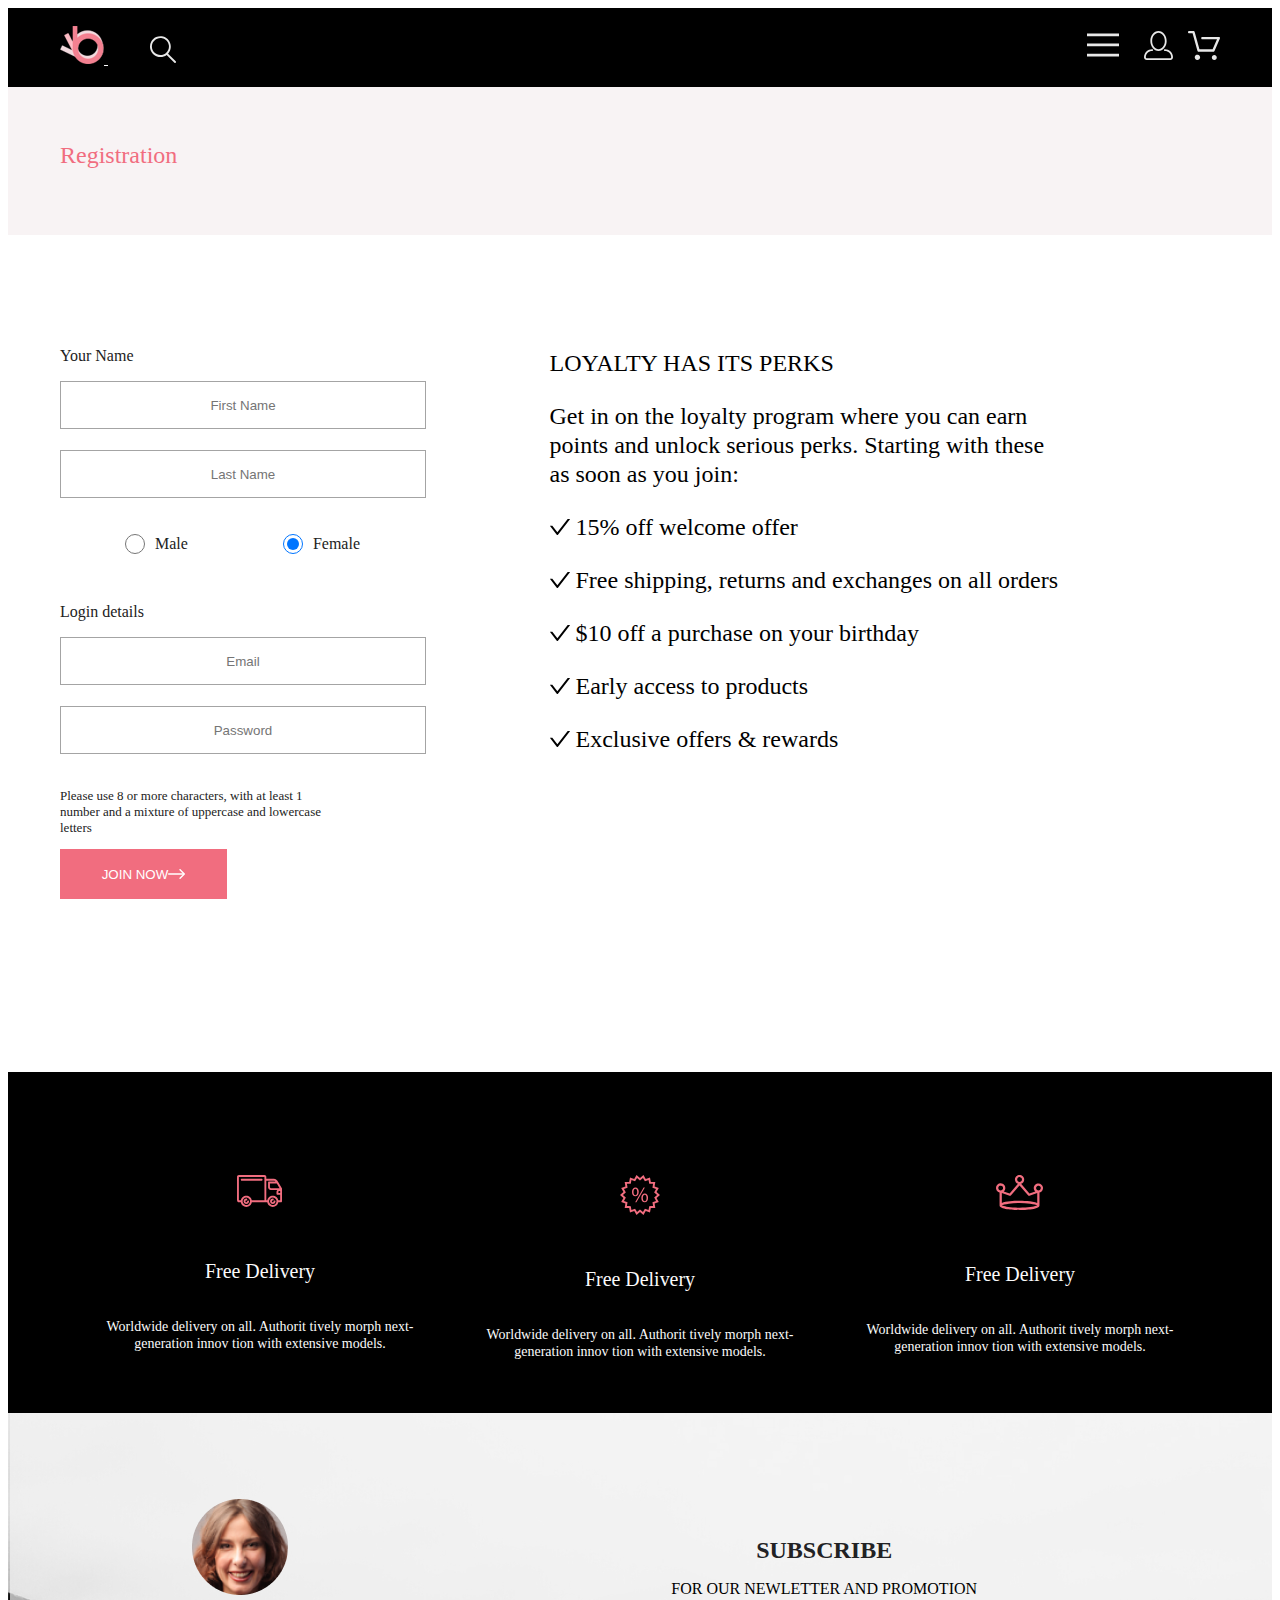
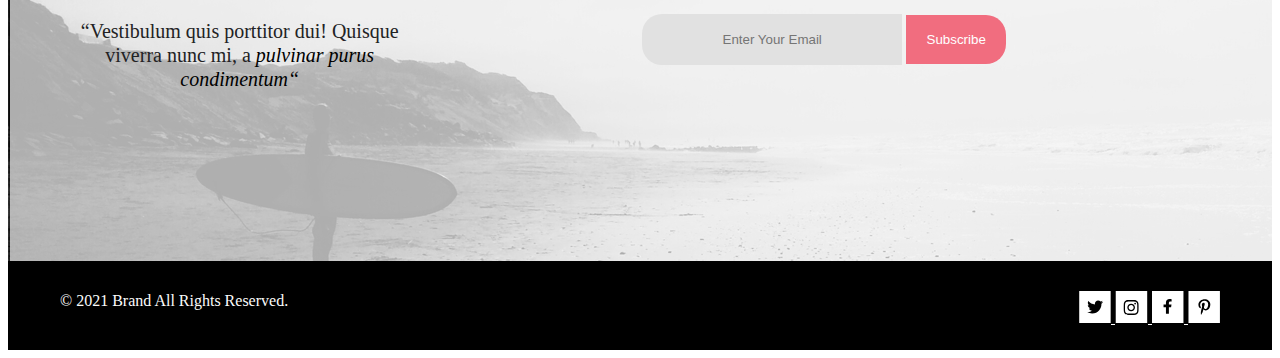
<file: web_shop/Registration.html>
<!DOCTYPE html>
<html lang="en">
<head>
    <meta charset="UTF-8">
    <meta http-equiv="X-UA-Compatible" content="IE=edge">
    <meta name="viewport" content="width=device-width, initial-scale=1.0">
    <link rel="stylesheet" href="style_cart.css">
    <link rel="stylesheet" href="https://necolas.github.io/normalize.css/8.0.1/normalize.css">
    <title>registration</title>
</head>
<body>
    <header class='header'>
        <div class='container header_container'>
            <div class='header_left'>
                <a class='header_logo' href="index.html">
                    <svg width="44" height="38" viewBox="0 0 44 38" fill="none" xmlns="http://www.w3.org/2000/svg" xmlns:xlink="http://www.w3.org/1999/xlink">
                        <rect width="44" height="38" fill="url(#pattern0)"/>
                        <defs>
                        <pattern id="pattern0" patternContentUnits="objectBoundingBox" width="1" height="1">
                        <use xlink:href="#image0" transform="scale(0.0227273 0.0263158)"/>
                        </pattern>
                        <image id="image0" width="44" height="38" xlink:href="data:image/png;base64,
                        iVBORw0KGgoAAAANSUhEUgAAACwAAAAmCAYAAAC/H3lnAAAAAXNSR0IArs4c6QAAADhlWElmTU0AKgAAAAgAAYdpAAQAAAABAAAAGgAAAAAAAqACAAQAAAABAAAALKADAAQAAAABAAAAJgAAAACVFt04AAAKGElEQVRYCa2Ya5BURxXHT987M/uYfbJsdiG7hMhGXlYkSWnioyooIVR8hVKjlUSNBKgYTVmFFassTXzhBz9o+UyMFYGSsoxiJdGUHywqpYRoICEgWOERCG9YWFiWfc/uzNzb/s6dOzN3ZmdhoTi7/7l9u093nz59+pzT12Q3vypRMo4j6cPHxbs4IP7QiJh4TMSYKMsyXl6MVlBeBf5YqBtNib3z/WLnd4mkM4Xqa1FAmlKyvi+Jm24UPzUm2Z5e8bp7xGaYlIWEpH1q8i+Rulwx64lMnya2rVXEo3yNqSBFdFybzYpJxCUxZ5YkFqAl1y1pjr6EZRs8WaxUxcW/[base64]/kP3uNg6w8g7Lfoo4LCxyLYEVYjBj7D4gPCVFBD3HedWfSfRf0ysXYnbT8EL+WYKv9eSuAuuqwBJ8GPg+75CYOX8EfrWpo6xHV+R82KwG5Nbhfc0TExfez+IIvE1amNswSxMaatTohbXyfS1CA+Nu+77m0I/VfwK8b5AegLZyh5VBL4eji+Bh4CMwGzyV/AYdGJysm34s/ueBK314yBB5p0ei+IOXxS7LkLYhE6OIy6E/kFYz4G7QfeRwXHDcY6Z0p2RqvxqxNfF9/Og3cFU3WXT1dBAnkCpq9EGJOUH2eARxPz58jYG3siTWFRhWUxTt+AOHsPiT1xWvzAqyCUCsa/xEpcI8OxM7qIkZR4w6fYxzMSw8PYeXMk2956tzVmI0x6Ds5FJ6x0gv4Aw0CUifJ97ORtZXWFV4PG3COnxNmyTfxDx8Sq/1Xf7TK8ujtFOeXr1euEfj576qzY13ZK/K2D4mSyS1jsWrpVR7tWEvg/MPwtykS5BTwS1iFNhNCcc+yU2O27xB8YzmmygnyRHpMXGcvHPXp79kv8v/vEHcusxNQ+G+1gynOJsHE+zzdBbYHZmBFC9KKx7btvYHtfZrsKTYXyZJrUg2vtUTqoX9QF1wM9K+8GE0k9CmfDVfNYNH+fn4h/FPPpUUYnmEwnjwpQ9I3FwaxNmljsG7HOGaL5RgnltzdaSZ1xna1oaBUm8TGaloBPgnuDsjH38Pw8eH6CyWAmFnPyDh6V2KFjC5Btef4sOKnr22QUIbyaanE8BCkK/jSDqWMvEJnbZ5yW5o8Eh6VQW1ZQxcfcFPa7BkE+wXgaFN4C2Qinch0Bm8D9QLddd6BILBgHKP7+w+L29q1G43FDBHVQN37RlbG2FkkTgvU9FPoAvTcWR6Bk7XQyMHV5lYnFmkSs16muWs5cPwdDlRlLajX/fB6o9neVtKBpf2RUnP2Hb3JHRu+K4cuLJgFnagbyJGsCXxp2/C3PqC/UQ9oUtpU+VFhcm6mp1sO5OVi06nHqtBfWlezKyZIumIbfc6Eh3n1uaeLiUGli4KSzkiHqpDrackLnDsr6kgEmfTHi1NX+wqmufsHBvDT3MA11YjUnLprZpL3Dht2BKzOGTiERjKx6jvN9C1lM0wS3prHfwywyTBaaxy/pime/BHlot6aq253WuIGnmNqaXMLE4mMtBMCimU0cRA+wIn9wfbuJBW4pMOIi9ZDbgaE7EPzWvMCNMHwVdOUYTc48mJik5Tx1P8vVT/JrSGUa6rY5DfV7eGpZHIR1yBMSszt0MbmUUw91AShRBZ3G1OyGkL6GGOCdk0bgCU0Kb6P+ucFmvRmxUIRP8XwKaMKhp/o3mMfRTENSsrXVUnu650+EyhXUvweUUmi7TlXVPq9f3WwpIZK4SaL7yJj43EYC0ny5fbrYGzpyobu0Cwux1ry+O7wEoGL1GFwmbHo8EFiDw8Nhn2k8vwlWgw2Yx3M2YXakG+u73fH0OtfzfkI9S59AaSdZQ5IxSYhDk/7tHUKSpPtb7BxosPxkMkY222CCcK1tOYGD+2HWv041rO5kMYiSeoI14At0eGmsveXp6vP9z7r9g1+k7tYoY1A2JsMBO19JXM2B0w31kkajhtvL5cm2SyLRFbn0Bl2CYMXCVeAFgCRASE4nUCs1KzGPz2Ua6/7sev5W0z90M1uUN6V8h2o/5s618djWvN2pAVo3JpnWZp5cONRep0YfEt9bVDDgfJ/coRzWib8HXgZqBveCBlBO9dbIqrHpTeNVvX2+cfRAIIAOouR5ruc4S8c7ZzwbRMtcbfF36m4tgWZXyMhIPHIvDMYJ5nSdnryXeJXaL4GlQA/fxLsV5mQdU5VpaUo4CdaZF0KFxtfa/sG7HGuX0DfXpu15BJVT+llBWP+4c/6iCIdMLwQBkQgFQSnm9ucFzo/[base64]/[base64]/[base64]/glM9zj2npszdFdoUr9ZKMrTE/[base64]/wdL2rGKfdbDqAAAAABJRU5ErkJggg=="/>
                        </defs>
                        </svg>
                        
                </a>
                <a class='header_search' href="#">
                <svg  width="27" height="28" viewBox="0 0 27 28" fill="none" xmlns="http://www.w3.org/2000/svg">
                    <path d="M19.0596 17.6259C20.6713 15.8658 21.6282 13.6048 21.7698 11.2225C21.9113 8.84018 
                    21.2288 6.48173 19.8369 4.54318C18.445 2.60463 16.4285 1.20404 14.126 0.576619C11.8234 
                    -0.0508009 9.3751 0.13316 7.19217 1.09761C5.00923 2.06205 3.22463 3.74825 2.13804 
                    5.87302C1.05145 7.9978 0.729054 10.4318 1.225 12.7661C1.72094 15.1005 3.00501 17.1932 
                    4.86158 18.6927C6.71814 20.1922 9.03413 21.0072 11.4206 21.0009C13.673 21.004 15.8645 
                    20.27 17.6606 18.9109L25.4086 26.7179C25.4941 26.807 25.5965 26.8781 25.7099 26.927C25.8232
                     26.9759 25.9452 27.0017 26.0686 27.0029C26.1923 27.0033 26.3148 26.9782 26.4283 26.9292C26.5419
                      26.8801 26.6441 26.8082 26.7286 26.7179C26.9025 26.537 26.9997 26.2958 26.9997 26.0449C26.9997 
                      25.794 26.9025 25.5528 26.7286 25.3719L19.0596 17.6259ZM2.88662 10.5009C2.89946 8.81563 3.41094
                       7.17187 4.35659 5.77685C5.30224 4.38183 6.63972 3.29801 8.20044 2.662C9.76115 2.02599 11.4752
                        1.86627 13.1266 2.20298C14.7779 2.53969 16.2926 3.35775 17.4797 4.55404C18.6668 5.75033 
                        19.4732 7.27129 19.7972 8.92519C20.1212 10.5791 19.9483 12.2919 19.3002 13.8476C18.6522
                         15.4034 17.5581 16.7325 16.1559 17.6674C14.7536 18.6023 13.1059 19.1011 11.4206
                          19.1009C9.14916 19.0901 6.97482 18.1784 5.37484 16.566C3.77486 14.9537 2.87998
                           12.7724 2.88662 10.5009Z" fill="#E8E8E8"/>
                    </svg>
                </a>
            </div>
            <div class='header_right'>
                    <details class="burger">
    <summary class="burger_top_heider"><svg width="32" height="26" viewBox="0 0 32 23" fill="none" xmlns="http://www.w3.org/2000/svg">
        <path d="M0 23V20.31H32V23H0ZM0 12.76V10.07H32V12.76H0ZM0 2.69V0H32V2.69H0Z" fill="#E8E8E8"/>
        </svg> 
    </summary>
    <div class="burger-content">
            <h1>Menu</h1>
            <p class='burger-menu_p'>MAN</p>
        <ul class="burger-list">
          <li class="filter-item"><a href="" class="burger-link">Accessories</a></li>
          <li class="filter-item"><a href="" class="burger-link">Bags</a></li>
          <li class="filter-item"><a href="" class="burger-link">Denim</a></li>
          <li class="filter-item"><a href="" class="burger-link">T-Shirts</a></li>
        </ul>
            <p class='burger-menu_p'>WOMAN</p>
        <ul class="burger-list">
          <li class="filter-item"><a href="" class="burger-link">Accessories</a></li>
          <li class="filter-item"><a href="" class="burger-link">Jackets & Coats</a></li>
          <li class="filter-item"><a href="" class="burger-link">Polos</a></li>
          <li class="filter-item"><a href="" class="burger-link">T-Shirts</a></li>
          <li class="filter-item"><a href="" class="burger-link">Shirts</a></li>
        </ul>
            <p class='burger-menu_p'>KIDS</p>
            <ul class="burger-lis">
                <li class="filter-item"><a href="" class="burger-link">Accessories</a></li>
                <li class="filter-item"><a href="" class="burger-link">Jackets & Coats</a></li>
                <li class="filter-item"><a href="" class="burger-link">Polos</a></li>
                <li class="filter-item"><a href="" class="burger-link">T-Shirts</a></li>
                <li class="filter-item"><a href="" class="burger-link">Shirts</a></li>
                <li class="filter-item"><a href="" class="burger-link">Bags</a></li>
        </ul>
    </div>
  </details>
                    <a class="header_right_registration" href="Registration.html">
                        <!-- <img width="29" height="29" src="img/contacts.svg" alt="logo"> -->
                        <svg width="29" height="29" viewBox="0 0 29 29" fill="none" xmlns="http://www.w3.org/2000/svg">
                            <path d="M14.5 19.937C19 19.937 22.656 15.464 22.656 9.968C22.656 4.472 19 0 14.5 
                            0C13.3631 0.0217413 12.2463 0.303398 11.2351 0.823397C10.2239 1.34339 9.34507 2.08794 
                            8.66602 3C7.12663 4.99573 6.30819 7.45381 6.34399 9.974C6.34399 15.465 10 19.937 14.5 
                            19.937ZM14.5 1.813C18 1.813 20.844 5.472 20.844 9.969C20.844 14.466 17.998 18.125 14.5 
                            18.125C11.002 18.125 8.15603 14.465 8.15503 9.969C8.15403 5.473 11 1.813 14.5 
                            1.813ZM20.844 18.125C20.6036 18.125 20.373 18.2205 20.203 18.3905C20.033 18.5605 
                            19.9375 18.7911 19.9375 19.0315C19.9375 19.2719 20.033 19.5025 20.203 19.6725C20.373 
                            19.8425 20.6036 19.938 20.844 19.938C22.526 19.9399 24.1386 20.6088 25.3279 
                            21.7982C26.5172 22.9875 27.1861 24.6 27.188 26.282C27.1875 26.5221 27.0918 26.7523 
                            26.922 26.9221C26.7522 27.0918 26.5221 27.1875 26.282 27.188H2.71997C2.47985 27.1875 
                            2.24975 27.0918 2.07996 26.9221C1.91016 26.7523 1.81449 26.5221 1.81396 26.282C1.81608 
                            24.6001 2.48517 22.9877 3.67444 21.7985C4.86371 20.6092 6.47608 19.9401 8.15796 
                            19.938C8.39824 19.938 8.62868 19.8425 8.79858 19.6726C8.96849 19.5027 9.06396 19.2723
                             9.06396 19.032C9.06396 18.7917 8.96849 18.5613 8.79858 18.3914C8.62868 18.2215 8.39824
                              18.126 8.15796 18.126C5.99541 18.1279 3.92201 18.9875 2.39258 20.5164C0.863144 22.0453
                               0.00264777 24.1185 0 26.281C0.000794067 27.0019 0.287502 27.693 0.797241 
                               28.2027C1.30698 28.7125 1.99811 28.9992 2.71899 29H26.282C27.0027 28.9989 27.6936
                                28.7121 28.2031 28.2024C28.7126 27.6927 28.9992 27.0017 29 26.281C28.9974 24.1187 
                                28.1372 22.0457 26.6083 20.5168C25.0793 18.9878 23.0063 18.1276 20.844
                                 18.125Z" fill="#E8E8E8"/>
                            </svg>
                    </a>
                    <a class="header_right_cart" href="cart.html">
                        <!-- <img width="32" height="29" src="img/carsin.svg" alt="logo"> -->
                        <svg width="32" height="29" viewBox="0 0 32 29" fill="none" xmlns="http://www.w3.org/2000/svg">
                            <path d="M26.2009 29C25.5532 28.9738 24.9415 28.6948 24.4972 
                            28.2227C24.0529 27.7506 23.8114 27.1232 23.8245 26.475C23.8376 25.8269 
                            24.1043 25.2097 24.5673 24.7559C25.0303 24.3022 25.6527 24.048 26.301 
                            24.048C26.9493 24.048 27.5717 24.3022 28.0347 24.7559C28.4977 25.2097 28.7644 
                            25.8269 28.7775 26.475C28.7906 27.1232 28.549 27.7506 28.1047 28.2227C27.6604 28.6948 
                            27.0488 28.9738 26.401 29H26.2009ZM6.75293 26.32C6.75293 25.79 6.91011 25.2718 7.20459 
                            24.8311C7.49907 24.3904 7.91764 24.0469 8.40735 23.844C8.89705 23.6412 9.43594 23.5881
                             9.95581 23.6915C10.4757 23.7949 10.9532 24.0502 11.328 24.425C11.7028 24.7998 11.9581 
                             25.2773 12.0615 25.7972C12.1649 26.317 12.1118 26.8559 11.9089 27.3456C11.7061 27.8353 
                             11.3626 28.2539 10.9219 28.5483C10.4812 28.8428 9.96304 29 9.43298 29C9.08087 29.0003 
                             8.73212 28.9311 8.40674 28.7966C8.08136 28.662 7.78569 28.4646 7.53662 28.2158C7.28755 
                             27.9669 7.09001 27.6713 6.9552 27.3461C6.82039 27.0208 6.75098 26.6721 6.75098 
                             26.32H6.75293ZM10.553 20.686C10.2935 20.6868 10.0409 20.6024 9.83411 20.4457C9.62727 
                             20.2891 9.47758 20.0689 9.40796 19.819L4.57495 2.36401H1.18201C0.868521 2.36401 
                             0.567859 2.23947 0.346191 2.01781C0.124523 1.79614 0 1.49549 0 1.18201C0 0.868519 
                             0.124523 0.567873 0.346191 0.346205C0.567859 0.124537 0.868521 5.81268e-06 1.18201 
                             5.81268e-06H5.46301C5.7225 -0.00080736 5.97504 0.0837201 6.18176 0.240568C6.38848 
                             0.397416 6.53784 0.617884 6.60693 0.868006L11.4399 18.323H24.6179L29.001 
                             8.27501H14.401C14.2428 8.27961 14.0854 8.25242 13.9379 8.19507C13.7904 8.13771 13.6559 
                             8.05134 13.5424 7.94108C13.4288 7.83082 13.3386 7.69891 13.277 7.55315C13.2154 7.40739
                              13.1836 7.25075 13.1836 7.0925C13.1836 6.93426 13.2154 6.77762 13.277 6.63186C13.3386 
                              6.4861 13.4288 6.35419 13.5424 6.24393C13.6559 6.13367 13.7904 6.0473 13.9379 
                              5.98994C14.0854 5.93259 14.2428 5.90541 14.401 5.91001H30.814C31.0097 5.90996 31.2022
                               5.95866 31.3744 6.05172C31.5465 6.14478 31.6928 6.27926 31.7999 6.44301C31.9078 6.60729
                               34 6.79569 31.9908 6.99145C32.0083 7.18721 31.9771 7.38424 31.9 7.565L26.495 19.977C26.4026 
                               20.1876 26.251 20.3668 26.0585 20.4927C25.866 20.6186 25.641 20.6858 25.411 
                               20.686H10.553Z" fill="#E8E8E8"/>
                            </svg>
                    </a>
            </div>
        </div>
      
    </header>
    <nav class='nav'>
        <div class='nav_container container'>
            <div class='nav_left'>
                <p class='nav_left_text'>Registration </p>
            </div>
            
            </div>
        <!-- </div> -->
    </nav>
   <main class='headline container'>
     
    
    <section class="data_input">
        <div class="data_input_info" >
            <p>Your Name</p>
            <input type="text" placeholder="First Name">
            <input type="text" placeholder="Last Name">
            <div class="data_input_label">
            <input type="radio" checked name="raz"/> <p>Male</p> 
            <input type="radio" checked name="raz"/> <p>Female</p>  
            </div>  
        </div>
        <div class="data_input_info" >
            <p>Login details</p>
            <input type="text" placeholder="Email">
            <input type="text" placeholder="Password">
           <p class="data_input_info_txt">Please use 8 or more characters, with at least 1 number and a mixture of uppercase and lowercase letters</p>  
        <button>JOIN NOW<svg width="17" height="10" viewBox="0 0 17 10" fill="none" xmlns="http://www.w3.org/2000/svg">
            <path fill-rule="evenodd" clip-rule="evenodd" d="M11.54 0.208095C11.6058 0.142131 11.684 0.0897967 11.77 0.0540883C11.8561 0.01838 11.9483 0 12.0415 0C12.1347 0 12.2269 0.01838 12.313 0.0540883C12.399 0.0897967 12.4772 0.142131 12.543 0.208095L16.7929 4.458C16.8589 4.5238 16.9112 4.60196 16.9469 4.68802C16.9826 4.77407 17.001 4.86632 17.001 4.95949C17.001 5.05266 16.9826 5.14491 16.9469 5.23097C16.9112 5.31702 16.8589 5.39518 16.7929 5.46098L12.543 9.71089C12.41 9.84389 12.2296 9.91861 12.0415 9.91861C11.8534 9.91861 11.673 9.84389 11.54 9.71089C11.407 9.57788 11.3323 9.39749 11.3323 9.2094C11.3323 9.0213 11.407 8.84091 11.54 8.70791L15.2898 4.95949L11.54 1.21107C11.474 1.14528 11.4217 1.06711 11.386 0.981059C11.3503 0.895005 11.3319 0.802752 11.3319 0.709584C11.3319 0.616415 11.3503 0.524162 11.386 0.438109C11.4217 0.352055 11.474 0.273891 11.54 0.208095Z" fill="white"/>
            <path fill-rule="evenodd" clip-rule="evenodd" d="M0 4.95948C0 4.77162 0.0746263 4.59146 0.207462 4.45862C0.340297 4.32579 0.52046 4.25116 0.708318 4.25116H15.583C15.7708 4.25116 15.951 4.32579 16.0838 4.45862C16.2167 4.59146 16.2913 4.77162 16.2913 4.95948C16.2913 5.14734 16.2167 5.3275 16.0838 5.46033C15.951 5.59317 15.7708 5.6678 15.583 5.6678H0.708318C0.52046 5.6678 0.340297 5.59317 0.207462 5.46033C0.0746263 5.3275 0 5.14734 0 4.95948Z" fill="white"/>
            </svg> </button>
        </div>
    </section> 
    <div class='right_box'>
        <header>LOYALTY HAS ITS PERKS</header>
        <p>Get in on the loyalty program where you can earn points and unlock serious perks. Starting with these as soon as you join:</p>
        <p> <svg width="20" height="16" viewBox="0 0 20 16" fill="none" xmlns="http://www.w3.org/2000/svg">
            <path d="M19.8035 0H18.0904C17.8502 0 17.6222 0.111827 17.4752 0.303176L7.3702 13.2826L2.52481 7.05754C2.45151 6.96318 2.35808 6.88688 2.25153 6.83438C2.14499 6.78187 2.0281 6.75451 1.90963 6.75437H0.196467C0.032258 6.75437 -0.0584248 6.94572 0.0420614 7.07494L6.75503 15.6981C7.06874 16.1006 7.67166 16.1006 7.98782 15.6981L19.9579 0.318087C20.0584 0.191349 19.9677 0 19.8035 0Z" fill="black"/>
            </svg>
             <span>15% off welcome offer </span></p>
        <p><svg width="20" height="16" viewBox="0 0 20 16" fill="none" xmlns="http://www.w3.org/2000/svg">
            <path d="M19.8035 0H18.0904C17.8502 0 17.6222 0.111827 17.4752 0.303176L7.3702 13.2826L2.52481 7.05754C2.45151 6.96318 2.35808 6.88688 2.25153 6.83438C2.14499 6.78187 2.0281 6.75451 1.90963 6.75437H0.196467C0.032258 6.75437 -0.0584248 6.94572 0.0420614 7.07494L6.75503 15.6981C7.06874 16.1006 7.67166 16.1006 7.98782 15.6981L19.9579 0.318087C20.0584 0.191349 19.9677 0 19.8035 0Z" fill="black"/>
            </svg>
             <span> Free shipping, returns and exchanges on all orders</span></p>
        <p><svg width="20" height="16" viewBox="0 0 20 16" fill="none" xmlns="http://www.w3.org/2000/svg">
            <path d="M19.8035 0H18.0904C17.8502 0 17.6222 0.111827 17.4752 0.303176L7.3702 13.2826L2.52481 7.05754C2.45151 6.96318 2.35808 6.88688 2.25153 6.83438C2.14499 6.78187 2.0281 6.75451 1.90963 6.75437H0.196467C0.032258 6.75437 -0.0584248 6.94572 0.0420614 7.07494L6.75503 15.6981C7.06874 16.1006 7.67166 16.1006 7.98782 15.6981L19.9579 0.318087C20.0584 0.191349 19.9677 0 19.8035 0Z" fill="black"/>
            </svg>
            <span>$10 off a purchase on your birthday </span></p>
        <p><svg width="20" height="16" viewBox="0 0 20 16" fill="none" xmlns="http://www.w3.org/2000/svg">
            <path d="M19.8035 0H18.0904C17.8502 0 17.6222 0.111827 17.4752 0.303176L7.3702 13.2826L2.52481 7.05754C2.45151 6.96318 2.35808 6.88688 2.25153 6.83438C2.14499 6.78187 2.0281 6.75451 1.90963 6.75437H0.196467C0.032258 6.75437 -0.0584248 6.94572 0.0420614 7.07494L6.75503 15.6981C7.06874 16.1006 7.67166 16.1006 7.98782 15.6981L19.9579 0.318087C20.0584 0.191349 19.9677 0 19.8035 0Z" fill="black"/>
            </svg>
             <span>Early access to products</span></p>
        <p><svg width="20" height="16" viewBox="0 0 20 16" fill="none" xmlns="http://www.w3.org/2000/svg">
            <path d="M19.8035 0H18.0904C17.8502 0 17.6222 0.111827 17.4752 0.303176L7.3702 13.2826L2.52481 7.05754C2.45151 6.96318 2.35808 6.88688 2.25153 6.83438C2.14499 6.78187 2.0281 6.75451 1.90963 6.75437H0.196467C0.032258 6.75437 -0.0584248 6.94572 0.0420614 7.07494L6.75503 15.6981C7.06874 16.1006 7.67166 16.1006 7.98782 15.6981L19.9579 0.318087C20.0584 0.191349 19.9677 0 19.8035 0Z" fill="black"/>
            </svg>
            <span> Exclusive offers & rewards </span></p>

    </div> 

   </main>
   
   <footer class='footer'>
    <div class='footer_top '>
        <div class='container footer_top_position'>
        <div class='footer_top_menu '>
            <svg width="46" height="32" viewBox="0 0 46 32" fill="none" xmlns="http://www.w3.org/2000/svg">
                <path d="M30.2873 27.2429H14.8103C14.6031 28.5509 13.936 29.742 12.929 30.6021C11.922 31.4621 10.6411 31.9346 9.31682 31.9346C7.99252 31.9346 6.71166 31.4621 5.70464 30.6021C4.69762 29.742 4.03052 28.5509 3.82332 27.2429H1.88631C1.39149 27.2397 0.918139 27.0404 0.570025 26.6887C0.221911 26.337 0.0274507 25.8618 0.0293142 25.3669V1.87695C0.0271852 1.38195 0.221516 0.906335 0.569658 0.554443C0.917801 0.202551 1.39131 0.00317363 1.88631 0H27.4373C27.9322 0.00317353 28.4056 0.202522 28.7536 0.554443C29.1016 0.906364 29.2957 1.38204 29.2933 1.87695V3.78198H36.4143C36.4947 3.78164 36.5747 3.79208 36.6523 3.81299C38.9523 4.01299 40.1093 5.2129 41.3293 7.2749L44.8883 13.3689C44.9732 13.5136 45.018 13.6782 45.0183 13.8459V26.304C45.0194 26.5515 44.9221 26.7892 44.7479 26.9651C44.5737 27.141 44.3369 27.2406 44.0893 27.2419H41.2753C41.0681 28.5499 40.401 29.741 39.394 30.6011C38.387 31.4611 37.1061 31.9336 35.7818 31.9336C34.4575 31.9336 33.1767 31.4611 32.1696 30.6011C31.1626 29.741 30.4955 28.5499 30.2883 27.2419L30.2873 27.2429ZM32.0653 26.304C32.0732 27.0369 32.2977 27.7511 32.7107 28.3567C33.1236 28.9623 33.7065 29.4322 34.3859 29.7073C35.0653 29.9824 35.811 30.0503 36.5289 29.9026C37.2469 29.7548 37.9051 29.398 38.4207 28.877C38.9363 28.3559 39.2862 27.6941 39.4265 26.9746C39.5667 26.2551 39.491 25.5103 39.2088 24.8337C38.9267 24.1572 38.4507 23.5794 37.8408 23.1729C37.2309 22.7663 36.5143 22.5491 35.7813 22.5488C34.791 22.5552 33.8436 22.9543 33.1469 23.6582C32.4503 24.3621 32.0613 25.3136 32.0653 26.304ZM5.60134 26.304C5.60923 27.0369 5.83376 27.7511 6.24669 28.3567C6.65962 28.9623 7.2425 29.4322 7.92192 29.7073C8.60135 29.9824 9.34697 30.0503 10.0649 29.9026C10.7829 29.7548 11.4411 29.398 11.9567 28.877C12.4723 28.3559 12.8222 27.6941 12.9625 26.9746C13.1027 26.2551 13.027 25.5103 12.7448 24.8337C12.4627 24.1572 11.9867 23.5794 11.3768 23.1729C10.7669 22.7663 10.0503 22.5491 9.31731 22.5488C8.32679 22.5549 7.37915 22.9537 6.6823 23.6577C5.98545 24.3617 5.59634 25.3134 5.60033 26.304H5.60134ZM41.2733 25.366H43.1593V19.7478H40.4233C40.3007 19.7473 40.1794 19.7227 40.0664 19.6753C39.9533 19.6279 39.8507 19.5585 39.7644 19.4714C39.6781 19.3843 39.6099 19.281 39.5635 19.1675C39.5172 19.054 39.4937 18.9324 39.4943 18.8098V16.9629C39.494 16.2423 39.7696 15.5488 40.2643 15.0249H33.8853C33.8081 15.0248 33.7312 15.015 33.6563 14.9958C32.9516 14.933 32.2961 14.6081 31.8194 14.0852C31.3428 13.5623 31.0798 12.8794 31.0823 12.1719V7.47192C31.0817 7.34927 31.1052 7.22758 31.1515 7.11401C31.1978 7.00044 31.2661 6.89725 31.3523 6.81006C31.4386 6.72286 31.5412 6.6535 31.6543 6.60596C31.7674 6.55841 31.8887 6.53361 32.0113 6.53296H38.4943C38.15 6.21428 37.7426 5.97123 37.2986 5.81982C36.8545 5.66842 36.3836 5.61187 35.9163 5.65381H29.2933V25.3618H30.2873C30.4945 24.0538 31.1616 22.8627 32.1687 22.0027C33.1757 21.1426 34.4565 20.6702 35.7808 20.6702C37.1051 20.6702 38.386 21.1426 39.393 22.0027C40.4 22.8627 41.0671 24.0538 41.2743 25.3618L41.2733 25.366ZM14.8093 25.366H27.4363V1.87598H1.88631V25.366H3.82332C4.03052 24.058 4.69762 22.8666 5.70464 22.0066C6.71166 21.1465 7.99252 20.6741 9.31682 20.6741C10.6411 20.6741 11.922 21.1465 12.929 22.0066C13.936 22.8666 14.6031 24.058 14.8103 25.366H14.8093ZM41.3513 16.9658V17.875H43.1593V16.0278H42.2803C42.0335 16.0294 41.7973 16.1288 41.6234 16.304C41.4495 16.4792 41.352 16.716 41.3523 16.9629L41.3513 16.9658ZM32.9383 12.1738C32.9372 12.4263 33.0363 12.6691 33.2139 12.8486C33.3914 13.0282 33.6328 13.13 33.8853 13.1318C33.9492 13.1316 34.0129 13.1384 34.0753 13.1519H42.6003L39.8343 8.41602H32.9343L32.9383 12.1738ZM33.0313 26.3059C33.0284 25.5734 33.3162 24.8695 33.8316 24.3489C34.3469 23.8283 35.0478 23.5333 35.7803 23.5288C36.0291 23.5288 36.2677 23.6278 36.4436 23.8037C36.6195 23.9796 36.7183 24.218 36.7183 24.4668C36.7183 24.7156 36.6195 24.9542 36.4436 25.1301C36.2677 25.306 36.0291 25.4048 35.7803 25.4048C35.602 25.4032 35.4272 25.4548 35.2782 25.5527C35.1291 25.6507 35.0125 25.7905 34.9432 25.9548C34.8738 26.1191 34.8548 26.3005 34.8887 26.4756C34.9225 26.6507 35.0076 26.8118 35.1331 26.9385C35.2586 27.0651 35.419 27.1516 35.5938 27.187C35.7686 27.2224 35.9499 27.2051 36.1149 27.1372C36.2798 27.0693 36.4208 26.9538 36.5201 26.8057C36.6193 26.6575 36.6723 26.4833 36.6723 26.3049C36.6723 26.0587 36.7701 25.8226 36.9443 25.6484C37.1184 25.4743 37.3546 25.3765 37.6008 25.3765C37.8471 25.3765 38.0832 25.4743 38.2574 25.6484C38.4315 25.8226 38.5293 26.0587 38.5293 26.3049C38.5293 27.0343 38.2396 27.7338 37.7239 28.2495C37.2081 28.7652 36.5087 29.0549 35.7793 29.0549C35.05 29.0549 34.3505 28.7652 33.8348 28.2495C33.319 27.7338 33.0293 27.0343 33.0293 26.3049L33.0313 26.3059ZM6.56731 26.3059C6.56438 25.5734 6.8522 24.8695 7.36757 24.3489C7.88294 23.8283 8.58378 23.5333 9.31633 23.5288C9.5651 23.5288 9.80369 23.6278 9.9796 23.8037C10.1555 23.9796 10.2543 24.218 10.2543 24.4668C10.2543 24.7156 10.1555 24.9542 9.9796 25.1301C9.80369 25.306 9.5651 25.4048 9.31633 25.4048C9.138 25.4032 8.96319 25.4548 8.81413 25.5527C8.66508 25.6507 8.54849 25.7905 8.47914 25.9548C8.4098 26.1191 8.39082 26.3005 8.42464 26.4756C8.45846 26.6507 8.54354 26.8118 8.66908 26.9385C8.79463 27.0651 8.95498 27.1516 9.12978 27.187C9.30458 27.2224 9.48595 27.2051 9.65087 27.1372C9.81579 27.0693 9.95683 26.9538 10.0561 26.8057C10.1553 26.6575 10.2083 26.4833 10.2083 26.3049C10.2083 26.0587 10.3061 25.8226 10.4803 25.6484C10.6544 25.4743 10.8906 25.3765 11.1368 25.3765C11.3831 25.3765 11.6193 25.4743 11.7934 25.6484C11.9675 25.8226 12.0653 26.0587 12.0653 26.3049C12.0653 27.0343 11.7756 27.7338 11.2599 28.2495C10.7441 28.7652 10.0447 29.0549 9.31532 29.0549C8.58598 29.0549 7.8865 28.7652 7.37078 28.2495C6.85505 27.7338 6.56532 27.0343 6.56532 26.3049L6.56731 26.3059ZM4.70934 5.65991C4.46056 5.65991 4.22198 5.56116 4.04607 5.38525C3.87016 5.20934 3.77132 4.9707 3.77132 4.72192C3.77132 4.47315 3.87016 4.2345 4.04607 4.05859C4.22198 3.88268 4.46056 3.78394 4.70934 3.78394H24.6093C24.8581 3.78394 25.0967 3.88268 25.2726 4.05859C25.4485 4.2345 25.5473 4.47315 25.5473 4.72192C25.5473 4.9707 25.4485 5.20934 25.2726 5.38525C25.0967 5.56116 24.8581 5.65991 24.6093 5.65991H4.70934Z" fill="#F16D7F"/>
                </svg>
            <p class='footer_top_heading'>Free Delivery</p>
            <p class='footer_top_text'>Worldwide delivery on all. Authorit tively 
                morph next-generation innov tion with extensive models.</p>

        </div>
        <div class='footer_top_menu menu2'>
            <svg width="40" height="40" viewBox="0 0 40 40" fill="none" xmlns="http://www.w3.org/2000/svg">
                <path d="M19.994 37.0239L16.523 39.9238L14.235 36.0039L9.995 37.5159L9.17297 33.0359L4.67999 32.991L5.41199 28.491L1.20398 26.8909L3.414 22.925L0 19.96L3.41199 16.9929L1.20203 13.0278L5.41101 11.428L4.67798 6.93286L9.172 6.88892L9.99402 2.40894L14.234 3.91992L16.522 0L19.993 2.8999L23.464 0L25.753 3.9209L29.993 2.40894L30.814 6.88989L35.308 6.93481L34.576 11.4299L38.784 13.03L36.574 16.9958L39.986 19.9609L36.574 22.928L38.783 26.894L34.574 28.4939L35.307 32.988L30.812 33.033L29.991 37.5139L25.753 36.0029L23.464 39.9229L19.994 37.0239ZM21.2 35.541L22.961 37.012L24.122 35.022L24.914 33.666L26.382 34.189L28.533 34.957L28.95 32.6838L29.235 31.1289L30.796 31.113L33.078 31.092L32.706 28.8098L32.452 27.25L33.911 26.696L36.045 25.8828L34.925 23.873L34.159 22.498L35.342 21.4709L37.076 19.9609L35.343 18.4609L34.16 17.4319L34.926 16.0559L36.047 14.0449L33.913 13.2339L32.454 12.6809L32.709 11.1208L33.081 8.83984L30.799 8.81689L29.239 8.80103L28.954 7.24683L28.538 4.97388L26.386 5.74097L24.918 6.26392L24.125 4.90698L22.963 2.91699L21.201 4.38794L19.996 5.39282L18.791 4.38794L17.03 2.91699L15.869 4.90601L15.077 6.26294L13.608 5.73999L11.458 4.97192L11.04 7.24585L10.755 8.80005L9.19501 8.81592L6.914 8.83789L7.28601 11.1199L7.53998 12.678L6.08099 13.2329L3.94598 14.0439L5.06702 16.0549L5.83301 17.4299L4.65002 18.459L2.91602 19.967L4.64899 21.4739L5.83197 22.5029L5.06598 23.8779L3.94501 25.8879L6.078 26.698L7.53802 27.2529L7.28302 28.812L6.91199 31.0959L9.19299 31.1189L10.753 31.135L11.038 32.6899L11.455 34.9619L13.607 34.1948L15.076 33.6719L15.868 35.0288L17.03 37.019L18.791 35.5479L19.996 34.543L21.2 35.541ZM21.318 23.02C21.318 20.093 22.883 18.4648 24.777 18.4648C26.783 18.4648 28.077 20.0279 28.077 22.7949C28.077 25.8539 26.492 27.3718 24.662 27.3718C22.883 27.3718 21.338 25.922 21.318 23.02ZM22.839 22.9319C22.816 24.7829 23.521 26.1899 24.711 26.1899C25.988 26.1899 26.561 24.8049 26.561 22.8899C26.561 21.1249 26.054 19.6528 24.711 19.6528C23.5 19.6488 22.839 21.1029 22.839 22.9309V22.9319ZM15.194 27.332L23.609 12.613H24.842L16.427 27.332H15.194ZM11.979 16.99C11.979 14.09 13.542 12.458 15.437 12.458C17.437 12.458 18.763 14.022 18.763 16.79C18.763 19.848 17.177 21.365 15.327 21.365C13.544 21.365 12 19.915 11.979 16.991V16.99ZM13.521 16.9238C13.477 18.7748 14.162 20.1809 15.371 20.1829C16.648 20.1829 17.221 18.7988 17.221 16.8828C17.221 15.1168 16.714 13.645 15.371 13.645C14.162 13.642 13.521 15.092 13.521 16.925V16.9238Z" fill="#F16D7F"/>
                </svg>
            <p class='footer_top_heading'>Free Delivery</p>
            <p class='footer_top_text'>Worldwide delivery on all. Authorit tively 
                morph next-generation innov tion with extensive models.</p>
        </div>
        <div class='footer_top_menu '>
            <svg width="48" height="35" viewBox="0 0 48 35" fill="none" xmlns="http://www.w3.org/2000/svg">
                <path d="M42.3938 8.53564C41.1774 8.52335 40.0058 8.99349 39.1351 9.84302C38.2644 10.6925 37.7655 11.8522 37.7479 13.0686C37.751 13.7086 37.892 14.3405 38.1612 14.9211C38.4304 15.5018 38.8215 16.0176 39.3079 16.4336L33.4479 18.4888L25.1089 8.80566C26.0042 8.50693 26.784 7.93646 27.3396 7.17358C27.8953 6.41071 28.1992 5.49331 28.2089 4.54956C28.1837 3.33432 27.6832 2.17743 26.8149 1.3269C25.9465 0.476377 24.7794 0 23.5639 0C22.3484 0 21.1813 0.476377 20.3129 1.3269C19.4446 2.17743 18.9441 3.33432 18.9189 4.54956C18.9285 5.48395 19.2261 6.39274 19.771 7.15186C20.316 7.91097 21.0817 8.48368 21.9639 8.79175L13.6119 18.4917L7.75396 16.4368C8.24003 16.0206 8.63074 15.5045 8.89959 14.9238C9.16843 14.3432 9.30908 13.7116 9.31194 13.0718C9.33497 12.195 9.10937 11.3296 8.6613 10.5757C8.21324 9.82172 7.56095 9.2099 6.77983 8.81104C5.99872 8.41217 5.12072 8.2424 4.24724 8.32153C3.37376 8.40067 2.54051 8.72555 1.8438 9.2583C1.14709 9.79105 0.61538 10.5101 0.310108 11.3323C0.00483695 12.1545 -0.0615238 13.0462 0.118702 13.9045C0.298928 14.7629 0.718349 15.5526 1.32854 16.1826C1.93873 16.8126 2.7148 17.2571 3.56694 17.4646V29.7556C3.5743 29.8376 3.59101 29.9184 3.61687 29.9966C3.58394 30.1233 3.56721 30.2538 3.56694 30.3848C3.56694 34.7968 21.4859 34.9268 23.5289 34.9268C25.5719 34.9268 43.4909 34.7978 43.4909 30.3848C43.4902 30.2539 43.4733 30.1234 43.4408 29.9966C43.4685 29.9189 43.4853 29.8379 43.4909 29.7556V17.4646C44.5898 17.2244 45.5595 16.5828 46.2103 15.6653C46.861 14.7478 47.1458 13.6204 47.0091 12.5039C46.8724 11.3874 46.3239 10.3621 45.471 9.62866C44.6181 8.89526 43.5223 8.50653 42.3979 8.53857L42.3938 8.53564ZM21.1749 4.55176C21.1633 4.07755 21.2934 3.61062 21.5485 3.21069C21.8036 2.81076 22.172 2.49591 22.6069 2.3064C23.0417 2.11688 23.5232 2.06132 23.9898 2.14673C24.4564 2.23214 24.887 2.45463 25.2265 2.78589C25.566 3.11715 25.7991 3.542 25.8959 4.00635C25.9928 4.4707 25.9491 4.95345 25.7703 5.39282C25.5916 5.8322 25.2859 6.20831 24.8924 6.47314C24.4988 6.73798 24.0353 6.8795 23.561 6.87964C22.9362 6.88605 22.3343 6.64481 21.8871 6.2085C21.44 5.77218 21.1838 5.17647 21.1749 4.55176ZM13.5849 20.8276C13.8019 20.9026 14.0362 20.9113 14.2581 20.8525C14.48 20.7938 14.6794 20.6701 14.8309 20.4976L23.5309 10.3977L32.2309 20.4976C32.3821 20.6702 32.5813 20.7938 32.803 20.8528C33.0248 20.9117 33.2589 20.9033 33.4759 20.8286L41.2339 18.1038V28.0408C36.3489 25.9188 25.1249 25.8406 23.5339 25.8406C21.9429 25.8406 10.7149 25.9198 5.83391 28.0408V18.1038L13.5849 20.8276ZM23.5279 32.7166C14.8279 32.7166 9.27888 31.7057 6.97087 30.8547C6.6198 30.7373 6.28407 30.578 5.97087 30.3806C6.69287 29.8596 9.03194 29.1487 12.9369 28.6487C19.9723 27.844 27.0765 27.844 34.1119 28.6487C38.0119 29.1487 40.357 29.8596 41.077 30.3806C40.7663 30.5794 40.4321 30.7388 40.082 30.8547C37.78 31.7037 32.2359 32.7166 23.5279 32.7166ZM2.28093 13.0686C2.2698 12.5945 2.40025 12.1279 2.65557 11.7283C2.91089 11.3286 3.27952 11.0139 3.71441 10.8247C4.14929 10.6355 4.63063 10.5801 5.0971 10.6658C5.56356 10.7514 5.99399 10.9743 6.3333 11.3057C6.67261 11.637 6.90543 12.0618 7.00212 12.5261C7.09882 12.9904 7.05498 13.4731 6.87615 13.9124C6.69732 14.3516 6.39159 14.7277 5.9981 14.9924C5.6046 15.2572 5.14118 15.3986 4.66692 15.3987C4.04176 15.4054 3.43941 15.1638 2.99212 14.7271C2.54482 14.2903 2.28911 13.6937 2.28093 13.0686ZM42.3938 15.3987C41.9359 15.3875 41.4914 15.2414 41.116 14.9788C40.7406 14.7162 40.451 14.3487 40.2834 13.9224C40.1158 13.496 40.0776 13.0297 40.1738 12.5818C40.2699 12.1339 40.496 11.7241 40.8238 11.4041C41.1516 11.084 41.5664 10.8677 42.0165 10.7822C42.4666 10.6968 42.9319 10.7459 43.3542 10.9236C43.7765 11.1013 44.137 11.3997 44.3906 11.7812C44.6442 12.1628 44.7796 12.6105 44.78 13.0686C44.7713 13.6935 44.5153 14.2895 44.068 14.7261C43.6208 15.1626 43.0188 15.4041 42.3938 15.3977V15.3987Z" fill="#F16D7F"/>
                </svg>
            <p class='footer_top_heading'>Free Delivery</p>
            <p class='footer_top_text'>Worldwide delivery on all. Authorit tively 
                morph next-generation innov tion with extensive models.</p>
        </div>
        </div>
    </div>
    <div class='footer_body'>
        <div class='container footer_body_subscribe'>
            <div class="footer_body_subcribe_left">
                <img src="img/Intersect.png" alt="">
                <p class='footer_body_subcribe_left_text'>“Vestibulum quis porttitor dui! Quisque viverra nunc mi, 
                    a <span > pulvinar purus condimentum“</span></p>
            </div>
            <div class='footer_body_subcribe_right'>
                <p class='footer_body_subcribe_right_top'>SUBSCRIBE</p> 
                <p class='footer_body_subcribe_right_text' > FOR OUR NEWLETTER AND PROMOTION</p>
               <input class='subcribe_input' type="email" placeholder='Enter Your Email' >
                <button class='subcribe_button' > Subscribe
                    <!-- <p>Subscribe</p> -->
                </button>

            </div>

        </div>

    </div>
    <div class='footer_lower'>
            <div class='footer_lower_box  container'>
        <span class='footer_copy'>© 2021  Brand  All Rights Reserved.</span>
                <div class="footer_basement  ">
                    <a href="#" >
                        <svg width="32" height="32" viewBox="0 0 32 32" fill="none" xmlns="http://www.w3.org/2000/svg">
                            <path d="M31.6635 0H0.212891V32H31.6635V0Z" fill="white"/>
                            <g clip-path="url(#clip0)">
                            <path d="M22.417 12.7405C22.427 12.8826 22.427 13.0248 22.427 13.1669C22.427 17.5019 19.1498 22.4969 13.1599 22.4969C11.3145 22.4969 9.60022 
                            21.9588 8.1582 21.0248C8.4204 21.0552 8.67247 21.0654 8.94475 21.0654C10.4674 21.0654 11.8691 20.5476 12.9884 19.6644C11.5565 19.6339 10.3565 
                            18.6898 9.94305 17.3903C10.1447 17.4207 10.3464 17.441 10.5582 17.441C10.8506 17.441 11.1431 17.4004 11.4153 17.3294C9.92291 17.0248 8.80355 15.705 8.80355 
                            14.1111V14.0705C9.23715 14.3141 9.74139 14.4664 10.2758 14.4867C9.39849 13.8979 8.82373 12.8928 8.82373 11.7557C8.82373 11.1466 8.98504 10.5882 9.26741 
                            10.1009C10.8708 12.0908 13.2809 13.3902 15.9833 13.5324C15.9329 13.2887 15.9027 13.035 15.9027 12.7811C15.9027 10.974 17.3548 9.50195 19.1598 9.50195C20.0976 9.50195 
                            20.9446 9.89789 21.5396 10.5375C22.2757 10.3954 22.9816 10.1212 23.6068 9.74561C23.3648 10.507 22.8505 11.1466 22.1749 11.5527C22.8304 11.4817 23.4657 11.2989 24.0505 
                            
                            11.0451C23.6069 11.6948 23.0522 12.2735 22.417 12.7405Z" fill="black"/>
                            </g>
                            <defs>
                            <clipPath id="clip0">
                            <rect width="15.8924" height="16" fill="white" transform="translate(8.1582 8)"/>
                            </clipPath>
                            </defs>
                            </svg>
                            
                    </a>
                    <a href="#">
                        <svg width="33" height="32" viewBox="0 0 33 32" fill="none" xmlns="http://www.w3.org/2000/svg">
                            <path d="M32.1889 0H0.738281V32H32.1889V0Z" fill="white"/>
                            <g clip-path="url(#clip0)">
                            <path d="M16.139 12.6816C14.0238 12.6816 12.3177 14.3849 12.3177 16.4966C12.3177 18.6083 14.0238 20.3117 16.139 20.3117C18.2541 20.3117 19.9602 18.6083 19.9602 16.4966C19.9602 14.3849 18.2541 12.6816 16.139 12.6816ZM16.139 18.9769C14.7721 18.9769 13.6547 17.8646 13.6547 16.4966C13.6547 15.1287 14.7688 14.0164 16.139 14.0164C17.5092 14.0164 18.6233 15.1287 18.6233 16.4966C18.6233 17.8646 17.5058 18.9769 16.139 18.9769ZM21.0078 12.5255C21.0078 13.0203 20.6087 13.4154 20.1165 13.4154C19.621 13.4154 19.2252 13.0169 19.2252 12.5255C19.2252 12.0341 19.6243 11.6357 20.1165 11.6357C20.6087 11.6357 21.0078 12.0341 21.0078 12.5255ZM23.5386 13.4287C23.4821 12.2367 23.2094 11.1808 22.3347 10.3109C21.4634 9.44097 20.4058 9.1687 19.2119 9.10894C17.9814 9.03921 14.2932 9.03921 13.0627 9.10894C11.8721 9.16538 10.8145 9.43765 9.93987 10.3076C9.06522 11.1775 8.79584 12.2333 8.73597 13.4253C8.66613 14.6539 8.66613 18.3361 8.73597 19.5646C8.79251 20.7566 9.06522 21.8124 9.93987 22.6824C10.8145 23.5523 11.8688 23.8246 13.0627 23.8843C14.2932 23.9541 17.9814 23.9541 19.2119 23.8843C20.4058 23.8279 21.4634 23.5556 22.3347 22.6824C23.2061 21.8124 23.4788 20.7566 23.5386 19.5646C23.6085 18.3361 23.6085 14.6572 23.5386 13.4287ZM21.949 20.8828C21.6895 21.5335 21.1874 22.0349 20.5322 22.2972C19.5511 22.6857 17.2231 22.596 16.139 22.596C15.0548 22.596 12.7235 22.6824 11.7457 22.2972C11.0939 22.0382 10.5917 21.5369 10.329 20.8828C9.93987 19.9033 10.0297 17.5791 10.0297 16.4966C10.0297 15.4142 9.9432 13.0867 10.329 12.1105C10.5884 11.4597 11.0906 10.9583 11.7457 10.696C12.7268 10.3076 15.0548 10.3972 16.139 10.3972C17.2231 10.3972 19.5545 10.3109 20.5322 10.696C21.184 10.955 21.6862 11.4564 21.949 12.1105C22.3381 13.09 22.2483 15.4142 22.2483 16.4966C22.2483 17.5791 22.3381 19.9066 21.949 20.8828Z" fill="black"/>
                            </g>
                            <defs>
                            <clipPath id="clip1">
                            <rect width="14.8991" height="17" fill="white" transform="translate(8.68555 8)"/>
                            </clipPath>
                            </defs>
                            </svg>
                            
                    </a>
                    <a href="#">
                        <svg width="32" height="32" viewBox="0 0 32 32" fill="none" xmlns="http://www.w3.org/2000/svg">
                            <path d="M31.4506 0H0V32H31.4506V0Z" fill="white"/>
                            <path d="M19.0884 16.28L19.5069 13.616H16.8902V11.8873C16.8902 11.1585 17.2557 10.4481 18.4277 10.4481H19.6172V8.17997C19.6172 8.17997 18.5377 8 17.5056 8C15.3507 8 13.9422 9.27593 13.9422 11.5857V13.616H11.5469V16.28H13.9422V22.72H16.8902V16.28H19.0884Z" fill="black"/>
                            </svg>
                    </a>
                     <a href="#">
                        <svg width="32" height="32" viewBox="0 0 32 32" fill="none" xmlns="http://www.w3.org/2000/svg">
                            <path d="M31.9252 0H0.474609V32H31.9252V0Z" fill="white"/>
                            <g clip-path="url(#clip0)">
                            <path d="M16.7403 8.20312C13.5556 8.20312 10.4082 10.3406 10.4082 13.8C10.4082 16 11.6374 17.25 12.3823 17.25C12.6896 17.25 12.8666 16.3875 12.8666 16.1438C12.8666 15.8531 12.1309 15.2344 12.1309 14.025C12.1309 11.5125 14.0305 9.73125 16.4889 9.73125C18.6027 9.73125 20.1671 10.9406 20.1671 13.1625C20.1671 14.8219 19.506 17.9344 17.3642 17.9344C16.5913 17.9344 15.9302 17.3719 15.9302 16.5656C15.9302 15.3844 16.7496 14.2406 16.7496 13.0219C16.7496 10.9531 13.835 11.3281 13.835 13.8281C13.835 14.3531 13.9002 14.9344 14.133 15.4125C13.7046 17.2688 12.8293 20.0344 12.8293 21.9469C12.8293 22.5375 12.9131 23.1188 12.969 23.7094C13.0745 23.8281 13.0218 23.8156 13.1832 23.7563C14.7476 21.6 14.6917 21.1781 15.3994 18.3562C15.7812 19.0875 16.7683 19.4812 17.5505 19.4812C20.8469 19.4812 22.3275 16.2469 22.3275 13.3313C22.3275 10.2281 19.6643 8.20312 16.7403 8.20312Z" fill="black"/>
                            </g>
                            <defs>
                            <clipPath id="clip2">
                            <rect width="11.9193" height="16" fill="white" transform="translate(10.4082 8)"/>
                            </clipPath>
                            </defs>
                            </svg>
                     </a>
                </div>
            
        </div>
    </div>
    <!-- </div> -->
</footer >
</body>
</html>
</file>
<file: web_shop/style.css>
* {
    color: white;
}
.header {
    background-color: black;
    padding: 18px 0 19px 0;
}
.header_container {
    display: flex;
    justify-content: space-between;
}
.header_logo {
    margin: 0 41px 0 0;
}
.header_search path:hover {
    fill: #615e5e;
}
.header_search path:active {
    fill: red;
}
.header_right {
    display: flex;
    align-items: center;
}
.header_right_registration path:hover {
    fill: #615e5e;
}
.header_right_registration path:active {
    fill: red;
}
.header_right_cart path:hover {
    fill: #615e5e;
}
.header_right_cart path:active {
    fill: red;
}
.header_right a:not(:last-child) {
    margin-right: 15px;
    margin-left: 15px;
}
.container {
    max-width: 1160px;
    width: 100%;
    margin: 0 auto;
}
.burger {
    margin-right: 10px;
    box-sizing: border-box;
    position: relative;
    outline: none;
    border: none;
    cursor: pointer;
}
.burger ::-webkit-details-marker {
    display: none;
}
.burger[open] {
    box-shadow: 6px 4px 35px rgba(0, 0, 0, 0.21);
}
.burger[open] > summary {
    color: plum;
    outline: none;
    border: none;
}
.burger_top_heider {
    list-style-type: none;
}
.burger-content {
    margin-top: 74%;
    position: absolute;
    background-color: white;
    width: 262px;
    left: -24px;
    box-shadow: 6px 4px 35px rgba(0, 0, 0, 0.21);
}
.burger-content h1 {
    font-size: 14px;
    line-height: 17px;
    color: #000;
    margin-top: 37px;
    margin-left: 34px;
}
.burger-menu_p {
    font-size: 14px;
    line-height: 17px;
    color: #f16d7f;
    margin-left: 33px;
    margin-top: 24px;
}
.burger-link {
    font-size: 14px;
    line-height: 17px;
    color: #6f6e6e;
    text-decoration: none;
}
.promo {
    background-color: #f1e4e6;
    margin: 0 0 20px 0;
}
.promo_container {
    max-height: 764px;
    display: flex;
    justify-content: flex-end;
    background-position: -230px bottom;
    align-items: center;
}
.promo_text {
    width: 40%;
    border-left: 12px solid #f16d7f;
    padding: 0 0 0 30px;
}
.promo_text h1 {
    margin: 0;
    padding: 0;
    color: black;
    font-weight: 900;
    font-size: 48px;
    line-height: 58px;
    color: #222;
}
.promo_text h1 span {
    font-size: 32px;
}
.promo_sp {
    color: black;
}
.promo_decor {
    color: #f16d7f;
}
.product_container {
    display: flex;
    flex-wrap: wrap;
    justify-content: space-between;
    gap: 30px;
}
.product_card_img {
    width: 100%;
}
.product_card:not(:last-child) {
    width: 360px;
    height: 260px;
    display: flex;
    justify-content: center;
    align-items: center;
}
.product_card:last-child {
    width: 100%;
    height: 184px;
    color: black;
    display: flex;
    justify-content: center;
    align-items: center;
}
.product_card h1, .product_card span {
    display: block;
    text-align: center;
    font-size: 16pt;
}
.box_card:hover {
    box-shadow: 0.4em 0.4em 5px #000;
}
.box_header:hover {
    color: red;
}
.card1_text {

    line-height: 7px;
    position: absolute;
    display: block;
}
.card1_text p {
    font-size: 16px;
}
.card4_text {

    color: white;
    line-height: 7px;
    position: absolute;
    display: block;

}
.product_card4_img {
    width: 100%;
}
.card4_text p {
    font-size: 16px;
}
.card_decor {
    color: #f16d7f;
    padding-top: 0px;
}
.headline {
    padding-top: 96px;
}
.headline_header {
    text-align: center;
    font-size: 30px;
    line-height: 36px;
    color: #222;
    margin-bottom: 0px;
}
.p1 {
    text-align: center;
    margin-top: 6px;
    font-size: 14px;
    line-height: 17px;
    color: #9f9f9f;
}
.box_block {
    display: flex;
    flex-wrap: wrap;
    justify-content: space-evenly;
    margin-bottom: 30px;
}
.box_card_img {
    width: 100%;
}
.box_card:not(:last-child) {
    width: 360px;
    height: auto;
    margin-bottom: 10px;
    background: url(img/Background.svg);
}
.box_card:last-child {
    width: 360px;
    height: auto;
    background: url(img/Background.svg);
}
.box_text {
    height: auto;
    max-width: 314.74;
    margin-left: 16.46px;
    margin-top: 25.35px;
    margin-right: 28.8px;
}
.box_header {
    font-size: 13px;
    line-height: 16px;
    color: #000;
}
.box_p {
    font-weight: 300;
    font-size: 14px;
    line-height: 17px;
    color: #5d5d5d;
}
.box_price {
    margin-top: 18px;
    font-size: 16px;
    line-height: 19px;
    color: #f16d7f;
}
.button_browse {
    min-height: 47px;
    min-width: 211px;
    position: relative;
    left: 50%;
    transform: translate(-50%, 0);
    border: 1px solid #ff6a6a;
    font-size: 16px;
    line-height: 19px;
    color: black;
}
.button_browse:hover {
    background: #f16d7f;
    cursor: pointer;
}
.footer {
    margin-top: 95.5px;
    flex: 0 0 auto;
}
.footer_top {
    min-height: 341px;
    background-color: black;
}
.footer_top_position {
    display: flex;
    flex-wrap: wrap;
    justify-content: space-evenly;
}
.footer_top_menu {
    min-height: 134px;
    width: 360px;
    padding-top: 103px;
    text-align: center;
}
.footer_top_heading {
    font-size: 19.96px;
    line-height: 24px;
    color: #fbfbfb;
    padding-top: 28.07px;
}
.footer_top_text {
    font-weight: 300;
    font-size: 13.972px;
    line-height: 17px;
    text-align: center;
    color: #fbfbfb;
    padding-top: 16px;
}
.footer_body {
    height: 448px;
    width: auto;
    background: url('img/photo\ subscribe.jpg') no-repeat;
    background-size: cover;
    display: flex;
    flex-wrap: wrap;
    justify-content: space-evenly;
}
.footer_subcribe_input {
    display: flex;
    justify-content: center;
}
.footer_body_subscribe {
    display: flex;
    flex-wrap: wrap;
    justify-content: flex-start;
}
.footer_body_subcribe_left {
    margin-top: 86.59px;
    height: 225px;
    width: 359.45px;
    text-align: center;
}
.footer_body_subcribe_left_text {
    font-size: 20px;
    line-height: 24px;
    text-align: center;
    color: #222224;
}
.footer_body_subcribe_left_text span {
    font-style: italic;
    color: black;
}
.footer_body_subcribe_right {
    margin-top: 100px;
    margin-left: 126.26px;
    height: 142px;
    width: 557px;
    text-align: center;
}
.footer_body_subcribe_right_top {
    font-size: 24px;
    text-align: center;
    color: #222224;
    margin-bottom: 0;
    font-weight: bolder;
}
.footer_body_subcribe_right_text {
    size: 8px;
    text-align: center;
    color: black;
}
.footer_lower {
    background-color: black;
    min-height: 79px;
}
.footer_lower_box {
    display: flex;
    flex-wrap: wrap;
    justify-content: space-between;
    padding-top: 30px;
}
.footer_copy {
    font-size: 16px;
    line-height: 19px;
    color: #fbfbfb;
}
.footer_basement {
    margin-bottom: 23px;
    margin-right: 35 px;
}
.footer_basement path:hover {
    fill: red;
}
input::placeholder {
    text-align: center;
}
.subcribe_input {
    height: 49px;
    width: 256px;
    background: #e1e1e1;
    border-radius: 20px 0px 0px 20px;
    border: none;
}
.subcribe_input:focus {
    outline: none;
    background-color: gray;
    color: white;
    transition: all 1s;
}
.subcribe_button {
    height: 49px;
    width: 100px;
    background-color: #f16d7f;
    border-radius: 0px 20px 20px 0;
    border: none;
}
.subcribe_button:hover {
    cursor: pointer;
    opacity: 0.6;
    transition: all 1s;
}
/* Страница Catalog */
.pagination {
    display: flex;
    justify-content: center;
}
.pagination a {
    color: black;
    float: left;
    padding: 8px 16px;
    text-decoration: none;
    transition: background-color 0.3s;
    border: 1px solid #ddd;
}
.pagination a.active {
    background-color: #4caf50;
    color: white;
    border: 1px solid #4caf50;
}
.pagination a:hover:not(.active) {
    background-color: #ddd;
}
.nav {
    height: 148px;
    width: 100%;
    background-color: #f8f3f4;
}
.nav_container {
    display: flex;
    justify-content: space-between;
}
.nav_left {
    padding-top: 30px;
}
.nav_left_text {
    font-size: 24px;
    line-height: 29px;
    color: #f16d7f;
}
.nav_right {
    padding-top: 55px;
    display: flex;
    justify-content: center;
    align-items: center;
}
.nav_right a, .nav span {
    font-size: 14px;
    line-height: 17px;
    color: #636363;
    text-decoration: none;
}
.nav_right span {
    padding-left: 5px;
    padding-right: 5px;
}
.nav_right_a3 {
    font-size: 14px;
    line-height: 17px;
    color: #f16d7f;
}
.headline_menu {
    align-items: center;
    display: flex;
    justify-content: flex-start;
    margin-bottom: 74px;
}
.headline_menu_filter {
    display: flex;
    font-size: 14px;
    line-height: 17px;
    color: #000;
}
.headline_menu_center {
    display: flex;
}
.headline_menu_center p {
    font-size: 14px;
    line-height: 17px;
    color: #6f6e6e;
}
.filter {
    width: 78px;
    box-sizing: border-box;
    position: relative;
    outline: none;
    border: none;
    margin-right: 28%;
    cursor: pointer;
    margin-left: 3%;
}
.filter ::-webkit-details-marker {
    display: none;
}
.filter_top_heider {
    font-weight: 600;
    font-size: 14px;
    line-height: 17px;
    color: #000;
    list-style-type: none;
}
.filter[open] {
    box-shadow: 6px 4px 35px rgba(0, 0, 0, 0.21);
}
.filter[open] > summary {
    color: plum;
    outline: none;
    border: none;
}
.fiter-content {
    position: absolute;
    background-color: #fff;
    width: 360px;
    left: 0;
    box-shadow: 6px 4px 35px rgba(0, 0, 0, 0.21);
}
.filter-title_box_header {
    border-left: 5px solid #ef5b70;
}
.filter-title_box_header p {
    font-size: 14px;
    line-height: 17px;
    color: #ef5b70;
}
.filter-title_box_header_line {
    border: 1px solid #ebebeb;
}
.filter-link {
    font-size: 14px;
    line-height: 17px;
    color: #6f6e6e;
}
.fiter-centr_box {
    position: absolute;
    background-color: #fff;
    width: 152px;
    left: 44%;
    box-shadow: 6px 4px 35px rgba(0, 0, 0, 0.21);
    cursor: pointer;
}
.filter-item-size label {
    padding-left: 3%;
    font-size: 14px;
    line-height: 16px;
    color: #6f6e6e;
}
.menu_center_box {
    padding-right: 10px;
    display: flex;
    justify-content: space-between;
    cursor: pointer;
}
.menu_center_box summary {
    display: flex;
    align-items: center;
}
/* Страница Product */
.headline {
    padding-top: 0px;
}
.headline_top {
    background: #f7f7f7;
    display: flex;
    justify-content: space-between;
}
.headline_top_box_left {
    display: flex;
    justify-content: flex-start;
    align-items: center;
}
.headline_top_box_right {
    display: flex;
    justify-content: flex-start;
    align-items: center;
}
.headline_button {
    background: #2a2a2a 26;
    width: 43px;
    height: 43px;
    display: flex;
    align-items: center;
    justify-content: center;
    cursor: pointer;
}
.headline_button:active {
    background-color: #f16d7f;
}
.headline_info {
    border: 1px solid #eaeaea;
    position: relative;
    margin-top: -90px;
    background-color: #fff;
    margin-bottom: 129px;
}
.headline_top_heading {
    font-weight: 300;
    font-size: 14px;
    line-height: 17px;
    color: #f16d7f;
    display: flex;
    justify-content: center;
    width: auto;
    height: auto;
    padding-top: 64.54px;
    padding-bottom: 12.1px;
}
.headline_heading {
    width: auto;
    height: auto;
    font-weight: 300;
    font-size: 18px;
    line-height: 22px;
    color: #4d4d4d;
    display: flex;
    justify-content: center;
    padding-top: 12.1px;
}
.headline_price {
    font-weight: 300;
    font-size: 24px;
    line-height: 29px;
    color: #ef5b70;
    height: auto;
    width: auto;
    display: flex;
    justify-content: center;
    padding-top: 32.27px;
    padding-bottom: 65.04px;
}
.headline_line {
    border: 1px solid #eaeaea;
    width: 640px;
    margin-left: 25%;
}
.headline_menu_product {
    display: flex;
    padding-bottom: 49.91px;
    justify-content: center;
}
.headline_button_product {
    margin-left: 41%;
    margin-bottom: 65px;
    border: 1px solid #ff6a6a;
    width: 211px;
    height: 47.4px;
    display: flex;
    justify-content: space-around;
    background-color: white;
    cursor: pointer;
    font-size: 16px;
    line-height: 19px;
    color: #f26376;
    align-items: center;
}
.headline_button_product:hover {
    background-color: #9f9f9f;
}
.headline_button_picture {
    padding-top: 6%;
    padding-left: 11%;
}
.picture_product {
    padding-top: 10.5px;
    padding-bottom: 42px;
}
.heading_top_line {
    background: #ef5b70;
    height: 3.03px;
    width: 63px;
    margin-left: 48%;
}
.heading_text {
    font-weight: 300;
    font-size: 14px;
    line-height: 143.1%;
    text-align: center;
    color: #5e5e5e;
}
.heading_top_line_text {
    font-weight: 300;
    font-size: 14px;
    line-height: 17px;
    text-align: center;
    color: #5e5e5e;
    height: 51.43px;
    width: 555px;
    margin-left: 28%;
}
.menu_box_product {
    padding-right: 10px;
    display: flex;
    justify-content: space-between;
}
.menu_box_product_product p {
    font-size: 14px;
    line-height: 17px;
    color: #6f6e6e;
    height: auto;
    width: auto;
}
.menu_box_product_link {
    padding-left: 10px;
    padding-top: 16%;
}
@media (max-width: 768px) {

    .header_left {
        margin-left: 10px;
   }
    .header_right {
        margin-right: 34px;
   }
    .burger-content {
        width: 207px;
        left: -84px;
        z-index: 1;
   }
    .promo_img img {
        height: 368px;
   }
    .promo_container {
        display: flex;
        justify-content: flex-start;
        background-position: -230px bottom;
        align-items: center;
   }
    .promo_text h1 {
        font-size: 39px;
        line-height: 30px;
   }
    .product_container {
        justify-content: center;
        gap: 17px;
   }
    .product_card:not(:last-child) {
        width: 232px;
        height: 168px;
        align-items: unset;
   }
    .product_card:last-child {
        height: 115px;
        display: flex;
        justify-content: center;
        align-items: unset;
   }
    .card1_text {
        margin-top: 48px;
   }
    .card4_text {
        margin-top: 22px;
        margin-left: 0px;
   }
    .footer_top_position {
        display: block;
        margin-left: 28%;
   }
    .footer_top_menu {
        padding-top: 0px;
   }
    .footer_top_heading {
        padding-top: 0px;
   }
    .footer_body_subscribe {
        justify-content: center;
   }
    .footer_body {
        height: auto;
   }
    .footer_body_subcribe_right {
        margin-top: 0px;
        margin-left: 0px;
        padding-bottom: 50px;
   }
    .footer_basement {
        margin-right: 20px;
   }
    .nav_left {
        margin-left: 20px;
   }
    .nav_right {
        margin-right: 20px;
   }
    .filter {
        margin-right: 53%;
   }
    .heading_top_line {
        margin-left: 46%;
   }
    .headline_line {
        margin-left: 10%;
   }
    .headline_button_product {
        margin-left: 34%;
   }
}
@media (max-width: 624px) {

    .header_right_registration, 
    .header_right_cart {
        display: none;
   }
    .burger-content {
        width: 155px;
        left: -86px;
   }
    .promo {
        display: flex;
        justify-content: center;
   }
    .promo_container {
        justify-content: center;
        height: 375px;
   }
    .promo_img {
        display: none;
   }
    .promo_text {
        width: 80%;
        padding: 0px 0 0 16px;
   }
    .product_card:last-child {
        margin-left: 10px;
        margin-right: 10px;
   }
    .footer_top_position {
        display: flex;
        margin-left: 0px;
   }
    .footer_lower_box {
        justify-content: center;
   }
    .subcribe_input {
        width: 190px;
   }
    .nav_container {
        display: contents;
        justify-content: center;
   }
    .nav_left {
        padding-top: 7px;
        display: flex;
        justify-content: center;
        margin-left: 0px;
   }
    .nav_right {
        display: flex;
        justify-content: center;
        align-items: center;
        padding-top: 0px;
        margin-right: 0px;
   }
    .filter {
        margin-right: 0px;
        width: 44px;
   }
    .fiter-content {
        width: 277px;
   }
    .filter[open] > summary {
        color: white;
   }
    .filter_top_heider {
        color: white;
   }
    .filter_top_heider svg {
        height: 25px;
        width: 37.5px;
   }
    .fiter-centr_box {
        width: 197px;
        left: 115px;
   }
    .box_block {
        margin-left: 2px;
        margin-right: 2px;
   }
    .pagination a {
        padding: 4px 12px;
   }
    .picture_product img {
        width: 243px;
   }
    .headline {
        margin-top: 85px;
   }
    .headline_info {
        margin-top: 0px;
   }
    .headline_top_line {
        margin-left: 40%;
   }
    .headline_line {
        width: 174px;
        margin-left: 23%;
   }
    .headline_button_product {
        margin-left: 18%;
   }
    .heading_text {
        margin-left: 10%;
        margin-right: 10%;
   }
    .menu_box_product p {
        font-size: 10px;
        line-height: 12px;
   }
}
</file>
<file: web_shop/style_cart.css>
* {
  color: white;
}

.container {
  max-width: 1160px;
  width: 100%;
  margin: 0 auto;
}
.header {
  background-color: black;
  padding: 18px 0 19px 0;
}
.header_container {
  display: flex;
  justify-content: space-between;
}
.header_logo {
  margin: 0 41px 0 0;
}
.header_search path:hover{
  fill: rgb(97, 94, 94);
}
.header_search path:active{
  fill: red;
}
.header_right {
  display: flex;
  align-items: center;
}
.header_right_registration path:hover{
  fill: rgb(97, 94, 94);
}
.header_right_registration path:active{
  fill: red;
}
.header_right_cart path:hover{
  fill: rgb(97, 94, 94);
}.header_right_cart path:active{
  fill: red;
}
.header_right a:not(:last-child) {
  margin-right: 15px;
  margin-left: 15px;
}

.headline {
  padding-top: 96px;
  display: -webkit-box;
  display: -ms-flexbox;
  display: flex;
  min-height: calc(100vh - 255px);
}
.burger {
  margin-right: 10px;
  box-sizing: border-box;
  position: relative;
  outline: none;
  border: none;
}
.burger ::-webkit-details-marker {
  display: none;
}
.burger[open] {
 /* padding-left: 10px;
  */
  box-shadow: 6px 4px 35px rgba(0, 0, 0, 0.21);
}
.burger[open] > summary {
  color: plum;
  outline: none;
  border: none;
}
.burger_top_heider{
  list-style-type: none;
}
.burger-content {
  margin-top: 74%;
  position: absolute;
  background-color: white;
  width: 262px;
  left: -24px;
  box-shadow: 6px 4px 35px rgba(0, 0, 0, 0.21);
}
.burger-content h1{
  font-size: 14px;
  line-height: 17px;
  color: #000000;
  margin-top: 37px;
  margin-left: 34px;
} 
.burger-menu_p{
  font-size: 14px;
  line-height: 17px;
  color: #F16D7F;
  margin-left: 33px;
  margin-top: 24px;
}
.burger-link{
  font-size: 14px;
  line-height: 17px;
  color: #6F6E6E;
  text-decoration: none;
}
.burger-menu_p3{
  margin-left: 0px;
  font-size: 14px;
  line-height: 17px;
  color: #F16D7F;
}
.burger-list3{
  padding-left: 0px;
}
.box_block {
  display: -webkit-box;
  display: -ms-flexbox;
  display: flex;
  width: 652px;
  margin-bottom: 42px;
  -webkit-box-shadow: 0.4em 0.4em 5px rgba(122, 122, 122, 0.5);
          box-shadow: 0.4em 0.4em 5px rgba(122, 122, 122, 0.5);
}
.box_card {
  width: 262px;
  /* height: 306px; */
  height: auto;
}
.box_card_text {
  width: 390px;
  /* height: 306px; */
  height: auto;
}
.box_card_text_heading {
  font-size: 24px;
  line-height: 29px;
  color: #222222;
  padding-left: 31px;
  padding-top: 22px;
  padding-bottom: 42px;
  width: 262px;
}
.box_card_text_li {
  padding-left: 31px;
}
.box_card_li_text {
  font-size: 22px;
  line-height: 26px;
  color: #575757;
  list-style-type: none;
}
.box_card_li_text span {
  color: #F16D7F;
}
.box_card_text_li_input {
  width: 44px;
  margin-left: 24px;
}
.box_card_button {
  height: 25px;
  width: 25px;
  display: -webkit-box;
  display: -ms-flexbox;
  display: flex;
  background: white;
  border: none;
  margin-right: 22px;
  margin-top: 28px;
  cursor: pointer;
}
.box_button {
  display: -webkit-box;
  display: -ms-flexbox;
  display: flex;
  -webkit-box-pack: justify;
      -ms-flex-pack: justify;
          justify-content: space-between;
         
}
.box_button_text {
  font-weight: 300;
  font-size: 14px;
  line-height: 17px;
  color: #000000;
  height: 49px;
  width: 234px;
  cursor: pointer;
}

.box_right {
  padding-left: 128px;
}
.box_right button{
  cursor: pointer;
}
.box_right_top p {
  font-family: Lato;
  font-style: normal;
  font-weight: 300;
  font-size: 16px;
  line-height: 19px;
  color: #222222;
}
.box_right_top input {
  margin-bottom: 21px;
  width: 358.99px;
  height: 44px;
}
.box_right_top button {
  font-family: Lato;
  font-style: normal;
  font-weight: 300;
  font-size: 11px;
  line-height: 13px;
  color: #4A4A4A;
  width: 100.39px;
  height: 34px;
}
.box_right_lower {
  display: -webkit-box;
  display: -ms-flexbox;
  display: flex;
  -webkit-box-pack: center;
      -ms-flex-pack: center;
          justify-content: center;
  height: 214px;
  background: #F5F3F3;
  margin-top: 57px;
}
.box_right_lover_price {
  margin-top: 7%;
}
.box_right_lover_text {
  width: 273px;
}
.box_right_lover_text {
  text-align: right;
  font-size: 11px;
  line-height: 13px;
  color: #4A4A4A;
}
.box_right_lover_text2 {
  text-align: right;
  font-weight: 300;
  font-size: 16px;
  line-height: 19px;
  color: #222222;
}
.box_right_lover_text2 span {
  text-align: right;
  font-weight: 300;
  font-size: 16px;
  line-height: 19px;
  color: #F16D7F;
}
.box_right_lover_line {
  background: #E2E2E2;
  height: 1px;
}
.box_right_lover_button {
  margin-top: 17px;
  height: 50px;
  width: 100%;
  left: 65.88%;
  right: 17.06%;
  top: 45.02%;
  bottom: 52.12%;
  background: #F16D7F;
}


.footer {
  margin-top: 95.5px;
  flex: 0 0 auto;
}
.footer .footer_top {
  min-height: 341px;
  background-color: black;
}
.footer_top_position {
  display: flex;
  flex-wrap: wrap;
  justify-content: space-evenly;
}
.footer_top_menu {
  min-height: 134px;
  width: 360px;
  padding-top: 103px;
  text-align: center;
}
.footer_top_heading {
  font-size: 19.96px;
  line-height: 24px;
  color: #fbfbfb;
  padding-top: 28.07px;
}
.footer_top_text {
  font-weight: 300;
  font-size: 13.972px;
  line-height: 17px;
  text-align: center;
  color: #fbfbfb;
  padding-top: 16px;
}
.footer_body {
  height: 448px;
  width: auto;
  background: url('img/photo\ subscribe.jpg') no-repeat;
  background-size: cover;
  display: flex;
  flex-wrap: wrap;
  justify-content: space-evenly;
}
.footer_subcribe_input {
  display: flex;
  justify-content: center;
}
.footer_body_subscribe {
  display: flex;
  flex-wrap: wrap;
  justify-content: flex-start;
}
.footer_body_subcribe_left {
  margin-top: 86.59px;
  height: 225px;
  width: 359.45px;
  text-align: center;
}
.footer_body_subcribe_left_text {
  font-size: 20px;
  line-height: 24px;
  text-align: center;
  color: #222224;
}
.footer_body_subcribe_left_text span {
  font-style: italic;
  color: black;
}
.footer_body_subcribe_right {
  margin-top: 100px;
  margin-left: 126.26px;
  height: 142px;
  width: 557px;
  text-align: center;
}
.footer_body_subcribe_right_top {
  font-size: 24px;
  text-align: center;
  color: #222224;
  margin-bottom: 0;
  font-weight: bolder;
}
.footer_body_subcribe_right_text {
  size: 8px;
  text-align: center;
  color: black;
}
.footer_lower {
  background-color: black;
  min-height: 79px;
}
.footer_lower_box {
  display: flex;
  flex-wrap: wrap;
  justify-content: space-between;
  padding-top: 30px;
}
.footer_copy {
  font-size: 16px;
  line-height: 19px;
  color: #fbfbfb;
}
.footer_basement {
  margin-bottom: 23px;
  margin-right: 35 px;
}
input::placeholder {
  text-align: center;
}
.subcribe_input {
  height: 49px;
  width: 256px;
  background: #e1e1e1;
  border-radius: 20px 0px 0px 20px;
  border: none;
}
.subcribe_input:focus {
  outline: none;
  background-color: gray;
  color: white;
  transition: all 1s;
}
.subcribe_button {
  height: 49px;
  width: 100px;
  background-color: #f16d7f;
  border-radius: 0px 20px 20px 0;
  border: none;
}
.subcribe_button:hover {
  cursor: pointer;
  opacity: 0.6;
  transition: all 1s;
}
.footer_basement path:hover{
  fill: red;
}

input::-webkit-input-placeholder {
  text-align: center;
}

input::-moz-placeholder {
  text-align: center;
}

input:-ms-input-placeholder {
  text-align: center;
}

input::-ms-input-placeholder {
  text-align: center;
}

input::placeholder {
  text-align: center;
}

.subcribe_input {
  height: 49px;
  width: 256px;
  background: #E1E1E1;
  border-radius: 20px 0px 0px 20px;
  border: none;
}

.subcribe_input:focus {
  outline: none;
  background-color: gray;
  color: white;
  -webkit-transition: all 1s;
  transition: all 1s;
}

.subcribe_button {
  height: 49px;
  width: 100px;
  background-color: #F16D7F;
  border-radius: 0px 20px 20px 0;
  border: none;
}

.subcribe_button:hover {
  cursor: pointer;
  opacity: 0.6;
  -webkit-transition: all 1s;
  transition: all 1s;
}

.nav {
  height: 148px;
  width: 100%;
  background-color: #F8F3F4;
}
.nav_container {
  display: -webkit-box;
  display: -ms-flexbox;
  display: flex;
  -webkit-box-pack: justify;
      -ms-flex-pack: justify;
          justify-content: space-between;
}
.nav_left {
  padding-top: 30px;
}
.nav_left_text {
  font-size: 24px;
  line-height: 29px;
  color: #F16D7F;
}

.data_input {
  width: 360px;
}
.data_input_info p {
  font-family: Lato;
  font-style: normal;
  color: #222222;
  bottom: 21px;
}
.data_input_info p:not(:last-child) {
  font-family: Lato;
  font-style: normal;
  color: #222222;
  bottom: 21px;
  margin-right: 25%;
}
.data_input_info input {
  width: 100%;
  height: 44px;
  margin-bottom: 21px;
  border: 1px solid #A4A4A4;
}
.data_input_info_txt {
  font-size: 13px;
  line-height: 16px;
  color: #B1B1B1;
}
.data_input_info button {
  height: 50px;
  width: 167px;
  background: #F16D7F;
  border: none;
  -webkit-transition: cubic-bezier(0, 0.82, 0.69, 0.29);
  transition: cubic-bezier(0, 0.82, 0.69, 0.29);
}
.data_input_info button:hover {
  -webkit-animation: change-color 2s infinite alternate;
          animation: change-color 2s infinite alternate;
}
.data_input_label {
  display: -webkit-box;
  display: -ms-flexbox;
  display: flex;
  -ms-flex-pack: distribute;
      /* justify-content: space-around; */
      justify-content: center;
  bottom: 35px;

}
.data_input_label label {
  display: -webkit-box;
  display: -ms-flexbox;
  display: flex;
  -ms-flex-pack: distribute;
      /* justify-content: space-around; */
      justify-content: center;
      color: #222222;
}
.data_input_label input {
  width: 20px;
  margin-right: 10px;
}

.right_box {
  width: 510px;
  margin-left: 129.51px;
  padding-top: 18px;
}
.right_box header {
  cursor: pointer;
  font-size: 24px;
  line-height: 29px;
  color: #000000;
  -webkit-transition: -webkit-transform 3s;
  transition: -webkit-transform 3s;
  transition: transform 3s;
  transition: transform 3s, -webkit-transform 3s;
}
.right_box header:hover {
  color: saddlebrown;
  -webkit-transform: rotate(360deg);
          transform: rotate(360deg);
}
.right_box p {
  font-size: 24px;
  line-height: 29px;
  color: #000000;
}
.right_box span {
  font-size: 24px;
  line-height: 29px;
  color: #000000;
}
.right_box svg:hover {
  width: 30px;
  height: 26px;
}

@-webkit-keyframes change-color {
  0% {
    background-color: #F16D7F;
  }
  20% {
    background-color: #F16D7F;
  }
  40% {
    background-color: #F16D7F;
  }
  60% {
    -webkit-transform: rotateX(360deg);
            transform: rotateX(360deg);
  }
  100% {
    background-color: #F16D7F;
  }
}

@keyframes change-color {
  0% {
    background-color: #F16D7F;
  }
  20% {
    background-color: #F16D7F;
  }
  40% {
    background-color: #F16D7F;
  }
  60% {
    -webkit-transform: rotateX(360deg);
            transform: rotateX(360deg);
  }
  100% {
    background-color: #F16D7F;
  }
}/*# sourceMappingURL=style_cart.css.map */

@media( max-width:768px ){
  /* Страница Cart */
.header_left{
  margin-left: 10px;
  }    
.header_right {
  margin-right: 33px;
  }  
.burger-content{
  width: 207px;
  left: -84px;
  z-index: 1;
  }  
.headline{
  display: contents;
  }       
.box_block{
  margin-left: auto;
  margin-right: auto;
  }
.box_button{
  justify-content: space-around;
  }  
.box_right{
  display: flex;
  margin-left: 16px;
  margin-right: 16px;
  padding-left: 0px;
  }  
.box_right_top{
  width: 381px;
} 
.box_right_lower{
  width: 360px;
  margin-top: 50px;
}        
.footer_top_position{
  display: block;
  margin-left: 28%;
  }
.footer_top_menu{
   padding-top: 0px;   
  }    
.footer_top_heading{
  padding-top: 0px;
  } 
.footer_body_subscribe{
  justify-content: center;
  } 
.footer_body{
  height: auto;
  }     
.footer_body_subcribe_right{
  margin-top: 0px;
  margin-left: 0px;
  padding-bottom: 50px;
  } 
.footer_basement {
  margin-right: 20px;
  } 
    /* страница Registration */
.headline{
      display: flex;
      }
.right_box{
  margin-left: 22px;
  width: 393px;
  margin-right: 30px;
  }
.right_box header{
  font-weight: 300;
  font-size: 16px;
  line-height: 19px;
  margin-left: 6%;
  }  
.right_box p{
    font-weight: 300;
    font-size: 16px;
    line-height: 19px;
    margin-left: 23px;
    } 
.right_box span{
    font-weight: 300;
    font-size: 16px;
    line-height: 19px;
    }
.data_input{
  margin-left: 3%;
  }      
}

@media( max-width:624px ){
  /* страница Cart */
.header_right_registration,
.header_right_cart {
  display: none;
  }

.product_card:last-child{
  margin-left: 10px;
  margin-right: 10px;
  }  
 .box_block{
   width: 315px;
   height: 192px;
 } 
 .card-picture{
   width: 143px;
   height: 188px;
 }  
.box_card_text_heading{
  font-size: 16px;
  line-height: 19px;
  width: auto;
  padding-left: 6px;
  padding-top: 13px;
  padding-bottom: 25px;
  } 
.box_card_text_li{
  padding-left: 6px;
  } 
.box_card_li_text{
  font-size: 14px;
  line-height: 17px;
  }
.box_card_button{
  margin-right: 9px;
  margin-top: 11px;
  }
.box_right{
  display: contents;
  }
.box_right_top{
  margin-left: 9px;
  margin-right: 9px;
  width: 320px;
  }
.box_right_top input {
  width: 300px;
  }
.box_right_lower{
  margin-left: 9px;
  margin-right: 9px;
  width: 300px;
}  
.footer_top_position{
  display: flex;
  margin-left: 0px;
  }
.subcribe_input{
  width: 190px;
  }
.footer_lower_box{
  justify-content: center;
  }
  /* страница Registration */
.headline{
  display: contents;
  }
.data_input{
  margin-left: 3%;
  width: 94%;
  }
.data_input_info{
  width: 98%;
  }  
.right_box{
  width: 94%;
  }
.right_box header{
  margin-left: 0px;
  }   
.right_box p{
  margin-left: 0px;
  }     
}
</file>
